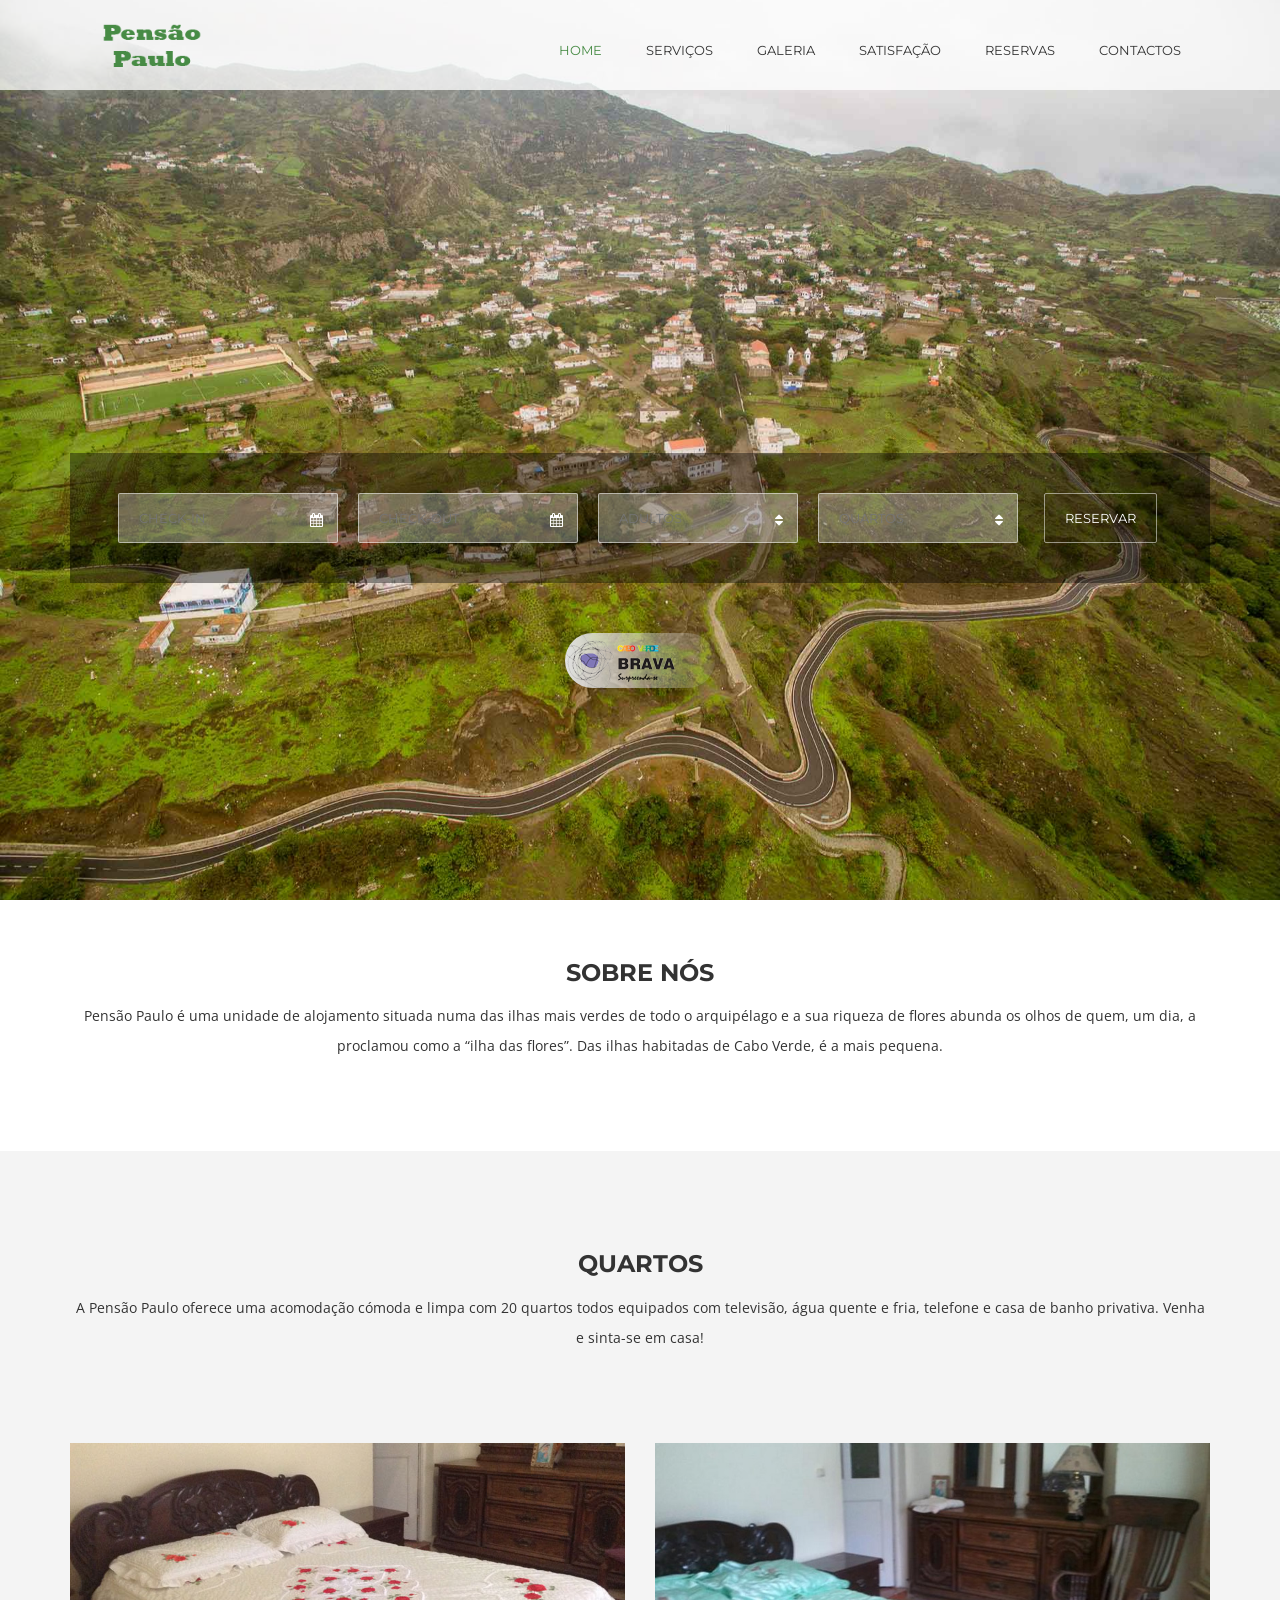
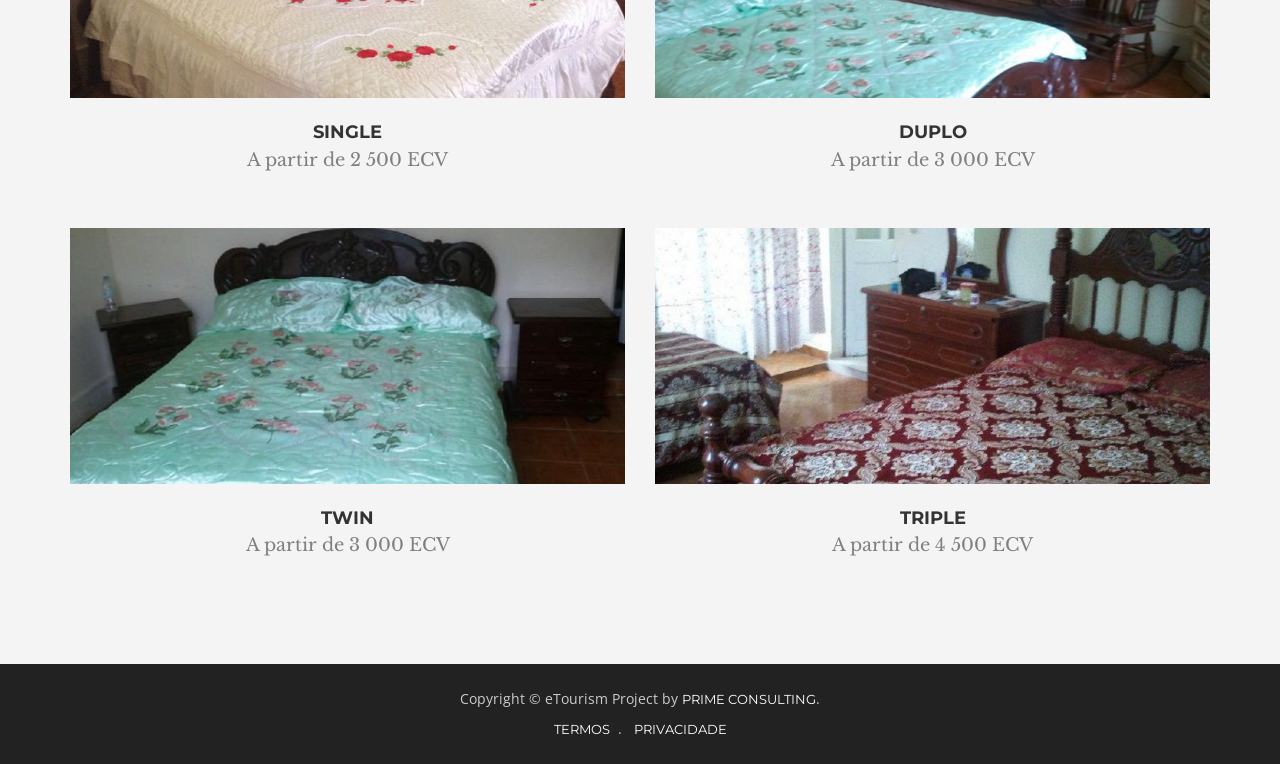
<file: index.html>
<!doctype html>
<html lang="en">

<head>
	<meta charset="utf-8">
	<meta name="viewport" content="width=device-width, initial-scale=1.0">
	<meta http-equiv="X-UA-Compatible" content="IE=edge">

	<title>Pensao Paulo</title>
	<link rel="icon" href="img/favicon.ico">
	<!-- Stylesheets -->
	<link rel="stylesheet" href="css/style.css">
	<link rel="stylesheet" href="css/owl.carousel.css">
  
  

	<!-- Google Font -->
	<link href='http://fonts.googleapis.com/css?family=Montserrat:400,700' rel='stylesheet' type='text/css'>
	<link href='http://fonts.googleapis.com/css?family=Open+Sans' rel='stylesheet' type='text/css'>
	<link href='http://fonts.googleapis.com/css?family=Libre+Baskerville:400italic' rel='stylesheet' type='text/css'>
  

	<!--[if IE 9]>
		<script src="js/media.match.min.js"></script>
	<![endif]-->
</head>

<body>

<!-- Start Main-Wrapper -->
<div id="main-wrapper">


	<!-- Start Header -->
	<header id="header">
		<div class="header-navi">
			<div class="container">
				<div class="row">
					<div class="col-md-12" id="bs-example-navbar-collapse-1">
						<div class="row">
							<ul class="nav navbar-nav main-nav pull-right text-right">
								<li class="active"><a href="index.html">Home</a></li>
								<li><a href="servicos.html">Serviços</a></li>
								<li><a href="galeria.html">Galeria</a></li>
								<li><a href="satisfacao.html">Satisfação</a></li>
								<li><a href="reservas.html">Reservas</a></li>
								<li><a href="contactos.html">Contactos</a></li>
								<li><div id="google_translate_element"></div></li>
							</ul>
						</div>
					</div>
				</div>
			</div>
		</div>
	</header>
	<!-- End Header -->

	<!-- Start Header-Toggle -->
	<div id="header-toggle">
		<i class="fa fa-bars"></i>
	</div>
	<!-- End Header-Toggle -->

	<!-- Start Header-Logo -->
	<div class="header-logo visible-lg visible-md">
		<div class="header-logo-inner">
			<div class="css-table">
				<div class="css-table-cell">
					<a href="index.html">
						<img src="img/logo.png" alt="" class="img-responsive center-block">
					</a>
				</div>
			</div>
		</div>
	</div>
	<div class="header-logo header-logo2 hidden-lg hidden-md">
		<div class="header-logo-inner2">
			<div class="css-table">
				<div class="css-table-cell">
					<a href="index.html">
						<img src="img/logo.png" alt="" class="img-responsive center-block">
					</a>
				</div>
			</div>
		</div>
	</div>
	<!-- End Header-Logo -->

	<!-- Start Banner -->
	<section id="banner">
		<div class="banner-bg">
			<div class="banner-bg-item"><img src="img/brava.jpg" alt=""></div>
		</div>
		<div class="css-table">
			<div class="css-table-cell">
				<!-- Start Banner-Search -->
				<div class="banner-search">
					<div class="container">
						<div id="hero-tabs" class="banner-search-inner">
							<ul class="custom-list tab-content-list">
								<!-- Start Hotel -->
								<li class="tab-content active">
									<form action="reservas.html" class="default-form">
										<span class="arrival calendar">
											<input type="text" name="checkin" placeholder="Check-in" data-dateformat="m/d/y">
											<i class="fa fa-calendar"></i>
										</span>
										<span class="departure calendar">
											<input type="text" name="checkout" placeholder="Check-out" data-dateformat="m/d/y">
											<i class="fa fa-calendar"></i>
										</span>
										<span class="adults select-box">
											<select name="adultos" data-placeholder="Adultos" class="form-control">
												<option>Adultos</option>
												<option value="1">1</option>
												<option value="2">2</option>
												<option value="3">3</option>
												<option value="4">4</option>
											</select>
										</span>
										<span class="children select-box">
											<select name="quartos" data-placeholder="Quartos" class="form-control">
												<option>Quartos</option>
												<option value="Single">Single</option>
												<option value="Double">Duplo</option>
												<option value="Twin">Twin</option>
												<option value="Triple">Triple</option>
											</select>
										</span>
										<span class="submit-btn">
											<button class="btn btn-transparent">Reservar</button>
										</span>
									</form>
								</li>
								<!-- End Hotel -->
							</ul>
						</div>
					</div>
				</div>
				<!-- End Banner-Search -->
				<img src="img/brava.png" alt="" class="img-responsive center-block shade" style="margin-top: 50px; margin-bottom: -100px; height: 55px;">
			</div>
		</div>
	</section>
	<!-- End Banner -->
  
	<!-- Start About -->
	<section class="supertabs" id="sobrenos" style="padding-bottom: 0px;">
		<div class="container">
		  <div class="row">
			<div class="preamble col-md-12">
			  <h3>Sobre Nós</h3>
			  <p>Pensão Paulo é uma unidade de alojamento situada numa das ilhas mais verdes de todo o arquipélago e a sua riqueza de flores abunda os olhos de quem, um dia, a proclamou como a “ilha das flores”. Das ilhas habitadas de Cabo Verde, é a mais pequena.</p>
			</div>
		  </div>
		</div>
	</section>
	<!-- End About -->
	
	<!-- Start quartos -->
	<section class="team" id="quartos" style="background-color: #F4F4F4;">
		<div class="container">
			<div class="row">
				<div class="preamble col-md-12">
					<h3>Quartos</h3>
					<p>A Pensão Paulo oferece uma acomodação cómoda e limpa com 20 quartos todos equipados com televisão, água quente e fria, telefone e casa de banho privativa. Venha e sinta-se em casa!</p>
				</div>
				<div class="member col-md-6 col-sm-6">
					<div class="avatar">
						<img src="img/rooms/quarto_01.jpg" alt="" class="img-responsive">
					</div>
					<div class="description">
						<h4>Single</h4>
						<span class="work"> A partir de 2 500 ECV </span>
					</div>
				</div>
				<div class="member col-md-6 col-sm-6">
					<div class="avatar">
						<img src="img/rooms/quarto_04_small.jpg" alt="" class="img-responsive">
					</div>
					<div class="description">
						<h4>Duplo</h4>
						<span class="work">  A partir de 3 000 ECV </span>
					</div>
				</div>
				<div class="member col-md-6 col-sm-6">
					<div class="avatar">
						<img src="img/rooms/quarto_02_small.jpg" alt="" class="img-responsive">
					</div>
					<div class="description">
						<h4>Twin</h4>
						<span class="work">  A partir de 3 000 ECV </span>
					</div>
				</div>
				<div class="member col-md-6 col-sm-6">
					<div class="avatar">
						<img src="img/rooms/quarto_03_small.jpg" alt="" class="img-responsive">
					</div>
					<div class="description">
						<h4>Triple</h4>
						<span class="work">  A partir de 4 500 ECV </span>
					</div>
				</div>
			</div>
		</div>
	</section>
	<!-- End quartos -->
	
	<!-- Start Footer -->
	<footer id="footer">
		<!-- Start Footer-Copyrights -->
		<div class="footer-copyrights">
		  <div class="container">
			<div class="row">
			  <div class="col-md-12">
				<p>Copyright © eTourism Project by <a href="#">Prime Consulting</a>.</p>
				<p><a href="#">Termos</a>&nbsp . &nbsp <a href="#">Privacidade</a></p>
			  </div>
			</div>
		  </div>
		</div>
		<!-- End Footer-Copyrights -->
	</footer>
	<!-- End Footer -->

</div>
<!-- End Main-Wrapper -->


<!-- Scripts -->
<script src="js/jquery-2.1.4.min.js"></script>
<script src="js/scripts.js"></script>
<!--<script src="http://maps.googleapis.com/maps/api/js?sensor=false" type="text/javascript"></script>-->
<script src="js/gmap3.min.js"></script>
<script src="js/owl.carousel.min.js"></script>
<script src="js/jquery-ui-1.10.4.custom.min.js"></script>
<script src="js/jquery.ba-outside-events.min.js"></script>
<script src="js/jqueryui.js"></script>
<script src="js/jquery.vide.min.js"></script>
<script src="js/tab.js"></script>
<script src="js/transition.js"></script>
<script src="js/jquery.matchHeight-min.js"></script>
<!-- Google Translate -->
<script src="http://translate.google.com/translate_a/element.js?cb=googleTranslateElementInit"></script>
<style type="text/css">
	div#google_translate_element div.goog-te-gadget-simple{background-color: transparent; border: transparent;}
	div#google_translate_element div.goog-te-gadget-simple a.goog-te-menu-value span{color:#333333}
</style>
<script>
	function googleTranslateElementInit() {
	  new google.translate.TranslateElement({
		pageLanguage: 'pt',
		includedLanguages: 'ar,de,en,es,fr,it,ja,ms,nl,pl,pt,ru,tr,zh-CN,zh-TW',
		layout: google.translate.TranslateElement.InlineLayout.SIMPLE
	  }, 'google_translate_element');
	}
	
	/*$(document).ready(function(){
		$('#google_translate_element').bind('DOMNodeInserted', function(event) {
		  $('.goog-te-menu-value span:first').html('Translate');
		  $('.goog-te-menu-frame.skiptranslate').load(function(){
			setTimeout(function(){
			  $('.goog-te-menu-frame.skiptranslate').contents().find('.goog-te-menu2-item-selected .text').html('Translate');    
			}, 100);
		  });
		});
	});*/
</script>
	
	
</body>

</html>
</file>
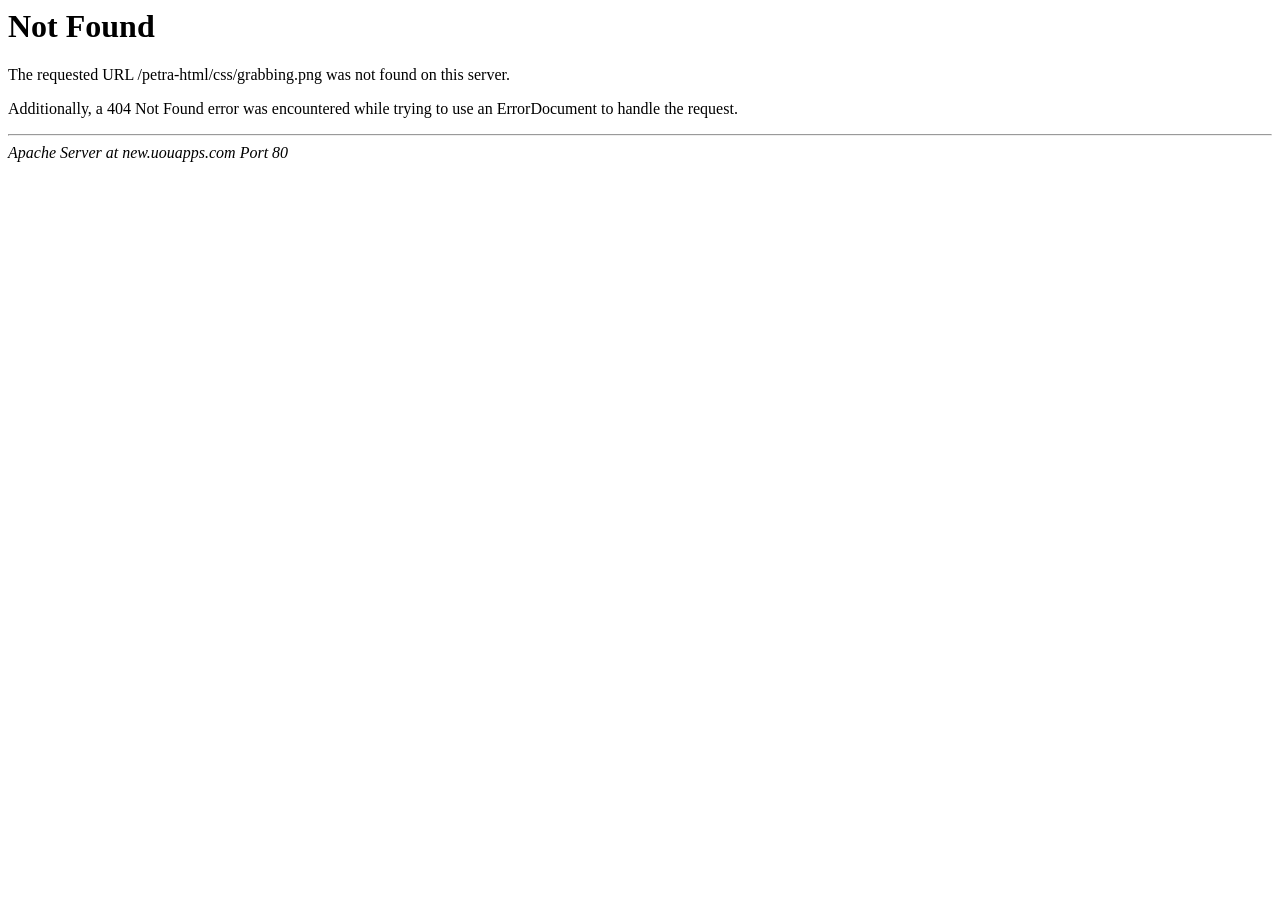
<file: css/grabbing.html>
<!DOCTYPE HTML PUBLIC "-//IETF//DTD HTML 2.0//EN">
<html><head>
<title>404 Not Found</title>
</head><body>
<h1>Not Found</h1>
<p>The requested URL /petra-html/css/grabbing.png was not found on this server.</p>
<p>Additionally, a 404 Not Found
error was encountered while trying to use an ErrorDocument to handle the request.</p>
<hr>
<address>Apache Server at new.uouapps.com Port 80</address>
</body></html>
</file>
<file: css/style.css>
/* LESS BUILD */
/*
  Color Mixins

  Example:
  #777777 lighten(@text-color, 46.5%)
  #bebebe lighten(@text-color, 74.5%)
*/
/* Bootstrap */
/* ====================================================== */
/*! normalize.css v3.0.2 | MIT License | git.io/normalize */
html {
  font-family: sans-serif;
  -ms-text-size-adjust: 100%;
  -webkit-text-size-adjust: 100%;
}
body {
  margin: 0;
}
article,
aside,
details,
figcaption,
figure,
footer,
header,
hgroup,
main,
menu,
nav,
section,
summary {
  display: block;
}
audio,
canvas,
progress,
video {
  display: inline-block;
  vertical-align: baseline;
}
audio:not([controls]) {
  display: none;
  height: 0;
}
[hidden],
template {
  display: none;
}
a {
  background-color: transparent;
}
a:active,
a:hover {
  outline: 0;
}
abbr[title] {
  border-bottom: 1px dotted;
}
b,
strong {
  font-weight: bold;
}
dfn {
  font-style: italic;
}
h1 {
  font-size: 2em;
  margin: 0.67em 0;
}
mark {
  background: #ff0;
  color: #000;
}
small {
  font-size: 80%;
}
sub,
sup {
  font-size: 75%;
  line-height: 0;
  position: relative;
  vertical-align: baseline;
}
sup {
  top: -0.5em;
}
sub {
  bottom: -0.25em;
}
img {
  border: 0;
}
svg:not(:root) {
  overflow: hidden;
}
figure {
  margin: 1em 40px;
}
hr {
  -moz-box-sizing: content-box;
  box-sizing: content-box;
  height: 0;
}
pre {
  overflow: auto;
}
code,
kbd,
pre,
samp {
  font-family: monospace, monospace;
  font-size: 1em;
}
button,
input,
optgroup,
select,
textarea {
  color: inherit;
  font: inherit;
  margin: 0;
}
button {
  overflow: visible;
}
button,
select {
  text-transform: none;
}
button,
html input[type="button"],
input[type="reset"],
input[type="submit"] {
  -webkit-appearance: button;
  cursor: pointer;
}
button[disabled],
html input[disabled] {
  cursor: default;
}
button::-moz-focus-inner,
input::-moz-focus-inner {
  border: 0;
  padding: 0;
}
input {
  line-height: normal;
}
input[type="checkbox"],
input[type="radio"] {
  box-sizing: border-box;
  padding: 0;
}
input[type="number"]::-webkit-inner-spin-button,
input[type="number"]::-webkit-outer-spin-button {
  height: auto;
}
input[type="search"] {
  -webkit-appearance: textfield;
  -moz-box-sizing: content-box;
  -webkit-box-sizing: content-box;
  box-sizing: content-box;
}
input[type="search"]::-webkit-search-cancel-button,
input[type="search"]::-webkit-search-decoration {
  -webkit-appearance: none;
}
fieldset {
  border: 1px solid #c0c0c0;
  margin: 0 2px;
  padding: 0.35em 0.625em 0.75em;
}
legend {
  border: 0;
  padding: 0;
}
textarea {
  overflow: auto;
}
optgroup {
  font-weight: bold;
}
table {
  border-collapse: collapse;
  border-spacing: 0;
}
td,
th {
  padding: 0;
}
h1,
h2,
h3,
h4,
h5,
h6,
.h1,
.h2,
.h3,
.h4,
.h5,
.h6 {
  font-family: inherit;
  font-weight: 500;
  line-height: 1.1;
  color: inherit;
}
h1 small,
h2 small,
h3 small,
h4 small,
h5 small,
h6 small,
.h1 small,
.h2 small,
.h3 small,
.h4 small,
.h5 small,
.h6 small,
h1 .small,
h2 .small,
h3 .small,
h4 .small,
h5 .small,
h6 .small,
.h1 .small,
.h2 .small,
.h3 .small,
.h4 .small,
.h5 .small,
.h6 .small {
  font-weight: normal;
  line-height: 1;
  color: #777777;
}
h1,
.h1,
h2,
.h2,
h3,
.h3 {
  margin-top: 20px;
  margin-bottom: 10px;
}
h1 small,
.h1 small,
h2 small,
.h2 small,
h3 small,
.h3 small,
h1 .small,
.h1 .small,
h2 .small,
.h2 .small,
h3 .small,
.h3 .small {
  font-size: 65%;
}
h4,
.h4,
h5,
.h5,
h6,
.h6 {
  margin-top: 10px;
  margin-bottom: 10px;
}
h4 small,
.h4 small,
h5 small,
.h5 small,
h6 small,
.h6 small,
h4 .small,
.h4 .small,
h5 .small,
.h5 .small,
h6 .small,
.h6 .small {
  font-size: 75%;
}
h1,
.h1 {
  font-size: 36px;
}
h2,
.h2 {
  font-size: 30px;
}
h3,
.h3 {
  font-size: 24px;
}
h4,
.h4 {
  font-size: 18px;
}
h5,
.h5 {
  font-size: 14px;
}
h6,
.h6 {
  font-size: 12px;
}
p {
  margin: 0 0 10px;
}
.lead {
  margin-bottom: 20px;
  font-size: 16px;
  font-weight: 300;
  line-height: 1.4;
}
@media (min-width: 768px) {
  .lead {
    font-size: 21px;
  }
}
small,
.small {
  font-size: 85%;
}
mark,
.mark {
  background-color: #fcf8e3;
  padding: .2em;
}
.text-left {
  text-align: left;
}
.text-right {
  text-align: right;
}
.text-center {
  text-align: center;
}
.text-justify {
  text-align: justify;
}
.text-nowrap {
  white-space: nowrap;
}
.text-lowercase {
  text-transform: lowercase;
}
.text-uppercase {
  text-transform: uppercase;
}
.text-capitalize {
  text-transform: capitalize;
}
.text-muted {
  color: #777777;
}
.text-primary {
  color: #337ab7;
}
a.text-primary:hover {
  color: #286090;
}
.text-success {
  color: #3c763d;
}
a.text-success:hover {
  color: #2b542c;
}
.text-info {
  color: #31708f;
}
a.text-info:hover {
  color: #245269;
}
.text-warning {
  color: #8a6d3b;
}
a.text-warning:hover {
  color: #66512c;
}
.text-danger {
  color: #a94442;
}
a.text-danger:hover {
  color: #843534;
}
.bg-primary {
  color: #fff;
  background-color: #337ab7;
}
a.bg-primary:hover {
  background-color: #286090;
}
.bg-success {
  background-color: #dff0d8;
}
a.bg-success:hover {
  background-color: #c1e2b3;
}
.bg-info {
  background-color: #d9edf7;
}
a.bg-info:hover {
  background-color: #afd9ee;
}
.bg-warning {
  background-color: #fcf8e3;
}
a.bg-warning:hover {
  background-color: #f7ecb5;
}
.bg-danger {
  background-color: #f2dede;
}
a.bg-danger:hover {
  background-color: #e4b9b9;
}
.page-header {
  padding-bottom: 9px;
  margin: 40px 0 20px;
  border-bottom: 1px solid #eeeeee;
}
ul,
ol {
  margin-top: 0;
  margin-bottom: 10px;
}
ul ul,
ol ul,
ul ol,
ol ol {
  margin-bottom: 0;
}
.list-unstyled {
  padding-left: 0;
  list-style: none;
}
.list-inline {
  padding-left: 0;
  list-style: none;
  margin-left: -5px;
}
.list-inline > li {
  display: inline-block;
  padding-left: 5px;
  padding-right: 5px;
}
dl {
  margin-top: 0;
  margin-bottom: 20px;
}
dt,
dd {
  line-height: 1.42857143;
}
dt {
  font-weight: bold;
}
dd {
  margin-left: 0;
}
@media (min-width: 768px) {
  .dl-horizontal dt {
    float: left;
    width: 160px;
    clear: left;
    text-align: right;
    overflow: hidden;
    text-overflow: ellipsis;
    white-space: nowrap;
  }
  .dl-horizontal dd {
    margin-left: 180px;
  }
}
abbr[title],
abbr[data-original-title] {
  cursor: help;
  border-bottom: 1px dotted #777777;
}
.initialism {
  font-size: 90%;
  text-transform: uppercase;
}
blockquote {
  padding: 10px 20px;
  margin: 0 0 20px;
  font-size: 17.5px;
  border-left: 5px solid #eeeeee;
}
blockquote p:last-child,
blockquote ul:last-child,
blockquote ol:last-child {
  margin-bottom: 0;
}
blockquote footer,
blockquote small,
blockquote .small {
  display: block;
  font-size: 80%;
  line-height: 1.42857143;
  color: #777777;
}
blockquote footer:before,
blockquote small:before,
blockquote .small:before {
  content: '\2014 \00A0';
}
.blockquote-reverse,
blockquote.pull-right {
  padding-right: 15px;
  padding-left: 0;
  border-right: 5px solid #eeeeee;
  border-left: 0;
  text-align: right;
}
.blockquote-reverse footer:before,
blockquote.pull-right footer:before,
.blockquote-reverse small:before,
blockquote.pull-right small:before,
.blockquote-reverse .small:before,
blockquote.pull-right .small:before {
  content: '';
}
.blockquote-reverse footer:after,
blockquote.pull-right footer:after,
.blockquote-reverse small:after,
blockquote.pull-right small:after,
.blockquote-reverse .small:after,
blockquote.pull-right .small:after {
  content: '\00A0 \2014';
}
address {
  margin-bottom: 20px;
  font-style: normal;
  line-height: 1.42857143;
}
code,
kbd,
pre,
samp {
  font-family: Menlo, Monaco, Consolas, "Courier New", monospace;
}
code {
  padding: 2px 4px;
  font-size: 90%;
  color: #c7254e;
  background-color: #f9f2f4;
  border-radius: 4px;
}
kbd {
  padding: 2px 4px;
  font-size: 90%;
  color: #fff;
  background-color: #333;
  border-radius: 3px;
  box-shadow: inset 0 -1px 0 rgba(0, 0, 0, 0.25);
}
kbd kbd {
  padding: 0;
  font-size: 100%;
  font-weight: bold;
  box-shadow: none;
}
pre {
  display: block;
  padding: 9.5px;
  margin: 0 0 10px;
  font-size: 13px;
  line-height: 1.42857143;
  word-break: break-all;
  word-wrap: break-word;
  color: #333333;
  background-color: #f5f5f5;
  border: 1px solid #ccc;
  border-radius: 4px;
}
pre code {
  padding: 0;
  font-size: inherit;
  color: inherit;
  white-space: pre-wrap;
  background-color: transparent;
  border-radius: 0;
}
.pre-scrollable {
  max-height: 340px;
  overflow-y: scroll;
}
.container {
  margin-right: auto;
  margin-left: auto;
  padding-left: 15px;
  padding-right: 15px;
}
@media (min-width: 768px) {
  .container {
    width: 750px;
  }
}
@media (min-width: 992px) {
  .container {
    width: 970px;
  }
}
@media (min-width: 1200px) {
  .container {
    width: 1170px;
  }
}
.container-fluid {
  margin-right: auto;
  margin-left: auto;
  padding-left: 15px;
  padding-right: 15px;
}
.row {
  margin-left: -15px;
  margin-right: -15px;
}
.col-xs-1, .col-sm-1, .col-md-1, .col-lg-1, .col-xs-2, .col-sm-2, .col-md-2, .col-lg-2, .col-xs-3, .col-sm-3, .col-md-3, .col-lg-3, .col-xs-4, .col-sm-4, .col-md-4, .col-lg-4, .col-xs-5, .col-sm-5, .col-md-5, .col-lg-5, .col-xs-6, .col-sm-6, .col-md-6, .col-lg-6, .col-xs-7, .col-sm-7, .col-md-7, .col-lg-7, .col-xs-8, .col-sm-8, .col-md-8, .col-lg-8, .col-xs-9, .col-sm-9, .col-md-9, .col-lg-9, .col-xs-10, .col-sm-10, .col-md-10, .col-lg-10, .col-xs-11, .col-sm-11, .col-md-11, .col-lg-11, .col-xs-12, .col-sm-12, .col-md-12, .col-lg-12 {
  position: relative;
  min-height: 1px;
  padding-left: 15px;
  padding-right: 15px;
}
.col-xs-1, .col-xs-2, .col-xs-3, .col-xs-4, .col-xs-5, .col-xs-6, .col-xs-7, .col-xs-8, .col-xs-9, .col-xs-10, .col-xs-11, .col-xs-12 {
  float: left;
}
.col-xs-12 {
  width: 100%;
}
.col-xs-11 {
  width: 91.66666667%;
}
.col-xs-10 {
  width: 83.33333333%;
}
.col-xs-9 {
  width: 75%;
}
.col-xs-8 {
  width: 66.66666667%;
}
.col-xs-7 {
  width: 58.33333333%;
}
.col-xs-6 {
  width: 50%;
}
.col-xs-5 {
  width: 41.66666667%;
}
.col-xs-4 {
  width: 33.33333333%;
}
.col-xs-3 {
  width: 25%;
}
.col-xs-2 {
  width: 16.66666667%;
}
.col-xs-1 {
  width: 8.33333333%;
}
.col-xs-pull-12 {
  right: 100%;
}
.col-xs-pull-11 {
  right: 91.66666667%;
}
.col-xs-pull-10 {
  right: 83.33333333%;
}
.col-xs-pull-9 {
  right: 75%;
}
.col-xs-pull-8 {
  right: 66.66666667%;
}
.col-xs-pull-7 {
  right: 58.33333333%;
}
.col-xs-pull-6 {
  right: 50%;
}
.col-xs-pull-5 {
  right: 41.66666667%;
}
.col-xs-pull-4 {
  right: 33.33333333%;
}
.col-xs-pull-3 {
  right: 25%;
}
.col-xs-pull-2 {
  right: 16.66666667%;
}
.col-xs-pull-1 {
  right: 8.33333333%;
}
.col-xs-pull-0 {
  right: auto;
}
.col-xs-push-12 {
  left: 100%;
}
.col-xs-push-11 {
  left: 91.66666667%;
}
.col-xs-push-10 {
  left: 83.33333333%;
}
.col-xs-push-9 {
  left: 75%;
}
.col-xs-push-8 {
  left: 66.66666667%;
}
.col-xs-push-7 {
  left: 58.33333333%;
}
.col-xs-push-6 {
  left: 50%;
}
.col-xs-push-5 {
  left: 41.66666667%;
}
.col-xs-push-4 {
  left: 33.33333333%;
}
.col-xs-push-3 {
  left: 25%;
}
.col-xs-push-2 {
  left: 16.66666667%;
}
.col-xs-push-1 {
  left: 8.33333333%;
}
.col-xs-push-0 {
  left: auto;
}
.col-xs-offset-12 {
  margin-left: 100%;
}
.col-xs-offset-11 {
  margin-left: 91.66666667%;
}
.col-xs-offset-10 {
  margin-left: 83.33333333%;
}
.col-xs-offset-9 {
  margin-left: 75%;
}
.col-xs-offset-8 {
  margin-left: 66.66666667%;
}
.col-xs-offset-7 {
  margin-left: 58.33333333%;
}
.col-xs-offset-6 {
  margin-left: 50%;
}
.col-xs-offset-5 {
  margin-left: 41.66666667%;
}
.col-xs-offset-4 {
  margin-left: 33.33333333%;
}
.col-xs-offset-3 {
  margin-left: 25%;
}
.col-xs-offset-2 {
  margin-left: 16.66666667%;
}
.col-xs-offset-1 {
  margin-left: 8.33333333%;
}
.col-xs-offset-0 {
  margin-left: 0%;
}
@media (min-width: 768px) {
  .col-sm-1, .col-sm-2, .col-sm-3, .col-sm-4, .col-sm-5, .col-sm-6, .col-sm-7, .col-sm-8, .col-sm-9, .col-sm-10, .col-sm-11, .col-sm-12 {
    float: left;
  }
  .col-sm-12 {
    width: 100%;
  }
  .col-sm-11 {
    width: 91.66666667%;
  }
  .col-sm-10 {
    width: 83.33333333%;
  }
  .col-sm-9 {
    width: 75%;
  }
  .col-sm-8 {
    width: 66.66666667%;
  }
  .col-sm-7 {
    width: 58.33333333%;
  }
  .col-sm-6 {
    width: 50%;
  }
  .col-sm-5 {
    width: 41.66666667%;
  }
  .col-sm-4 {
    width: 33.33333333%;
  }
  .col-sm-3 {
    width: 25%;
  }
  .col-sm-2 {
    width: 16.66666667%;
  }
  .col-sm-1 {
    width: 8.33333333%;
  }
  .col-sm-pull-12 {
    right: 100%;
  }
  .col-sm-pull-11 {
    right: 91.66666667%;
  }
  .col-sm-pull-10 {
    right: 83.33333333%;
  }
  .col-sm-pull-9 {
    right: 75%;
  }
  .col-sm-pull-8 {
    right: 66.66666667%;
  }
  .col-sm-pull-7 {
    right: 58.33333333%;
  }
  .col-sm-pull-6 {
    right: 50%;
  }
  .col-sm-pull-5 {
    right: 41.66666667%;
  }
  .col-sm-pull-4 {
    right: 33.33333333%;
  }
  .col-sm-pull-3 {
    right: 25%;
  }
  .col-sm-pull-2 {
    right: 16.66666667%;
  }
  .col-sm-pull-1 {
    right: 8.33333333%;
  }
  .col-sm-pull-0 {
    right: auto;
  }
  .col-sm-push-12 {
    left: 100%;
  }
  .col-sm-push-11 {
    left: 91.66666667%;
  }
  .col-sm-push-10 {
    left: 83.33333333%;
  }
  .col-sm-push-9 {
    left: 75%;
  }
  .col-sm-push-8 {
    left: 66.66666667%;
  }
  .col-sm-push-7 {
    left: 58.33333333%;
  }
  .col-sm-push-6 {
    left: 50%;
  }
  .col-sm-push-5 {
    left: 41.66666667%;
  }
  .col-sm-push-4 {
    left: 33.33333333%;
  }
  .col-sm-push-3 {
    left: 25%;
  }
  .col-sm-push-2 {
    left: 16.66666667%;
  }
  .col-sm-push-1 {
    left: 8.33333333%;
  }
  .col-sm-push-0 {
    left: auto;
  }
  .col-sm-offset-12 {
    margin-left: 100%;
  }
  .col-sm-offset-11 {
    margin-left: 91.66666667%;
  }
  .col-sm-offset-10 {
    margin-left: 83.33333333%;
  }
  .col-sm-offset-9 {
    margin-left: 75%;
  }
  .col-sm-offset-8 {
    margin-left: 66.66666667%;
  }
  .col-sm-offset-7 {
    margin-left: 58.33333333%;
  }
  .col-sm-offset-6 {
    margin-left: 50%;
  }
  .col-sm-offset-5 {
    margin-left: 41.66666667%;
  }
  .col-sm-offset-4 {
    margin-left: 33.33333333%;
  }
  .col-sm-offset-3 {
    margin-left: 25%;
  }
  .col-sm-offset-2 {
    margin-left: 16.66666667%;
  }
  .col-sm-offset-1 {
    margin-left: 8.33333333%;
  }
  .col-sm-offset-0 {
    margin-left: 0%;
  }
}
@media (min-width: 992px) {
  .col-md-1, .col-md-2, .col-md-3, .col-md-4, .col-md-5, .col-md-6, .col-md-7, .col-md-8, .col-md-9, .col-md-10, .col-md-11, .col-md-12 {
    float: left;
  }
  .col-md-12 {
    width: 100%;
  }
  .col-md-11 {
    width: 91.66666667%;
  }
  .col-md-10 {
    width: 83.33333333%;
  }
  .col-md-9 {
    width: 75%;
  }
  .col-md-8 {
    width: 66.66666667%;
  }
  .col-md-7 {
    width: 58.33333333%;
  }
  .col-md-6 {
    width: 50%;
  }
  .col-md-5 {
    width: 41.66666667%;
  }
  .col-md-4 {
    width: 33.33333333%;
  }
  .col-md-3 {
    width: 25%;
  }
  .col-md-2 {
    width: 16.66666667%;
  }
  .col-md-1 {
    width: 8.33333333%;
  }
  .col-md-pull-12 {
    right: 100%;
  }
  .col-md-pull-11 {
    right: 91.66666667%;
  }
  .col-md-pull-10 {
    right: 83.33333333%;
  }
  .col-md-pull-9 {
    right: 75%;
  }
  .col-md-pull-8 {
    right: 66.66666667%;
  }
  .col-md-pull-7 {
    right: 58.33333333%;
  }
  .col-md-pull-6 {
    right: 50%;
  }
  .col-md-pull-5 {
    right: 41.66666667%;
  }
  .col-md-pull-4 {
    right: 33.33333333%;
  }
  .col-md-pull-3 {
    right: 25%;
  }
  .col-md-pull-2 {
    right: 16.66666667%;
  }
  .col-md-pull-1 {
    right: 8.33333333%;
  }
  .col-md-pull-0 {
    right: auto;
  }
  .col-md-push-12 {
    left: 100%;
  }
  .col-md-push-11 {
    left: 91.66666667%;
  }
  .col-md-push-10 {
    left: 83.33333333%;
  }
  .col-md-push-9 {
    left: 75%;
  }
  .col-md-push-8 {
    left: 66.66666667%;
  }
  .col-md-push-7 {
    left: 58.33333333%;
  }
  .col-md-push-6 {
    left: 50%;
  }
  .col-md-push-5 {
    left: 41.66666667%;
  }
  .col-md-push-4 {
    left: 33.33333333%;
  }
  .col-md-push-3 {
    left: 25%;
  }
  .col-md-push-2 {
    left: 16.66666667%;
  }
  .col-md-push-1 {
    left: 8.33333333%;
  }
  .col-md-push-0 {
    left: auto;
  }
  .col-md-offset-12 {
    margin-left: 100%;
  }
  .col-md-offset-11 {
    margin-left: 91.66666667%;
  }
  .col-md-offset-10 {
    margin-left: 83.33333333%;
  }
  .col-md-offset-9 {
    margin-left: 75%;
  }
  .col-md-offset-8 {
    margin-left: 66.66666667%;
  }
  .col-md-offset-7 {
    margin-left: 58.33333333%;
  }
  .col-md-offset-6 {
    margin-left: 50%;
  }
  .col-md-offset-5 {
    margin-left: 41.66666667%;
  }
  .col-md-offset-4 {
    margin-left: 33.33333333%;
  }
  .col-md-offset-3 {
    margin-left: 25%;
  }
  .col-md-offset-2 {
    margin-left: 16.66666667%;
  }
  .col-md-offset-1 {
    margin-left: 8.33333333%;
  }
  .col-md-offset-0 {
    margin-left: 0%;
  }
}
@media (min-width: 1200px) {
  .col-lg-1, .col-lg-2, .col-lg-3, .col-lg-4, .col-lg-5, .col-lg-6, .col-lg-7, .col-lg-8, .col-lg-9, .col-lg-10, .col-lg-11, .col-lg-12 {
    float: left;
  }
  .col-lg-12 {
    width: 100%;
  }
  .col-lg-11 {
    width: 91.66666667%;
  }
  .col-lg-10 {
    width: 83.33333333%;
  }
  .col-lg-9 {
    width: 75%;
  }
  .col-lg-8 {
    width: 66.66666667%;
  }
  .col-lg-7 {
    width: 58.33333333%;
  }
  .col-lg-6 {
    width: 50%;
  }
  .col-lg-5 {
    width: 41.66666667%;
  }
  .col-lg-4 {
    width: 33.33333333%;
  }
  .col-lg-3 {
    width: 25%;
  }
  .col-lg-2 {
    width: 16.66666667%;
  }
  .col-lg-1 {
    width: 8.33333333%;
  }
  .col-lg-pull-12 {
    right: 100%;
  }
  .col-lg-pull-11 {
    right: 91.66666667%;
  }
  .col-lg-pull-10 {
    right: 83.33333333%;
  }
  .col-lg-pull-9 {
    right: 75%;
  }
  .col-lg-pull-8 {
    right: 66.66666667%;
  }
  .col-lg-pull-7 {
    right: 58.33333333%;
  }
  .col-lg-pull-6 {
    right: 50%;
  }
  .col-lg-pull-5 {
    right: 41.66666667%;
  }
  .col-lg-pull-4 {
    right: 33.33333333%;
  }
  .col-lg-pull-3 {
    right: 25%;
  }
  .col-lg-pull-2 {
    right: 16.66666667%;
  }
  .col-lg-pull-1 {
    right: 8.33333333%;
  }
  .col-lg-pull-0 {
    right: auto;
  }
  .col-lg-push-12 {
    left: 100%;
  }
  .col-lg-push-11 {
    left: 91.66666667%;
  }
  .col-lg-push-10 {
    left: 83.33333333%;
  }
  .col-lg-push-9 {
    left: 75%;
  }
  .col-lg-push-8 {
    left: 66.66666667%;
  }
  .col-lg-push-7 {
    left: 58.33333333%;
  }
  .col-lg-push-6 {
    left: 50%;
  }
  .col-lg-push-5 {
    left: 41.66666667%;
  }
  .col-lg-push-4 {
    left: 33.33333333%;
  }
  .col-lg-push-3 {
    left: 25%;
  }
  .col-lg-push-2 {
    left: 16.66666667%;
  }
  .col-lg-push-1 {
    left: 8.33333333%;
  }
  .col-lg-push-0 {
    left: auto;
  }
  .col-lg-offset-12 {
    margin-left: 100%;
  }
  .col-lg-offset-11 {
    margin-left: 91.66666667%;
  }
  .col-lg-offset-10 {
    margin-left: 83.33333333%;
  }
  .col-lg-offset-9 {
    margin-left: 75%;
  }
  .col-lg-offset-8 {
    margin-left: 66.66666667%;
  }
  .col-lg-offset-7 {
    margin-left: 58.33333333%;
  }
  .col-lg-offset-6 {
    margin-left: 50%;
  }
  .col-lg-offset-5 {
    margin-left: 41.66666667%;
  }
  .col-lg-offset-4 {
    margin-left: 33.33333333%;
  }
  .col-lg-offset-3 {
    margin-left: 25%;
  }
  .col-lg-offset-2 {
    margin-left: 16.66666667%;
  }
  .col-lg-offset-1 {
    margin-left: 8.33333333%;
  }
  .col-lg-offset-0 {
    margin-left: 0%;
  }
}
fieldset {
  padding: 0;
  margin: 0;
  border: 0;
  min-width: 0;
}
legend {
  display: block;
  width: 100%;
  padding: 0;
  margin-bottom: 20px;
  font-size: 21px;
  line-height: inherit;
  color: #333333;
  border: 0;
  border-bottom: 1px solid #e5e5e5;
}
label {
  display: inline-block;
  max-width: 100%;
  margin-bottom: 5px;
  font-weight: bold;
}
input[type="search"] {
  -ms-box-sizing: border-box;
  -moz-box-sizing: border-box;
  -webkit-box-sizing: border-box;
  box-sizing: border-box;
}
input[type="radio"],
input[type="checkbox"] {
  margin: 4px 0 0;
  margin-top: 1px \9;
  line-height: normal;
}
input[type="file"] {
  display: block;
}
input[type="range"] {
  display: block;
  width: 100%;
}
select[multiple],
select[size] {
  height: auto;
}
input[type="file"]:focus,
input[type="radio"]:focus,
input[type="checkbox"]:focus {
  outline: thin dotted;
  outline: 5px auto -webkit-focus-ring-color;
  outline-offset: -2px;
}
output {
  display: block;
  padding-top: 7px;
  font-size: 14px;
  line-height: 1.42857143;
  color: #555555;
}
.form-control {
  display: block;
  width: 100%;
  height: 34px;
  padding: 6px 12px;
  font-size: 14px;
  line-height: 1.42857143;
  color: #555555;
  background-color: #fff;
  background-image: none;
  border: 1px solid #ccc;
  border-radius: 4px;
  -webkit-box-shadow: inset 0 1px 1px rgba(0, 0, 0, 0.075);
  -moz-box-shadow: inset 0 1px 1px rgba(0, 0, 0, 0.075);
  box-shadow: inset 0 1px 1px rgba(0, 0, 0, 0.075);
  -webkit-transition: border-color ease-in-out .15s, box-shadow ease-in-out .15s;
  -o-transition: border-color ease-in-out .15s, box-shadow ease-in-out .15s;
  transition: border-color ease-in-out .15s, box-shadow ease-in-out .15s;
  -webkit-transition: all border-color ease-in-out .15s, box-shadow ease-in-out .15s ease-out;
  -moz-transition: all border-color ease-in-out .15s, box-shadow ease-in-out .15s ease-out;
  -o-transition: all border-color ease-in-out .15s, box-shadow ease-in-out .15s ease-out;
  transition: all border-color ease-in-out .15s, box-shadow ease-in-out .15s ease-out;
}
.form-control:focus {
  border-color: #66afe9;
  outline: 0;
  -webkit-box-shadow: inset 0 1px 1px rgba(0,0,0,.075), 0 0 8px rgba(102, 175, 233, 0.6);
  -moz-box-shadow: inset 0 1px 1px rgba(0,0,0,.075), 0 0 8px rgba(102, 175, 233, 0.6);
  box-shadow: inset 0 1px 1px rgba(0,0,0,.075), 0 0 8px rgba(102, 175, 233, 0.6);
}
.form-control::-moz-placeholder {
  color: #999;
  opacity: 1;
}
.form-control:-ms-input-placeholder {
  color: #999;
}
.form-control::-webkit-input-placeholder {
  color: #999;
}
.form-control[disabled],
.form-control[readonly],
fieldset[disabled] .form-control {
  background-color: #eeeeee;
  opacity: 1;
}
.form-control[disabled],
fieldset[disabled] .form-control {
  cursor: not-allowed;
}
textarea.form-control {
  height: auto;
}
input[type="search"] {
  -webkit-appearance: none;
}
@media screen and (-webkit-min-device-pixel-ratio: 0) {
  input[type="date"],
  input[type="time"],
  input[type="datetime-local"],
  input[type="month"] {
    line-height: 34px;
  }
  input[type="date"].input-sm,
  input[type="time"].input-sm,
  input[type="datetime-local"].input-sm,
  input[type="month"].input-sm,
  .input-group-sm input[type="date"],
  .input-group-sm input[type="time"],
  .input-group-sm input[type="datetime-local"],
  .input-group-sm input[type="month"] {
    line-height: 30px;
  }
  input[type="date"].input-lg,
  input[type="time"].input-lg,
  input[type="datetime-local"].input-lg,
  input[type="month"].input-lg,
  .input-group-lg input[type="date"],
  .input-group-lg input[type="time"],
  .input-group-lg input[type="datetime-local"],
  .input-group-lg input[type="month"] {
    line-height: 46px;
  }
}
.form-group {
  margin-bottom: 15px;
}
.radio,
.checkbox {
  position: relative;
  display: block;
  margin-top: 10px;
  margin-bottom: 10px;
}
.radio label,
.checkbox label {
  min-height: 20px;
  padding-left: 20px;
  margin-bottom: 0;
  font-weight: normal;
  cursor: pointer;
}
.radio input[type="radio"],
.radio-inline input[type="radio"],
.checkbox input[type="checkbox"],
.checkbox-inline input[type="checkbox"] {
  position: absolute;
  margin-left: -20px;
  margin-top: 4px \9;
}
.radio + .radio,
.checkbox + .checkbox {
  margin-top: -5px;
}
.radio-inline,
.checkbox-inline {
  position: relative;
  display: inline-block;
  padding-left: 20px;
  margin-bottom: 0;
  vertical-align: middle;
  font-weight: normal;
  cursor: pointer;
}
.radio-inline + .radio-inline,
.checkbox-inline + .checkbox-inline {
  margin-top: 0;
  margin-left: 10px;
}
input[type="radio"][disabled],
input[type="checkbox"][disabled],
input[type="radio"].disabled,
input[type="checkbox"].disabled,
fieldset[disabled] input[type="radio"],
fieldset[disabled] input[type="checkbox"] {
  cursor: not-allowed;
}
.radio-inline.disabled,
.checkbox-inline.disabled,
fieldset[disabled] .radio-inline,
fieldset[disabled] .checkbox-inline {
  cursor: not-allowed;
}
.radio.disabled label,
.checkbox.disabled label,
fieldset[disabled] .radio label,
fieldset[disabled] .checkbox label {
  cursor: not-allowed;
}
.form-control-static {
  padding-top: 7px;
  padding-bottom: 7px;
  margin-bottom: 0;
  min-height: 34px;
}
.form-control-static.input-lg,
.form-control-static.input-sm {
  padding-left: 0;
  padding-right: 0;
}
.input-sm {
  height: 30px;
  padding: 5px 10px;
  font-size: 12px;
  line-height: 1.5;
  border-radius: 3px;
}
select.input-sm {
  height: 30px;
  line-height: 30px;
}
textarea.input-sm,
select[multiple].input-sm {
  height: auto;
}
.form-group-sm .form-control {
  height: 30px;
  padding: 5px 10px;
  font-size: 12px;
  line-height: 1.5;
  border-radius: 3px;
}
select.form-group-sm .form-control {
  height: 30px;
  line-height: 30px;
}
textarea.form-group-sm .form-control,
select[multiple].form-group-sm .form-control {
  height: auto;
}
.form-group-sm .form-control-static {
  height: 30px;
  padding: 5px 10px;
  font-size: 12px;
  line-height: 1.5;
  min-height: 32px;
}
.input-lg {
  height: 46px;
  padding: 10px 16px;
  font-size: 18px;
  line-height: 1.3333333;
  border-radius: 6px;
}
select.input-lg {
  height: 46px;
  line-height: 46px;
}
textarea.input-lg,
select[multiple].input-lg {
  height: auto;
}
.form-group-lg .form-control {
  height: 46px;
  padding: 10px 16px;
  font-size: 18px;
  line-height: 1.3333333;
  border-radius: 6px;
}
select.form-group-lg .form-control {
  height: 46px;
  line-height: 46px;
}
textarea.form-group-lg .form-control,
select[multiple].form-group-lg .form-control {
  height: auto;
}
.form-group-lg .form-control-static {
  height: 46px;
  padding: 10px 16px;
  font-size: 18px;
  line-height: 1.3333333;
  min-height: 38px;
}
.has-feedback {
  position: relative;
}
.has-feedback .form-control {
  padding-right: 42.5px;
}
.form-control-feedback {
  position: absolute;
  top: 0;
  right: 0;
  z-index: 2;
  display: block;
  width: 34px;
  height: 34px;
  line-height: 34px;
  text-align: center;
  pointer-events: none;
}
.input-lg + .form-control-feedback {
  width: 46px;
  height: 46px;
  line-height: 46px;
}
.input-sm + .form-control-feedback {
  width: 30px;
  height: 30px;
  line-height: 30px;
}
.has-success .help-block,
.has-success .control-label,
.has-success .radio,
.has-success .checkbox,
.has-success .radio-inline,
.has-success .checkbox-inline,
.has-success.radio label,
.has-success.checkbox label,
.has-success.radio-inline label,
.has-success.checkbox-inline label {
  color: #3c763d;
}
.has-success .form-control {
  border-color: #3c763d;
  -webkit-box-shadow: inset 0 1px 1px rgba(0, 0, 0, 0.075);
  -moz-box-shadow: inset 0 1px 1px rgba(0, 0, 0, 0.075);
  box-shadow: inset 0 1px 1px rgba(0, 0, 0, 0.075);
}
.has-success .form-control:focus {
  border-color: #2b542c;
  -webkit-box-shadow: inset 0 1px 1px rgba(0, 0, 0, 0.075), 0 0 6px #67b168;
  -moz-box-shadow: inset 0 1px 1px rgba(0, 0, 0, 0.075), 0 0 6px #67b168;
  box-shadow: inset 0 1px 1px rgba(0, 0, 0, 0.075), 0 0 6px #67b168;
}
.has-success .input-group-addon {
  color: #3c763d;
  border-color: #3c763d;
  background-color: #dff0d8;
}
.has-success .form-control-feedback {
  color: #3c763d;
}
.has-warning .help-block,
.has-warning .control-label,
.has-warning .radio,
.has-warning .checkbox,
.has-warning .radio-inline,
.has-warning .checkbox-inline,
.has-warning.radio label,
.has-warning.checkbox label,
.has-warning.radio-inline label,
.has-warning.checkbox-inline label {
  color: #8a6d3b;
}
.has-warning .form-control {
  border-color: #8a6d3b;
  -webkit-box-shadow: inset 0 1px 1px rgba(0, 0, 0, 0.075);
  -moz-box-shadow: inset 0 1px 1px rgba(0, 0, 0, 0.075);
  box-shadow: inset 0 1px 1px rgba(0, 0, 0, 0.075);
}
.has-warning .form-control:focus {
  border-color: #66512c;
  -webkit-box-shadow: inset 0 1px 1px rgba(0, 0, 0, 0.075), 0 0 6px #c0a16b;
  -moz-box-shadow: inset 0 1px 1px rgba(0, 0, 0, 0.075), 0 0 6px #c0a16b;
  box-shadow: inset 0 1px 1px rgba(0, 0, 0, 0.075), 0 0 6px #c0a16b;
}
.has-warning .input-group-addon {
  color: #8a6d3b;
  border-color: #8a6d3b;
  background-color: #fcf8e3;
}
.has-warning .form-control-feedback {
  color: #8a6d3b;
}
.has-error .help-block,
.has-error .control-label,
.has-error .radio,
.has-error .checkbox,
.has-error .radio-inline,
.has-error .checkbox-inline,
.has-error.radio label,
.has-error.checkbox label,
.has-error.radio-inline label,
.has-error.checkbox-inline label {
  color: #a94442;
}
.has-error .form-control {
  border-color: #a94442;
  -webkit-box-shadow: inset 0 1px 1px rgba(0, 0, 0, 0.075);
  -moz-box-shadow: inset 0 1px 1px rgba(0, 0, 0, 0.075);
  box-shadow: inset 0 1px 1px rgba(0, 0, 0, 0.075);
}
.has-error .form-control:focus {
  border-color: #843534;
  -webkit-box-shadow: inset 0 1px 1px rgba(0, 0, 0, 0.075), 0 0 6px #ce8483;
  -moz-box-shadow: inset 0 1px 1px rgba(0, 0, 0, 0.075), 0 0 6px #ce8483;
  box-shadow: inset 0 1px 1px rgba(0, 0, 0, 0.075), 0 0 6px #ce8483;
}
.has-error .input-group-addon {
  color: #a94442;
  border-color: #a94442;
  background-color: #f2dede;
}
.has-error .form-control-feedback {
  color: #a94442;
}
.has-feedback label ~ .form-control-feedback {
  top: 25px;
}
.has-feedback label.sr-only ~ .form-control-feedback {
  top: 0;
}
.help-block {
  display: block;
  margin-top: 5px;
  margin-bottom: 10px;
  color: #737373;
}
@media (min-width: 768px) {
  .form-inline .form-group {
    display: inline-block;
    margin-bottom: 0;
    vertical-align: middle;
  }
  .form-inline .form-control {
    display: inline-block;
    width: auto;
    vertical-align: middle;
  }
  .form-inline .form-control-static {
    display: inline-block;
  }
  .form-inline .input-group {
    display: inline-table;
    vertical-align: middle;
  }
  .form-inline .input-group .input-group-addon,
  .form-inline .input-group .input-group-btn,
  .form-inline .input-group .form-control {
    width: auto;
  }
  .form-inline .input-group > .form-control {
    width: 100%;
  }
  .form-inline .control-label {
    margin-bottom: 0;
    vertical-align: middle;
  }
  .form-inline .radio,
  .form-inline .checkbox {
    display: inline-block;
    margin-top: 0;
    margin-bottom: 0;
    vertical-align: middle;
  }
  .form-inline .radio label,
  .form-inline .checkbox label {
    padding-left: 0;
  }
  .form-inline .radio input[type="radio"],
  .form-inline .checkbox input[type="checkbox"] {
    position: relative;
    margin-left: 0;
  }
  .form-inline .has-feedback .form-control-feedback {
    top: 0;
  }
}
.form-horizontal .radio,
.form-horizontal .checkbox,
.form-horizontal .radio-inline,
.form-horizontal .checkbox-inline {
  margin-top: 0;
  margin-bottom: 0;
  padding-top: 7px;
}
.form-horizontal .radio,
.form-horizontal .checkbox {
  min-height: 27px;
}
.form-horizontal .form-group {
  margin-left: -15px;
  margin-right: -15px;
}
@media (min-width: 768px) {
  .form-horizontal .control-label {
    text-align: right;
    margin-bottom: 0;
    padding-top: 7px;
  }
}
.form-horizontal .has-feedback .form-control-feedback {
  right: 15px;
}
@media (min-width: 768px) {
  .form-horizontal .form-group-lg .control-label {
    padding-top: 14.333333px;
  }
}
@media (min-width: 768px) {
  .form-horizontal .form-group-sm .control-label {
    padding-top: 6px;
  }
}
.nav {
  margin-bottom: 0;
  padding-left: 0;
  list-style: none;
}
.nav > li {
  position: relative;
  display: block;
}
.nav > li > a {
  position: relative;
  display: block;
  padding: 10px 15px;
}
.nav > li > a:hover,
.nav > li > a:focus {
  text-decoration: none;
  background-color: #eeeeee;
}
.nav > li.disabled > a {
  color: #777777;
}
.nav > li.disabled > a:hover,
.nav > li.disabled > a:focus {
  color: #777777;
  text-decoration: none;
  background-color: transparent;
  cursor: not-allowed;
}
.nav .open > a,
.nav .open > a:hover,
.nav .open > a:focus {
  background-color: #eeeeee;
  border-color: #337ab7;
}
.nav .nav-divider {
  height: 1px;
  margin: 9px 0;
  overflow: hidden;
  background-color: #e5e5e5;
}
.nav > li > a > img {
  max-width: none;
}
.nav-tabs {
  border-bottom: 1px solid #ddd;
}
.nav-tabs > li {
  float: left;
  margin-bottom: -1px;
}
.nav-tabs > li > a {
  margin-right: 2px;
  line-height: 1.42857143;
  border: 1px solid transparent;
  border-radius: 4px 4px 0 0;
}
.nav-tabs > li > a:hover {
  border-color: #eeeeee #eeeeee #ddd;
}
.nav-tabs > li.active > a,
.nav-tabs > li.active > a:hover,
.nav-tabs > li.active > a:focus {
  color: #555555;
  background-color: #fff;
  border: 1px solid #ddd;
  border-bottom-color: transparent;
  cursor: default;
}
.nav-tabs.nav-justified {
  width: 100%;
  border-bottom: 0;
}
.nav-tabs.nav-justified > li {
  float: none;
}
.nav-tabs.nav-justified > li > a {
  text-align: center;
  margin-bottom: 5px;
}
.nav-tabs.nav-justified > .dropdown .dropdown-menu {
  top: auto;
  left: auto;
}
@media (min-width: 768px) {
  .nav-tabs.nav-justified > li {
    display: table-cell;
    width: 1%;
  }
  .nav-tabs.nav-justified > li > a {
    margin-bottom: 0;
  }
}
.nav-tabs.nav-justified > li > a {
  margin-right: 0;
  border-radius: 4px;
}
.nav-tabs.nav-justified > .active > a,
.nav-tabs.nav-justified > .active > a:hover,
.nav-tabs.nav-justified > .active > a:focus {
  border: 1px solid #ddd;
}
@media (min-width: 768px) {
  .nav-tabs.nav-justified > li > a {
    border-bottom: 1px solid #ddd;
    border-radius: 4px 4px 0 0;
  }
  .nav-tabs.nav-justified > .active > a,
  .nav-tabs.nav-justified > .active > a:hover,
  .nav-tabs.nav-justified > .active > a:focus {
    border-bottom-color: #fff;
  }
}
.nav-pills > li {
  float: left;
}
.nav-pills > li > a {
  border-radius: 4px;
}
.nav-pills > li + li {
  margin-left: 2px;
}
.nav-pills > li.active > a,
.nav-pills > li.active > a:hover,
.nav-pills > li.active > a:focus {
  color: #fff;
  background-color: #337ab7;
}
.nav-stacked > li {
  float: none;
}
.nav-stacked > li + li {
  margin-top: 2px;
  margin-left: 0;
}
.nav-justified {
  width: 100%;
}
.nav-justified > li {
  float: none;
}
.nav-justified > li > a {
  text-align: center;
  margin-bottom: 5px;
}
.nav-justified > .dropdown .dropdown-menu {
  top: auto;
  left: auto;
}
@media (min-width: 768px) {
  .nav-justified > li {
    display: table-cell;
    width: 1%;
  }
  .nav-justified > li > a {
    margin-bottom: 0;
  }
}
.nav-tabs-justified {
  border-bottom: 0;
}
.nav-tabs-justified > li > a {
  margin-right: 0;
  border-radius: 4px;
}
.nav-tabs-justified > .active > a,
.nav-tabs-justified > .active > a:hover,
.nav-tabs-justified > .active > a:focus {
  border: 1px solid #ddd;
}
@media (min-width: 768px) {
  .nav-tabs-justified > li > a {
    border-bottom: 1px solid #ddd;
    border-radius: 4px 4px 0 0;
  }
  .nav-tabs-justified > .active > a,
  .nav-tabs-justified > .active > a:hover,
  .nav-tabs-justified > .active > a:focus {
    border-bottom-color: #fff;
  }
}
.tab-content > .tab-pane {
  display: none;
}
.tab-content > .active {
  display: block;
}
.nav-tabs .dropdown-menu {
  margin-top: -1px;
  border-top-right-radius: 0;
  border-top-left-radius: 0;
}
.navbar {
  position: relative;
  min-height: 50px;
  margin-bottom: 20px;
  border: 1px solid transparent;
}
@media (min-width: 768px) {
  .navbar {
    border-radius: 4px;
  }
}
@media (min-width: 768px) {
  .navbar-header {
    float: left;
  }
}
.navbar-collapse {
  overflow-x: visible;
  padding-right: 15px;
  padding-left: 15px;
  border-top: 1px solid transparent;
  box-shadow: inset 0 1px 0 rgba(255, 255, 255, 0.1);
  -webkit-overflow-scrolling: touch;
}
.navbar-collapse.in {
  overflow-y: auto;
}
@media (min-width: 768px) {
  .navbar-collapse {
    width: auto;
    border-top: 0;
    box-shadow: none;
  }
  .navbar-collapse.collapse {
    display: block !important;
    height: auto !important;
    padding-bottom: 0;
    overflow: visible !important;
  }
  .navbar-collapse.in {
    overflow-y: visible;
  }
  .navbar-fixed-top .navbar-collapse,
  .navbar-static-top .navbar-collapse,
  .navbar-fixed-bottom .navbar-collapse {
    padding-left: 0;
    padding-right: 0;
  }
}
.navbar-fixed-top .navbar-collapse,
.navbar-fixed-bottom .navbar-collapse {
  max-height: 340px;
}
@media (max-device-width: 480px) and (orientation: landscape) {
  .navbar-fixed-top .navbar-collapse,
  .navbar-fixed-bottom .navbar-collapse {
    max-height: 200px;
  }
}
.container > .navbar-header,
.container-fluid > .navbar-header,
.container > .navbar-collapse,
.container-fluid > .navbar-collapse {
  margin-right: -15px;
  margin-left: -15px;
}
@media (min-width: 768px) {
  .container > .navbar-header,
  .container-fluid > .navbar-header,
  .container > .navbar-collapse,
  .container-fluid > .navbar-collapse {
    margin-right: 0;
    margin-left: 0;
  }
}
.navbar-static-top {
  z-index: 1000;
  border-width: 0 0 1px;
}
@media (min-width: 768px) {
  .navbar-static-top {
    border-radius: 0;
  }
}
.navbar-fixed-top,
.navbar-fixed-bottom {
  position: fixed;
  right: 0;
  left: 0;
  z-index: 1030;
}
@media (min-width: 768px) {
  .navbar-fixed-top,
  .navbar-fixed-bottom {
    border-radius: 0;
  }
}
.navbar-fixed-top {
  top: 0;
  border-width: 0 0 1px;
}
.navbar-fixed-bottom {
  bottom: 0;
  margin-bottom: 0;
  border-width: 1px 0 0;
}
.navbar-brand {
  float: left;
  padding: 15px 15px;
  font-size: 18px;
  line-height: 20px;
  height: 50px;
}
.navbar-brand:hover,
.navbar-brand:focus {
  text-decoration: none;
}
.navbar-brand > img {
  display: block;
}
@media (min-width: 768px) {
  .navbar > .container .navbar-brand,
  .navbar > .container-fluid .navbar-brand {
    margin-left: -15px;
  }
}
.navbar-toggle {
  position: relative;
  float: right;
  margin-right: 15px;
  padding: 9px 10px;
  margin-top: 8px;
  margin-bottom: 8px;
  background-color: transparent;
  background-image: none;
  border: 1px solid transparent;
  border-radius: 4px;
}
.navbar-toggle:focus {
  outline: 0;
}
.navbar-toggle .icon-bar {
  display: block;
  width: 22px;
  height: 2px;
  border-radius: 1px;
}
.navbar-toggle .icon-bar + .icon-bar {
  margin-top: 4px;
}
@media (min-width: 768px) {
  .navbar-toggle {
    display: none;
  }
}
.navbar-nav {
  margin: 7.5px -15px;
}
.navbar-nav > li > a {
  padding-top: 10px;
  padding-bottom: 10px;
  line-height: 20px;
}
@media (max-width: 767px) {
  .navbar-nav .open .dropdown-menu {
    position: static;
    float: none;
    width: auto;
    margin-top: 0;
    background-color: transparent;
    border: 0;
    box-shadow: none;
  }
  .navbar-nav .open .dropdown-menu > li > a,
  .navbar-nav .open .dropdown-menu .dropdown-header {
    padding: 5px 15px 5px 25px;
  }
  .navbar-nav .open .dropdown-menu > li > a {
    line-height: 20px;
  }
  .navbar-nav .open .dropdown-menu > li > a:hover,
  .navbar-nav .open .dropdown-menu > li > a:focus {
    background-image: none;
  }
}
@media (min-width: 768px) {
  .navbar-nav {
    float: left;
    margin: 0;
  }
  .navbar-nav > li {
    float: left;
  }
  .navbar-nav > li > a {
    padding-top: 15px;
    padding-bottom: 15px;
  }
}
.navbar-form {
  margin-left: -15px;
  margin-right: -15px;
  padding: 10px 15px;
  border-top: 1px solid transparent;
  border-bottom: 1px solid transparent;
  -webkit-box-shadow: inset 0 1px 0 rgba(255, 255, 255, 0.1), 0 1px 0 rgba(255, 255, 255, 0.1);
  -moz-box-shadow: inset 0 1px 0 rgba(255, 255, 255, 0.1), 0 1px 0 rgba(255, 255, 255, 0.1);
  box-shadow: inset 0 1px 0 rgba(255, 255, 255, 0.1), 0 1px 0 rgba(255, 255, 255, 0.1);
  margin-top: 8px;
  margin-bottom: 8px;
}
@media (min-width: 768px) {
  .navbar-form .form-group {
    display: inline-block;
    margin-bottom: 0;
    vertical-align: middle;
  }
  .navbar-form .form-control {
    display: inline-block;
    width: auto;
    vertical-align: middle;
  }
  .navbar-form .form-control-static {
    display: inline-block;
  }
  .navbar-form .input-group {
    display: inline-table;
    vertical-align: middle;
  }
  .navbar-form .input-group .input-group-addon,
  .navbar-form .input-group .input-group-btn,
  .navbar-form .input-group .form-control {
    width: auto;
  }
  .navbar-form .input-group > .form-control {
    width: 100%;
  }
  .navbar-form .control-label {
    margin-bottom: 0;
    vertical-align: middle;
  }
  .navbar-form .radio,
  .navbar-form .checkbox {
    display: inline-block;
    margin-top: 0;
    margin-bottom: 0;
    vertical-align: middle;
  }
  .navbar-form .radio label,
  .navbar-form .checkbox label {
    padding-left: 0;
  }
  .navbar-form .radio input[type="radio"],
  .navbar-form .checkbox input[type="checkbox"] {
    position: relative;
    margin-left: 0;
  }
  .navbar-form .has-feedback .form-control-feedback {
    top: 0;
  }
}
@media (max-width: 767px) {
  .navbar-form .form-group {
    margin-bottom: 5px;
  }
  .navbar-form .form-group:last-child {
    margin-bottom: 0;
  }
}
@media (min-width: 768px) {
  .navbar-form {
    width: auto;
    border: 0;
    margin-left: 0;
    margin-right: 0;
    padding-top: 0;
    padding-bottom: 0;
    -webkit-box-shadow: none;
    -moz-box-shadow: none;
    box-shadow: none;
  }
}
.navbar-nav > li > .dropdown-menu {
  margin-top: 0;
  border-top-right-radius: 0;
  border-top-left-radius: 0;
}
.navbar-fixed-bottom .navbar-nav > li > .dropdown-menu {
  margin-bottom: 0;
  border-top-right-radius: 4px;
  border-top-left-radius: 4px;
  border-bottom-right-radius: 0;
  border-bottom-left-radius: 0;
}
.navbar-btn {
  margin-top: 8px;
  margin-bottom: 8px;
}
.navbar-btn.btn-sm {
  margin-top: 10px;
  margin-bottom: 10px;
}
.navbar-btn.btn-xs {
  margin-top: 14px;
  margin-bottom: 14px;
}
.navbar-text {
  margin-top: 15px;
  margin-bottom: 15px;
}
@media (min-width: 768px) {
  .navbar-text {
    float: left;
    margin-left: 15px;
    margin-right: 15px;
  }
}
@media (min-width: 768px) {
  .navbar-left {
    float: left !important;
  }
  .navbar-right {
    float: right !important;
    margin-right: -15px;
  }
  .navbar-right ~ .navbar-right {
    margin-right: 0;
  }
}
.navbar-default {
  background-color: #f8f8f8;
  border-color: #e7e7e7;
}
.navbar-default .navbar-brand {
  color: #777;
}
.navbar-default .navbar-brand:hover,
.navbar-default .navbar-brand:focus {
  color: #5e5e5e;
  background-color: transparent;
}
.navbar-default .navbar-text {
  color: #777;
}
.navbar-default .navbar-nav > li > a {
  color: #777;
}
.navbar-default .navbar-nav > li > a:hover,
.navbar-default .navbar-nav > li > a:focus {
  color: #333;
  background-color: transparent;
}
.navbar-default .navbar-nav > .active > a,
.navbar-default .navbar-nav > .active > a:hover,
.navbar-default .navbar-nav > .active > a:focus {
  color: #555;
  background-color: #e7e7e7;
}
.navbar-default .navbar-nav > .disabled > a,
.navbar-default .navbar-nav > .disabled > a:hover,
.navbar-default .navbar-nav > .disabled > a:focus {
  color: #ccc;
  background-color: transparent;
}
.navbar-default .navbar-toggle {
  border-color: #ddd;
}
.navbar-default .navbar-toggle:hover,
.navbar-default .navbar-toggle:focus {
  background-color: #ddd;
}
.navbar-default .navbar-toggle .icon-bar {
  background-color: #888;
}
.navbar-default .navbar-collapse,
.navbar-default .navbar-form {
  border-color: #e7e7e7;
}
.navbar-default .navbar-nav > .open > a,
.navbar-default .navbar-nav > .open > a:hover,
.navbar-default .navbar-nav > .open > a:focus {
  background-color: #e7e7e7;
  color: #555;
}
@media (max-width: 767px) {
  .navbar-default .navbar-nav .open .dropdown-menu > li > a {
    color: #777;
  }
  .navbar-default .navbar-nav .open .dropdown-menu > li > a:hover,
  .navbar-default .navbar-nav .open .dropdown-menu > li > a:focus {
    color: #333;
    background-color: transparent;
  }
  .navbar-default .navbar-nav .open .dropdown-menu > .active > a,
  .navbar-default .navbar-nav .open .dropdown-menu > .active > a:hover,
  .navbar-default .navbar-nav .open .dropdown-menu > .active > a:focus {
    color: #555;
    background-color: #e7e7e7;
  }
  .navbar-default .navbar-nav .open .dropdown-menu > .disabled > a,
  .navbar-default .navbar-nav .open .dropdown-menu > .disabled > a:hover,
  .navbar-default .navbar-nav .open .dropdown-menu > .disabled > a:focus {
    color: #ccc;
    background-color: transparent;
  }
}
.navbar-default .navbar-link {
  color: #777;
}
.navbar-default .navbar-link:hover {
  color: #333;
}
.navbar-default .btn-link {
  color: #777;
}
.navbar-default .btn-link:hover,
.navbar-default .btn-link:focus {
  color: #333;
}
.navbar-default .btn-link[disabled]:hover,
fieldset[disabled] .navbar-default .btn-link:hover,
.navbar-default .btn-link[disabled]:focus,
fieldset[disabled] .navbar-default .btn-link:focus {
  color: #ccc;
}
.navbar-inverse {
  background-color: #222;
  border-color: #080808;
}
.navbar-inverse .navbar-brand {
  color: #9d9d9d;
}
.navbar-inverse .navbar-brand:hover,
.navbar-inverse .navbar-brand:focus {
  color: #fff;
  background-color: transparent;
}
.navbar-inverse .navbar-text {
  color: #9d9d9d;
}
.navbar-inverse .navbar-nav > li > a {
  color: #9d9d9d;
}
.navbar-inverse .navbar-nav > li > a:hover,
.navbar-inverse .navbar-nav > li > a:focus {
  color: #fff;
  background-color: transparent;
}
.navbar-inverse .navbar-nav > .active > a,
.navbar-inverse .navbar-nav > .active > a:hover,
.navbar-inverse .navbar-nav > .active > a:focus {
  color: #fff;
  background-color: #080808;
}
.navbar-inverse .navbar-nav > .disabled > a,
.navbar-inverse .navbar-nav > .disabled > a:hover,
.navbar-inverse .navbar-nav > .disabled > a:focus {
  color: #444;
  background-color: transparent;
}
.navbar-inverse .navbar-toggle {
  border-color: #333;
}
.navbar-inverse .navbar-toggle:hover,
.navbar-inverse .navbar-toggle:focus {
  background-color: #333;
}
.navbar-inverse .navbar-toggle .icon-bar {
  background-color: #fff;
}
.navbar-inverse .navbar-collapse,
.navbar-inverse .navbar-form {
  border-color: #101010;
}
.navbar-inverse .navbar-nav > .open > a,
.navbar-inverse .navbar-nav > .open > a:hover,
.navbar-inverse .navbar-nav > .open > a:focus {
  background-color: #080808;
  color: #fff;
}
@media (max-width: 767px) {
  .navbar-inverse .navbar-nav .open .dropdown-menu > .dropdown-header {
    border-color: #080808;
  }
  .navbar-inverse .navbar-nav .open .dropdown-menu .divider {
    background-color: #080808;
  }
  .navbar-inverse .navbar-nav .open .dropdown-menu > li > a {
    color: #9d9d9d;
  }
  .navbar-inverse .navbar-nav .open .dropdown-menu > li > a:hover,
  .navbar-inverse .navbar-nav .open .dropdown-menu > li > a:focus {
    color: #fff;
    background-color: transparent;
  }
  .navbar-inverse .navbar-nav .open .dropdown-menu > .active > a,
  .navbar-inverse .navbar-nav .open .dropdown-menu > .active > a:hover,
  .navbar-inverse .navbar-nav .open .dropdown-menu > .active > a:focus {
    color: #fff;
    background-color: #080808;
  }
  .navbar-inverse .navbar-nav .open .dropdown-menu > .disabled > a,
  .navbar-inverse .navbar-nav .open .dropdown-menu > .disabled > a:hover,
  .navbar-inverse .navbar-nav .open .dropdown-menu > .disabled > a:focus {
    color: #444;
    background-color: transparent;
  }
}
.navbar-inverse .navbar-link {
  color: #9d9d9d;
}
.navbar-inverse .navbar-link:hover {
  color: #fff;
}
.navbar-inverse .btn-link {
  color: #9d9d9d;
}
.navbar-inverse .btn-link:hover,
.navbar-inverse .btn-link:focus {
  color: #fff;
}
.navbar-inverse .btn-link[disabled]:hover,
fieldset[disabled] .navbar-inverse .btn-link:hover,
.navbar-inverse .btn-link[disabled]:focus,
fieldset[disabled] .navbar-inverse .btn-link:focus {
  color: #444;
}
.modal-open {
  overflow: hidden;
}
.modal {
  display: none;
  overflow: hidden;
  position: fixed;
  top: 0;
  right: 0;
  bottom: 0;
  left: 0;
  z-index: 1050;
  -webkit-overflow-scrolling: touch;
  outline: 0;
}
.modal.fade .modal-dialog {
  -webkit-transform: translate(0, -25%);
  -moz-transform: translate(0, -25%);
  -o-transform: translate(0, -25%);
  -ms-transform: translate(0, -25%);
  transform: translate(0, -25%);
  -webkit-transition: -webkit-transform 0.3s ease-out;
  -moz-transition: -moz-transform 0.3s ease-out;
  -o-transition: -o-transform 0.3s ease-out;
  transition: transform 0.3s ease-out;
}
.modal.in .modal-dialog {
  -webkit-transform: translate(0, 0);
  -moz-transform: translate(0, 0);
  -o-transform: translate(0, 0);
  -ms-transform: translate(0, 0);
  transform: translate(0, 0);
}
.modal-open .modal {
  overflow-x: hidden;
  overflow-y: auto;
}
.modal-dialog {
  position: relative;
  width: auto;
  margin: 10px;
}
.modal-content {
  position: relative;
  background-color: #fff;
  border: 1px solid #999;
  border: 1px solid rgba(0, 0, 0, 0.2);
  border-radius: 6px;
  -webkit-box-shadow: 0 3px 9px rgba(0, 0, 0, 0.5);
  -moz-box-shadow: 0 3px 9px rgba(0, 0, 0, 0.5);
  box-shadow: 0 3px 9px rgba(0, 0, 0, 0.5);
  background-clip: padding-box;
  outline: 0;
}
.modal-backdrop {
  position: fixed;
  top: 0;
  right: 0;
  bottom: 0;
  left: 0;
  z-index: 1040;
  background-color: #000;
}
.modal-backdrop.fade {
  -moz-opacity: 0;
  -khtml-opacity: 0;
  -webkit-opacity: 0;
  opacity: 0;
  -ms-filter: progid:DXImageTransform.Microsoft.Alpha(opacity=0);
  filter: alpha(opacity=0);
}
.modal-backdrop.in {
  -moz-opacity: 0.5;
  -khtml-opacity: 0.5;
  -webkit-opacity: 0.5;
  opacity: 0.5;
  -ms-filter: progid:DXImageTransform.Microsoft.Alpha(opacity=50);
  filter: alpha(opacity=50);
}
.modal-header {
  padding: 15px;
  border-bottom: 1px solid #e5e5e5;
  min-height: 16.42857143px;
}
.modal-header .close {
  margin-top: -2px;
}
.modal-title {
  margin: 0;
  line-height: 1.42857143;
}
.modal-body {
  position: relative;
  padding: 15px;
}
.modal-footer {
  padding: 15px;
  text-align: right;
  border-top: 1px solid #e5e5e5;
}
.modal-footer .btn + .btn {
  margin-left: 5px;
  margin-bottom: 0;
}
.modal-footer .btn-group .btn + .btn {
  margin-left: -1px;
}
.modal-footer .btn-block + .btn-block {
  margin-left: 0;
}
.modal-scrollbar-measure {
  position: absolute;
  top: -9999px;
  width: 50px;
  height: 50px;
  overflow: scroll;
}
@media (min-width: 768px) {
  .modal-dialog {
    width: 600px;
    margin: 30px auto;
  }
  .modal-content {
    -webkit-box-shadow: 0 5px 15px rgba(0, 0, 0, 0.5);
    -moz-box-shadow: 0 5px 15px rgba(0, 0, 0, 0.5);
    box-shadow: 0 5px 15px rgba(0, 0, 0, 0.5);
  }
  .modal-sm {
    width: 300px;
  }
}
@media (min-width: 992px) {
  .modal-lg {
    width: 900px;
  }
}
.clearfix:before,
.clearfix:after,
.dl-horizontal dd:before,
.dl-horizontal dd:after,
.container:before,
.container:after,
.container-fluid:before,
.container-fluid:after,
.row:before,
.row:after,
.form-horizontal .form-group:before,
.form-horizontal .form-group:after,
.nav:before,
.nav:after,
.navbar:before,
.navbar:after,
.navbar-header:before,
.navbar-header:after,
.navbar-collapse:before,
.navbar-collapse:after,
.modal-footer:before,
.modal-footer:after {
  content: " ";
  display: table;
}
.clearfix:after,
.dl-horizontal dd:after,
.container:after,
.container-fluid:after,
.row:after,
.form-horizontal .form-group:after,
.nav:after,
.navbar:after,
.navbar-header:after,
.navbar-collapse:after,
.modal-footer:after {
  clear: both;
}
.center-block {
  display: block;
  margin-left: auto;
  margin-right: auto;
}
.pull-right {
  float: right !important;
}
.pull-left {
  float: left !important;
}
.hide {
  display: none !important;
}
.show {
  display: block !important;
}
.invisible {
  visibility: hidden;
}
.text-hide {
  font: 0/0 a;
  color: transparent;
  text-shadow: none;
  background-color: transparent;
  border: 0;
}
.hidden {
  display: none !important;
}
.affix {
  position: fixed;
}
@-ms-viewport {
  width: device-width;
}
.visible-xs,
.visible-sm,
.visible-md,
.visible-lg {
  display: none !important;
}
.visible-xs-block,
.visible-xs-inline,
.visible-xs-inline-block,
.visible-sm-block,
.visible-sm-inline,
.visible-sm-inline-block,
.visible-md-block,
.visible-md-inline,
.visible-md-inline-block,
.visible-lg-block,
.visible-lg-inline,
.visible-lg-inline-block {
  display: none !important;
}
@media (max-width: 767px) {
  .visible-xs {
    display: block !important;
  }
  table.visible-xs {
    display: table;
  }
  tr.visible-xs {
    display: table-row !important;
  }
  th.visible-xs,
  td.visible-xs {
    display: table-cell !important;
  }
}
@media (max-width: 767px) {
  .visible-xs-block {
    display: block !important;
  }
}
@media (max-width: 767px) {
  .visible-xs-inline {
    display: inline !important;
  }
}
@media (max-width: 767px) {
  .visible-xs-inline-block {
    display: inline-block !important;
  }
}
@media (min-width: 768px) and (max-width: 991px) {
  .visible-sm {
    display: block !important;
  }
  table.visible-sm {
    display: table;
  }
  tr.visible-sm {
    display: table-row !important;
  }
  th.visible-sm,
  td.visible-sm {
    display: table-cell !important;
  }
}
@media (min-width: 768px) and (max-width: 991px) {
  .visible-sm-block {
    display: block !important;
  }
}
@media (min-width: 768px) and (max-width: 991px) {
  .visible-sm-inline {
    display: inline !important;
  }
}
@media (min-width: 768px) and (max-width: 991px) {
  .visible-sm-inline-block {
    display: inline-block !important;
  }
}
@media (min-width: 992px) and (max-width: 1199px) {
  .visible-md {
    display: block !important;
  }
  table.visible-md {
    display: table;
  }
  tr.visible-md {
    display: table-row !important;
  }
  th.visible-md,
  td.visible-md {
    display: table-cell !important;
  }
}
@media (min-width: 992px) and (max-width: 1199px) {
  .visible-md-block {
    display: block !important;
  }
}
@media (min-width: 992px) and (max-width: 1199px) {
  .visible-md-inline {
    display: inline !important;
  }
}
@media (min-width: 992px) and (max-width: 1199px) {
  .visible-md-inline-block {
    display: inline-block !important;
  }
}
@media (min-width: 1200px) {
  .visible-lg {
    display: block !important;
  }
  table.visible-lg {
    display: table;
  }
  tr.visible-lg {
    display: table-row !important;
  }
  th.visible-lg,
  td.visible-lg {
    display: table-cell !important;
  }
}
@media (min-width: 1200px) {
  .visible-lg-block {
    display: block !important;
  }
}
@media (min-width: 1200px) {
  .visible-lg-inline {
    display: inline !important;
  }
}
@media (min-width: 1200px) {
  .visible-lg-inline-block {
    display: inline-block !important;
  }
}
@media (max-width: 767px) {
  .hidden-xs {
    display: none !important;
  }
}
@media (min-width: 768px) and (max-width: 991px) {
  .hidden-sm {
    display: none !important;
  }
}
@media (min-width: 992px) and (max-width: 1199px) {
  .hidden-md {
    display: none !important;
  }
}
@media (min-width: 1200px) {
  .hidden-lg {
    display: none !important;
  }
}
.visible-print {
  display: none !important;
}
@media print {
  .visible-print {
    display: block !important;
  }
  table.visible-print {
    display: table;
  }
  tr.visible-print {
    display: table-row !important;
  }
  th.visible-print,
  td.visible-print {
    display: table-cell !important;
  }
}
.visible-print-block {
  display: none !important;
}
@media print {
  .visible-print-block {
    display: block !important;
  }
}
.visible-print-inline {
  display: none !important;
}
@media print {
  .visible-print-inline {
    display: inline !important;
  }
}
.visible-print-inline-block {
  display: none !important;
}
@media print {
  .visible-print-inline-block {
    display: inline-block !important;
  }
}
@media print {
  .hidden-print {
    display: none !important;
  }
}
/* Font Awesome */
/* ====================================================== */
/* FONT PATH
 * -------------------------- */
@font-face {
  font-family: 'FontAwesome';
  src: url('../fonts/fontawesome-webfont78ce.eot?v=4.2.0');
  src: url('../fonts/fontawesome-webfontd41d.eot?#iefix&v=4.2.0') format('embedded-opentype'), url('../fonts/fontawesome-webfont78ce.woff?v=4.2.0') format('woff'), url('../fonts/fontawesome-webfont78ce.ttf?v=4.2.0') format('truetype'), url('../fonts/fontawesome-webfont78ce.svg?v=4.2.0#fontawesomeregular') format('svg');
  font-weight: normal;
  font-style: normal;
}
.fa {
  display: inline-block;
  font: normal normal normal 14px/1 FontAwesome;
  font-size: inherit;
  text-rendering: auto;
  -webkit-font-smoothing: antialiased;
  -moz-osx-font-smoothing: grayscale;
}
/* Font Awesome uses the Unicode Private Use Area (PUA) to ensure screen
   readers do not read off random characters that represent icons */
.fa-glass:before {
  content: "\f000";
}
.fa-music:before {
  content: "\f001";
}
.fa-search:before {
  content: "\f002";
}
.fa-envelope-o:before {
  content: "\f003";
}
.fa-heart:before {
  content: "\f004";
}
.fa-star:before {
  content: "\f005";
}
.fa-star-o:before {
  content: "\f006";
}
.fa-user:before {
  content: "\f007";
}
.fa-film:before {
  content: "\f008";
}
.fa-th-large:before {
  content: "\f009";
}
.fa-th:before {
  content: "\f00a";
}
.fa-th-list:before {
  content: "\f00b";
}
.fa-check:before {
  content: "\f00c";
}
.fa-remove:before,
.fa-close:before,
.fa-times:before {
  content: "\f00d";
}
.fa-search-plus:before {
  content: "\f00e";
}
.fa-search-minus:before {
  content: "\f010";
}
.fa-power-off:before {
  content: "\f011";
}
.fa-signal:before {
  content: "\f012";
}
.fa-gear:before,
.fa-cog:before {
  content: "\f013";
}
.fa-trash-o:before {
  content: "\f014";
}
.fa-home:before {
  content: "\f015";
}
.fa-file-o:before {
  content: "\f016";
}
.fa-clock-o:before {
  content: "\f017";
}
.fa-road:before {
  content: "\f018";
}
.fa-download:before {
  content: "\f019";
}
.fa-arrow-circle-o-down:before {
  content: "\f01a";
}
.fa-arrow-circle-o-up:before {
  content: "\f01b";
}
.fa-inbox:before {
  content: "\f01c";
}
.fa-play-circle-o:before {
  content: "\f01d";
}
.fa-rotate-right:before,
.fa-repeat:before {
  content: "\f01e";
}
.fa-refresh:before {
  content: "\f021";
}
.fa-list-alt:before {
  content: "\f022";
}
.fa-lock:before {
  content: "\f023";
}
.fa-flag:before {
  content: "\f024";
}
.fa-headphones:before {
  content: "\f025";
}
.fa-volume-off:before {
  content: "\f026";
}
.fa-volume-down:before {
  content: "\f027";
}
.fa-volume-up:before {
  content: "\f028";
}
.fa-qrcode:before {
  content: "\f029";
}
.fa-barcode:before {
  content: "\f02a";
}
.fa-tag:before {
  content: "\f02b";
}
.fa-tags:before {
  content: "\f02c";
}
.fa-book:before {
  content: "\f02d";
}
.fa-bookmark:before {
  content: "\f02e";
}
.fa-print:before {
  content: "\f02f";
}
.fa-camera:before {
  content: "\f030";
}
.fa-font:before {
  content: "\f031";
}
.fa-bold:before {
  content: "\f032";
}
.fa-italic:before {
  content: "\f033";
}
.fa-text-height:before {
  content: "\f034";
}
.fa-text-width:before {
  content: "\f035";
}
.fa-align-left:before {
  content: "\f036";
}
.fa-align-center:before {
  content: "\f037";
}
.fa-align-right:before {
  content: "\f038";
}
.fa-align-justify:before {
  content: "\f039";
}
.fa-list:before {
  content: "\f03a";
}
.fa-dedent:before,
.fa-outdent:before {
  content: "\f03b";
}
.fa-indent:before {
  content: "\f03c";
}
.fa-video-camera:before {
  content: "\f03d";
}
.fa-photo:before,
.fa-image:before,
.fa-picture-o:before {
  content: "\f03e";
}
.fa-pencil:before {
  content: "\f040";
}
.fa-map-marker:before {
  content: "\f041";
}
.fa-adjust:before {
  content: "\f042";
}
.fa-tint:before {
  content: "\f043";
}
.fa-edit:before,
.fa-pencil-square-o:before {
  content: "\f044";
}
.fa-share-square-o:before {
  content: "\f045";
}
.fa-check-square-o:before {
  content: "\f046";
}
.fa-arrows:before {
  content: "\f047";
}
.fa-step-backward:before {
  content: "\f048";
}
.fa-fast-backward:before {
  content: "\f049";
}
.fa-backward:before {
  content: "\f04a";
}
.fa-play:before {
  content: "\f04b";
}
.fa-pause:before {
  content: "\f04c";
}
.fa-stop:before {
  content: "\f04d";
}
.fa-forward:before {
  content: "\f04e";
}
.fa-fast-forward:before {
  content: "\f050";
}
.fa-step-forward:before {
  content: "\f051";
}
.fa-eject:before {
  content: "\f052";
}
.fa-chevron-left:before {
  content: "\f053";
}
.fa-chevron-right:before {
  content: "\f054";
}
.fa-plus-circle:before {
  content: "\f055";
}
.fa-minus-circle:before {
  content: "\f056";
}
.fa-times-circle:before {
  content: "\f057";
}
.fa-check-circle:before {
  content: "\f058";
}
.fa-question-circle:before {
  content: "\f059";
}
.fa-info-circle:before {
  content: "\f05a";
}
.fa-crosshairs:before {
  content: "\f05b";
}
.fa-times-circle-o:before {
  content: "\f05c";
}
.fa-check-circle-o:before {
  content: "\f05d";
}
.fa-ban:before {
  content: "\f05e";
}
.fa-arrow-left:before {
  content: "\f060";
}
.fa-arrow-right:before {
  content: "\f061";
}
.fa-arrow-up:before {
  content: "\f062";
}
.fa-arrow-down:before {
  content: "\f063";
}
.fa-mail-forward:before,
.fa-share:before {
  content: "\f064";
}
.fa-expand:before {
  content: "\f065";
}
.fa-compress:before {
  content: "\f066";
}
.fa-plus:before {
  content: "\f067";
}
.fa-minus:before {
  content: "\f068";
}
.fa-asterisk:before {
  content: "\f069";
}
.fa-exclamation-circle:before {
  content: "\f06a";
}
.fa-gift:before {
  content: "\f06b";
}
.fa-leaf:before {
  content: "\f06c";
}
.fa-fire:before {
  content: "\f06d";
}
.fa-eye:before {
  content: "\f06e";
}
.fa-eye-slash:before {
  content: "\f070";
}
.fa-warning:before,
.fa-exclamation-triangle:before {
  content: "\f071";
}
.fa-plane:before {
  content: "\f072";
}
.fa-calendar:before {
  content: "\f073";
}
.fa-random:before {
  content: "\f074";
}
.fa-comment:before {
  content: "\f075";
}
.fa-magnet:before {
  content: "\f076";
}
.fa-chevron-up:before {
  content: "\f077";
}
.fa-chevron-down:before {
  content: "\f078";
}
.fa-retweet:before {
  content: "\f079";
}
.fa-shopping-cart:before {
  content: "\f07a";
}
.fa-folder:before {
  content: "\f07b";
}
.fa-folder-open:before {
  content: "\f07c";
}
.fa-arrows-v:before {
  content: "\f07d";
}
.fa-arrows-h:before {
  content: "\f07e";
}
.fa-bar-chart-o:before,
.fa-bar-chart:before {
  content: "\f080";
}
.fa-twitter-square:before {
  content: "\f081";
}
.fa-facebook-square:before {
  content: "\f082";
}
.fa-camera-retro:before {
  content: "\f083";
}
.fa-key:before {
  content: "\f084";
}
.fa-gears:before,
.fa-cogs:before {
  content: "\f085";
}
.fa-comments:before {
  content: "\f086";
}
.fa-thumbs-o-up:before {
  content: "\f087";
}
.fa-thumbs-o-down:before {
  content: "\f088";
}
.fa-star-half:before {
  content: "\f089";
}
.fa-heart-o:before {
  content: "\f08a";
}
.fa-sign-out:before {
  content: "\f08b";
}
.fa-linkedin-square:before {
  content: "\f08c";
}
.fa-thumb-tack:before {
  content: "\f08d";
}
.fa-external-link:before {
  content: "\f08e";
}
.fa-sign-in:before {
  content: "\f090";
}
.fa-trophy:before {
  content: "\f091";
}
.fa-github-square:before {
  content: "\f092";
}
.fa-upload:before {
  content: "\f093";
}
.fa-lemon-o:before {
  content: "\f094";
}
.fa-phone:before {
  content: "\f095";
}
.fa-square-o:before {
  content: "\f096";
}
.fa-bookmark-o:before {
  content: "\f097";
}
.fa-phone-square:before {
  content: "\f098";
}
.fa-twitter:before {
  content: "\f099";
}
.fa-facebook:before {
  content: "\f09a";
}
.fa-github:before {
  content: "\f09b";
}
.fa-unlock:before {
  content: "\f09c";
}
.fa-credit-card:before {
  content: "\f09d";
}
.fa-rss:before {
  content: "\f09e";
}
.fa-hdd-o:before {
  content: "\f0a0";
}
.fa-bullhorn:before {
  content: "\f0a1";
}
.fa-bell:before {
  content: "\f0f3";
}
.fa-certificate:before {
  content: "\f0a3";
}
.fa-hand-o-right:before {
  content: "\f0a4";
}
.fa-hand-o-left:before {
  content: "\f0a5";
}
.fa-hand-o-up:before {
  content: "\f0a6";
}
.fa-hand-o-down:before {
  content: "\f0a7";
}
.fa-arrow-circle-left:before {
  content: "\f0a8";
}
.fa-arrow-circle-right:before {
  content: "\f0a9";
}
.fa-arrow-circle-up:before {
  content: "\f0aa";
}
.fa-arrow-circle-down:before {
  content: "\f0ab";
}
.fa-globe:before {
  content: "\f0ac";
}
.fa-wrench:before {
  content: "\f0ad";
}
.fa-tasks:before {
  content: "\f0ae";
}
.fa-filter:before {
  content: "\f0b0";
}
.fa-briefcase:before {
  content: "\f0b1";
}
.fa-arrows-alt:before {
  content: "\f0b2";
}
.fa-group:before,
.fa-users:before {
  content: "\f0c0";
}
.fa-chain:before,
.fa-link:before {
  content: "\f0c1";
}
.fa-cloud:before {
  content: "\f0c2";
}
.fa-flask:before {
  content: "\f0c3";
}
.fa-cut:before,
.fa-scissors:before {
  content: "\f0c4";
}
.fa-copy:before,
.fa-files-o:before {
  content: "\f0c5";
}
.fa-paperclip:before {
  content: "\f0c6";
}
.fa-save:before,
.fa-floppy-o:before {
  content: "\f0c7";
}
.fa-square:before {
  content: "\f0c8";
}
.fa-navicon:before,
.fa-reorder:before,
.fa-bars:before {
  content: "\f0c9";
}
.fa-list-ul:before {
  content: "\f0ca";
}
.fa-list-ol:before {
  content: "\f0cb";
}
.fa-strikethrough:before {
  content: "\f0cc";
}
.fa-underline:before {
  content: "\f0cd";
}
.fa-table:before {
  content: "\f0ce";
}
.fa-magic:before {
  content: "\f0d0";
}
.fa-truck:before {
  content: "\f0d1";
}
.fa-pinterest:before {
  content: "\f0d2";
}
.fa-pinterest-square:before {
  content: "\f0d3";
}
.fa-google-plus-square:before {
  content: "\f0d4";
}
.fa-google-plus:before {
  content: "\f0d5";
}
.fa-money:before {
  content: "\f0d6";
}
.fa-caret-down:before {
  content: "\f0d7";
}
.fa-caret-up:before {
  content: "\f0d8";
}
.fa-caret-left:before {
  content: "\f0d9";
}
.fa-caret-right:before {
  content: "\f0da";
}
.fa-columns:before {
  content: "\f0db";
}
.fa-unsorted:before,
.fa-sort:before {
  content: "\f0dc";
}
.fa-sort-down:before,
.fa-sort-desc:before {
  content: "\f0dd";
}
.fa-sort-up:before,
.fa-sort-asc:before {
  content: "\f0de";
}
.fa-envelope:before {
  content: "\f0e0";
}
.fa-linkedin:before {
  content: "\f0e1";
}
.fa-rotate-left:before,
.fa-undo:before {
  content: "\f0e2";
}
.fa-legal:before,
.fa-gavel:before {
  content: "\f0e3";
}
.fa-dashboard:before,
.fa-tachometer:before {
  content: "\f0e4";
}
.fa-comment-o:before {
  content: "\f0e5";
}
.fa-comments-o:before {
  content: "\f0e6";
}
.fa-flash:before,
.fa-bolt:before {
  content: "\f0e7";
}
.fa-sitemap:before {
  content: "\f0e8";
}
.fa-umbrella:before {
  content: "\f0e9";
}
.fa-paste:before,
.fa-clipboard:before {
  content: "\f0ea";
}
.fa-lightbulb-o:before {
  content: "\f0eb";
}
.fa-exchange:before {
  content: "\f0ec";
}
.fa-cloud-download:before {
  content: "\f0ed";
}
.fa-cloud-upload:before {
  content: "\f0ee";
}
.fa-user-md:before {
  content: "\f0f0";
}
.fa-stethoscope:before {
  content: "\f0f1";
}
.fa-suitcase:before {
  content: "\f0f2";
}
.fa-bell-o:before {
  content: "\f0a2";
}
.fa-coffee:before {
  content: "\f0f4";
}
.fa-cutlery:before {
  content: "\f0f5";
}
.fa-file-text-o:before {
  content: "\f0f6";
}
.fa-building-o:before {
  content: "\f0f7";
}
.fa-hospital-o:before {
  content: "\f0f8";
}
.fa-ambulance:before {
  content: "\f0f9";
}
.fa-medkit:before {
  content: "\f0fa";
}
.fa-fighter-jet:before {
  content: "\f0fb";
}
.fa-beer:before {
  content: "\f0fc";
}
.fa-h-square:before {
  content: "\f0fd";
}
.fa-plus-square:before {
  content: "\f0fe";
}
.fa-angle-double-left:before {
  content: "\f100";
}
.fa-angle-double-right:before {
  content: "\f101";
}
.fa-angle-double-up:before {
  content: "\f102";
}
.fa-angle-double-down:before {
  content: "\f103";
}
.fa-angle-left:before {
  content: "\f104";
}
.fa-angle-right:before {
  content: "\f105";
}
.fa-angle-up:before {
  content: "\f106";
}
.fa-angle-down:before {
  content: "\f107";
}
.fa-desktop:before {
  content: "\f108";
}
.fa-laptop:before {
  content: "\f109";
}
.fa-tablet:before {
  content: "\f10a";
}
.fa-mobile-phone:before,
.fa-mobile:before {
  content: "\f10b";
}
.fa-circle-o:before {
  content: "\f10c";
}
.fa-quote-left:before {
  content: "\f10d";
}
.fa-quote-right:before {
  content: "\f10e";
}
.fa-spinner:before {
  content: "\f110";
}
.fa-circle:before {
  content: "\f111";
}
.fa-mail-reply:before,
.fa-reply:before {
  content: "\f112";
}
.fa-github-alt:before {
  content: "\f113";
}
.fa-folder-o:before {
  content: "\f114";
}
.fa-folder-open-o:before {
  content: "\f115";
}
.fa-smile-o:before {
  content: "\f118";
}
.fa-frown-o:before {
  content: "\f119";
}
.fa-meh-o:before {
  content: "\f11a";
}
.fa-gamepad:before {
  content: "\f11b";
}
.fa-keyboard-o:before {
  content: "\f11c";
}
.fa-flag-o:before {
  content: "\f11d";
}
.fa-flag-checkered:before {
  content: "\f11e";
}
.fa-terminal:before {
  content: "\f120";
}
.fa-code:before {
  content: "\f121";
}
.fa-mail-reply-all:before,
.fa-reply-all:before {
  content: "\f122";
}
.fa-star-half-empty:before,
.fa-star-half-full:before,
.fa-star-half-o:before {
  content: "\f123";
}
.fa-location-arrow:before {
  content: "\f124";
}
.fa-crop:before {
  content: "\f125";
}
.fa-code-fork:before {
  content: "\f126";
}
.fa-unlink:before,
.fa-chain-broken:before {
  content: "\f127";
}
.fa-question:before {
  content: "\f128";
}
.fa-info:before {
  content: "\f129";
}
.fa-exclamation:before {
  content: "\f12a";
}
.fa-superscript:before {
  content: "\f12b";
}
.fa-subscript:before {
  content: "\f12c";
}
.fa-eraser:before {
  content: "\f12d";
}
.fa-puzzle-piece:before {
  content: "\f12e";
}
.fa-microphone:before {
  content: "\f130";
}
.fa-microphone-slash:before {
  content: "\f131";
}
.fa-shield:before {
  content: "\f132";
}
.fa-calendar-o:before {
  content: "\f133";
}
.fa-fire-extinguisher:before {
  content: "\f134";
}
.fa-rocket:before {
  content: "\f135";
}
.fa-maxcdn:before {
  content: "\f136";
}
.fa-chevron-circle-left:before {
  content: "\f137";
}
.fa-chevron-circle-right:before {
  content: "\f138";
}
.fa-chevron-circle-up:before {
  content: "\f139";
}
.fa-chevron-circle-down:before {
  content: "\f13a";
}
.fa-html5:before {
  content: "\f13b";
}
.fa-css3:before {
  content: "\f13c";
}
.fa-anchor:before {
  content: "\f13d";
}
.fa-unlock-alt:before {
  content: "\f13e";
}
.fa-bullseye:before {
  content: "\f140";
}
.fa-ellipsis-h:before {
  content: "\f141";
}
.fa-ellipsis-v:before {
  content: "\f142";
}
.fa-rss-square:before {
  content: "\f143";
}
.fa-play-circle:before {
  content: "\f144";
}
.fa-ticket:before {
  content: "\f145";
}
.fa-minus-square:before {
  content: "\f146";
}
.fa-minus-square-o:before {
  content: "\f147";
}
.fa-level-up:before {
  content: "\f148";
}
.fa-level-down:before {
  content: "\f149";
}
.fa-check-square:before {
  content: "\f14a";
}
.fa-pencil-square:before {
  content: "\f14b";
}
.fa-external-link-square:before {
  content: "\f14c";
}
.fa-share-square:before {
  content: "\f14d";
}
.fa-compass:before {
  content: "\f14e";
}
.fa-toggle-down:before,
.fa-caret-square-o-down:before {
  content: "\f150";
}
.fa-toggle-up:before,
.fa-caret-square-o-up:before {
  content: "\f151";
}
.fa-toggle-right:before,
.fa-caret-square-o-right:before {
  content: "\f152";
}
.fa-euro:before,
.fa-eur:before {
  content: "\f153";
}
.fa-gbp:before {
  content: "\f154";
}
.fa-dollar:before,
.fa-usd:before {
  content: "\f155";
}
.fa-rupee:before,
.fa-inr:before {
  content: "\f156";
}
.fa-cny:before,
.fa-rmb:before,
.fa-yen:before,
.fa-jpy:before {
  content: "\f157";
}
.fa-ruble:before,
.fa-rouble:before,
.fa-rub:before {
  content: "\f158";
}
.fa-won:before,
.fa-krw:before {
  content: "\f159";
}
.fa-bitcoin:before,
.fa-btc:before {
  content: "\f15a";
}
.fa-file:before {
  content: "\f15b";
}
.fa-file-text:before {
  content: "\f15c";
}
.fa-sort-alpha-asc:before {
  content: "\f15d";
}
.fa-sort-alpha-desc:before {
  content: "\f15e";
}
.fa-sort-amount-asc:before {
  content: "\f160";
}
.fa-sort-amount-desc:before {
  content: "\f161";
}
.fa-sort-numeric-asc:before {
  content: "\f162";
}
.fa-sort-numeric-desc:before {
  content: "\f163";
}
.fa-thumbs-up:before {
  content: "\f164";
}
.fa-thumbs-down:before {
  content: "\f165";
}
.fa-youtube-square:before {
  content: "\f166";
}
.fa-youtube:before {
  content: "\f167";
}
.fa-xing:before {
  content: "\f168";
}
.fa-xing-square:before {
  content: "\f169";
}
.fa-youtube-play:before {
  content: "\f16a";
}
.fa-dropbox:before {
  content: "\f16b";
}
.fa-stack-overflow:before {
  content: "\f16c";
}
.fa-instagram:before {
  content: "\f16d";
}
.fa-flickr:before {
  content: "\f16e";
}
.fa-adn:before {
  content: "\f170";
}
.fa-bitbucket:before {
  content: "\f171";
}
.fa-bitbucket-square:before {
  content: "\f172";
}
.fa-tumblr:before {
  content: "\f173";
}
.fa-tumblr-square:before {
  content: "\f174";
}
.fa-long-arrow-down:before {
  content: "\f175";
}
.fa-long-arrow-up:before {
  content: "\f176";
}
.fa-long-arrow-left:before {
  content: "\f177";
}
.fa-long-arrow-right:before {
  content: "\f178";
}
.fa-apple:before {
  content: "\f179";
}
.fa-windows:before {
  content: "\f17a";
}
.fa-android:before {
  content: "\f17b";
}
.fa-linux:before {
  content: "\f17c";
}
.fa-dribbble:before {
  content: "\f17d";
}
.fa-skype:before {
  content: "\f17e";
}
.fa-foursquare:before {
  content: "\f180";
}
.fa-trello:before {
  content: "\f181";
}
.fa-female:before {
  content: "\f182";
}
.fa-male:before {
  content: "\f183";
}
.fa-gittip:before {
  content: "\f184";
}
.fa-sun-o:before {
  content: "\f185";
}
.fa-moon-o:before {
  content: "\f186";
}
.fa-archive:before {
  content: "\f187";
}
.fa-bug:before {
  content: "\f188";
}
.fa-vk:before {
  content: "\f189";
}
.fa-weibo:before {
  content: "\f18a";
}
.fa-renren:before {
  content: "\f18b";
}
.fa-pagelines:before {
  content: "\f18c";
}
.fa-stack-exchange:before {
  content: "\f18d";
}
.fa-arrow-circle-o-right:before {
  content: "\f18e";
}
.fa-arrow-circle-o-left:before {
  content: "\f190";
}
.fa-toggle-left:before,
.fa-caret-square-o-left:before {
  content: "\f191";
}
.fa-dot-circle-o:before {
  content: "\f192";
}
.fa-wheelchair:before {
  content: "\f193";
}
.fa-vimeo-square:before {
  content: "\f194";
}
.fa-turkish-lira:before,
.fa-try:before {
  content: "\f195";
}
.fa-plus-square-o:before {
  content: "\f196";
}
.fa-space-shuttle:before {
  content: "\f197";
}
.fa-slack:before {
  content: "\f198";
}
.fa-envelope-square:before {
  content: "\f199";
}
.fa-wordpress:before {
  content: "\f19a";
}
.fa-openid:before {
  content: "\f19b";
}
.fa-institution:before,
.fa-bank:before,
.fa-university:before {
  content: "\f19c";
}
.fa-mortar-board:before,
.fa-graduation-cap:before {
  content: "\f19d";
}
.fa-yahoo:before {
  content: "\f19e";
}
.fa-google:before {
  content: "\f1a0";
}
.fa-reddit:before {
  content: "\f1a1";
}
.fa-reddit-square:before {
  content: "\f1a2";
}
.fa-stumbleupon-circle:before {
  content: "\f1a3";
}
.fa-stumbleupon:before {
  content: "\f1a4";
}
.fa-delicious:before {
  content: "\f1a5";
}
.fa-digg:before {
  content: "\f1a6";
}
.fa-pied-piper:before {
  content: "\f1a7";
}
.fa-pied-piper-alt:before {
  content: "\f1a8";
}
.fa-drupal:before {
  content: "\f1a9";
}
.fa-joomla:before {
  content: "\f1aa";
}
.fa-language:before {
  content: "\f1ab";
}
.fa-fax:before {
  content: "\f1ac";
}
.fa-building:before {
  content: "\f1ad";
}
.fa-child:before {
  content: "\f1ae";
}
.fa-paw:before {
  content: "\f1b0";
}
.fa-spoon:before {
  content: "\f1b1";
}
.fa-cube:before {
  content: "\f1b2";
}
.fa-cubes:before {
  content: "\f1b3";
}
.fa-behance:before {
  content: "\f1b4";
}
.fa-behance-square:before {
  content: "\f1b5";
}
.fa-steam:before {
  content: "\f1b6";
}
.fa-steam-square:before {
  content: "\f1b7";
}
.fa-recycle:before {
  content: "\f1b8";
}
.fa-automobile:before,
.fa-car:before {
  content: "\f1b9";
}
.fa-cab:before,
.fa-taxi:before {
  content: "\f1ba";
}
.fa-tree:before {
  content: "\f1bb";
}
.fa-spotify:before {
  content: "\f1bc";
}
.fa-deviantart:before {
  content: "\f1bd";
}
.fa-soundcloud:before {
  content: "\f1be";
}
.fa-database:before {
  content: "\f1c0";
}
.fa-file-pdf-o:before {
  content: "\f1c1";
}
.fa-file-word-o:before {
  content: "\f1c2";
}
.fa-file-excel-o:before {
  content: "\f1c3";
}
.fa-file-powerpoint-o:before {
  content: "\f1c4";
}
.fa-file-photo-o:before,
.fa-file-picture-o:before,
.fa-file-image-o:before {
  content: "\f1c5";
}
.fa-file-zip-o:before,
.fa-file-archive-o:before {
  content: "\f1c6";
}
.fa-file-sound-o:before,
.fa-file-audio-o:before {
  content: "\f1c7";
}
.fa-file-movie-o:before,
.fa-file-video-o:before {
  content: "\f1c8";
}
.fa-file-code-o:before {
  content: "\f1c9";
}
.fa-vine:before {
  content: "\f1ca";
}
.fa-codepen:before {
  content: "\f1cb";
}
.fa-jsfiddle:before {
  content: "\f1cc";
}
.fa-life-bouy:before,
.fa-life-buoy:before,
.fa-life-saver:before,
.fa-support:before,
.fa-life-ring:before {
  content: "\f1cd";
}
.fa-circle-o-notch:before {
  content: "\f1ce";
}
.fa-ra:before,
.fa-rebel:before {
  content: "\f1d0";
}
.fa-ge:before,
.fa-empire:before {
  content: "\f1d1";
}
.fa-git-square:before {
  content: "\f1d2";
}
.fa-git:before {
  content: "\f1d3";
}
.fa-hacker-news:before {
  content: "\f1d4";
}
.fa-tencent-weibo:before {
  content: "\f1d5";
}
.fa-qq:before {
  content: "\f1d6";
}
.fa-wechat:before,
.fa-weixin:before {
  content: "\f1d7";
}
.fa-send:before,
.fa-paper-plane:before {
  content: "\f1d8";
}
.fa-send-o:before,
.fa-paper-plane-o:before {
  content: "\f1d9";
}
.fa-history:before {
  content: "\f1da";
}
.fa-circle-thin:before {
  content: "\f1db";
}
.fa-header:before {
  content: "\f1dc";
}
.fa-paragraph:before {
  content: "\f1dd";
}
.fa-sliders:before {
  content: "\f1de";
}
.fa-share-alt:before {
  content: "\f1e0";
}
.fa-share-alt-square:before {
  content: "\f1e1";
}
.fa-bomb:before {
  content: "\f1e2";
}
.fa-soccer-ball-o:before,
.fa-futbol-o:before {
  content: "\f1e3";
}
.fa-tty:before {
  content: "\f1e4";
}
.fa-binoculars:before {
  content: "\f1e5";
}
.fa-plug:before {
  content: "\f1e6";
}
.fa-slideshare:before {
  content: "\f1e7";
}
.fa-twitch:before {
  content: "\f1e8";
}
.fa-yelp:before {
  content: "\f1e9";
}
.fa-newspaper-o:before {
  content: "\f1ea";
}
.fa-wifi:before {
  content: "\f1eb";
}
.fa-calculator:before {
  content: "\f1ec";
}
.fa-paypal:before {
  content: "\f1ed";
}
.fa-google-wallet:before {
  content: "\f1ee";
}
.fa-cc-visa:before {
  content: "\f1f0";
}
.fa-cc-mastercard:before {
  content: "\f1f1";
}
.fa-cc-discover:before {
  content: "\f1f2";
}
.fa-cc-amex:before {
  content: "\f1f3";
}
.fa-cc-paypal:before {
  content: "\f1f4";
}
.fa-cc-stripe:before {
  content: "\f1f5";
}
.fa-bell-slash:before {
  content: "\f1f6";
}
.fa-bell-slash-o:before {
  content: "\f1f7";
}
.fa-trash:before {
  content: "\f1f8";
}
.fa-copyright:before {
  content: "\f1f9";
}
.fa-at:before {
  content: "\f1fa";
}
.fa-eyedropper:before {
  content: "\f1fb";
}
.fa-paint-brush:before {
  content: "\f1fc";
}
.fa-birthday-cake:before {
  content: "\f1fd";
}
.fa-area-chart:before {
  content: "\f1fe";
}
.fa-pie-chart:before {
  content: "\f200";
}
.fa-line-chart:before {
  content: "\f201";
}
.fa-lastfm:before {
  content: "\f202";
}
.fa-lastfm-square:before {
  content: "\f203";
}
.fa-toggle-off:before {
  content: "\f204";
}
.fa-toggle-on:before {
  content: "\f205";
}
.fa-bicycle:before {
  content: "\f206";
}
.fa-bus:before {
  content: "\f207";
}
.fa-ioxhost:before {
  content: "\f208";
}
.fa-angellist:before {
  content: "\f209";
}
.fa-cc:before {
  content: "\f20a";
}
.fa-shekel:before,
.fa-sheqel:before,
.fa-ils:before {
  content: "\f20b";
}
.fa-meanpath:before {
  content: "\f20c";
}
/* PLugins */
/* ====================================================== */
/* Style */
/* ====================================================== */
* {
  -ms-box-sizing: border-box;
  -moz-box-sizing: border-box;
  -webkit-box-sizing: border-box;
  box-sizing: border-box;
}
*:before,
*:after {
  -ms-box-sizing: border-box;
  -moz-box-sizing: border-box;
  -webkit-box-sizing: border-box;
  box-sizing: border-box;
}
html {
  font-size: 10px;
  -webkit-tap-highlight-color: rgba(0, 0, 0, 0);
}
body {
  font-family: 'open sans', "Helvetica Neue", Helvetica, Arial, sans-serif;
  font-size: 14px;
  line-height: 1.42857143;
  color: #333333;
  background-color: #fff;
}
p {
  line-height: 30px;
}
input,
button,
select,
textarea {
  font-family: inherit;
  font-size: inherit;
  line-height: inherit;
}
h1,
h2,
h3,
h4,
h5,
h6 {
  text-transform: uppercase;
  font-family: 'Montserrat', "Helvetica Neue", Helvetica, Arial, sans-serif;
  font-weight: 700;
}
a {
  color: #333333;
  font-family: 'Montserrat', "Helvetica Neue", Helvetica, Arial, sans-serif;
  text-decoration: none;
  text-transform: uppercase;
  font-size: 13px;
  -webkit-transition: 0.2s ease-in;
  -o-transition: 0.2s ease-in;
  transition: 0.2s ease-in;
  -webkit-transition: all 0.2s ease-in ease-out;
  -moz-transition: all 0.2s ease-in ease-out;
  -o-transition: all 0.2s ease-in ease-out;
  transition: all 0.2s ease-in ease-out;
}
a:hover,
a:focus {
  color: #478b45;
  text-decoration: none;
}
a:focus {
  outline: thin dotted;
  outline: 5px auto -webkit-focus-ring-color;
  outline-offset: -2px;
}
figure {
  margin: 0;
}
img {
  vertical-align: middle;
}
.img-responsive {
  display: block;
  max-width: 100%;
  height: auto;
}
.img-rounded {
  border-radius: 6px;
}
.img-thumbnail {
  padding: 4px;
  line-height: 1.42857143;
  background-color: #fff;
  border: 1px solid #ddd;
  border-radius: 4px;
  -webkit-transition: all 0.2s ease-in-out;
  -o-transition: all 0.2s ease-in-out;
  transition: all 0.2s ease-in-out;
  -webkit-transition: all all 0.2s ease-in-out ease-out;
  -moz-transition: all all 0.2s ease-in-out ease-out;
  -o-transition: all all 0.2s ease-in-out ease-out;
  transition: all all 0.2s ease-in-out ease-out;
  display: inline-block;
  max-width: 100%;
  height: auto;
}
.img-circle {
  border-radius: 50%;
}
hr {
  margin-top: 20px;
  margin-bottom: 20px;
  border: 0;
  border-top: 1px solid #eeeeee;
}
.sr-only {
  position: absolute;
  width: 1px;
  height: 1px;
  margin: -1px;
  padding: 0;
  overflow: hidden;
  clip: rect(0, 0, 0, 0);
  border: 0;
}
.sr-only-focusable:active,
.sr-only-focusable:focus {
  position: static;
  width: auto;
  height: auto;
  margin: 0;
  overflow: visible;
  clip: auto;
}
/* TYPOGRAPHY */
/* FORMS */
.default-form input {
  padding: 15px 20px;
  width: 100%;
  height: 50px;
  border-radius: 2px;
  text-transform: uppercase;
  font-size: 13px;
  background: #fff;
  border: 1px solid #ededed;
  font-family: 'Montserrat', "Helvetica Neue", Helvetica, Arial, sans-serif;
}
.default-form select {
  display: none;
}
.default-form textarea {
  padding: 15px 20px;
  width: 100%;
  height: 150px;
  border-radius: 2px;
  text-transform: uppercase;
  font-size: 13px;
  background: #fff;
  border: 1px solid #ededed;
  font-family: 'Montserrat', "Helvetica Neue", Helvetica, Arial, sans-serif;
}
.default-form button {
  padding: 15px 20px;
  height: 50px;
  border: 1px solid rgba(255, 255, 255, 0.5);
  border-radius: 2px;
  text-transform: uppercase;
  font-size: 13px;
  line-height: 1.5em;
  -webkit-transition: 0.2s ease-in;
  -o-transition: 0.2s ease-in;
  transition: 0.2s ease-in;
  -webkit-transition: all 0.2s ease-in ease-out;
  -moz-transition: all 0.2s ease-in ease-out;
  -o-transition: all 0.2s ease-in ease-out;
  transition: all 0.2s ease-in ease-out;
  font-family: 'Montserrat', "Helvetica Neue", Helvetica, Arial, sans-serif;
}
.default-form button.btn-transparent {
  background: transparent;
  color: #fff;
}
.default-form button.btn-transparent:hover {
  background: #fff;
  color: #333333;
}
.default-form button.btn-blue {
  background: #478b45;
}
/* BUTTONS */
.btn {
  padding: 15px 20px;
  height: 50px;
  display: inline-block;
  border-radius: 2px;
  text-transform: uppercase;
  font-size: 13px;
  -webkit-transition: 0.2s ease-in;
  -o-transition: 0.2s ease-in;
  transition: 0.2s ease-in;
  -webkit-transition: all 0.2s ease-in ease-out;
  -moz-transition: all 0.2s ease-in ease-out;
  -o-transition: all 0.2s ease-in ease-out;
  transition: all 0.2s ease-in ease-out;
  font-family: 'Montserrat', "Helvetica Neue", Helvetica, Arial, sans-serif;
}
.btn.btn-transparent-white {
  background: transparent;
  color: #fff;
  border: 1px solid rgba(255, 255, 255, 0.5);
}
.btn.btn-transparent-white:hover {
  background: #fff;
  color: #333333;
}
.btn.btn-transparent-gray {
  background: transparent;
  color: #808080;
  border: 1px solid #808080;
}
.btn.btn-transparent-gray:hover {
  background: #808080;
  color: #fff;
}
.btn.btn-gray-dark {
  background: #333333;
  color: #fff;
  border: 1px solid #333333;
}
/* HEADER */
#header {
  position: absolute;
  top: 0;
  left: 0;
  right: 0;
  width: 100%;
  z-index: 9999;
  font-family: 'Montserrat', "Helvetica Neue", Helvetica, Arial, sans-serif;
}
@media (max-width: 992px) {
  #header {
    top: 40px;
    display: none;
    background: #fff;
    z-index: 9999999;
  }
}
#header .header-top {
  position: relative;
  height: 40px;
  background: #fff;
}
@media (max-width: 992px) {
  #header .header-top {
    height: auto;
  }
}
#header .header-top .contact-info {
  padding: 10px 0;
}
@media (max-width: 992px) {
  #header .header-top .contact-info {
    border-bottom: 1px solid #ededed;
  }
}
#header .header-top .contact-info li {
  padding: 0 0 0 21px;
  border-right: 1px solid #ededed;
}
#header .header-top .contact-info li:first-child {
  padding: 0 25px 0 0;
}
@media (max-width: 992px) {
  #header .header-top .contact-info li:first-child {
    padding: 0;
  }
}
#header .header-top .contact-info li:last-child {
  border-right: none;
}
#header .header-top .contact-info li .fa {
  margin-right: 10px;
}
#header .header-top .contact-info li span {
  text-transform: uppercase;
  font-size: 12px;
}
@media (max-width: 992px) {
  #header .header-top .contact-info li {
    padding: 0;
    display: block;
    text-align: center;
    border: none;
  }
}
#header .header-top .contact-right {
  float: right;
}
@media (max-width: 992px) {
  #header .header-top .contact-right {
    float: none;
    width: 100%;
  }
}
#header .header-top .contact-right .social {
  padding: 10px 12px 10px 0;
  display: inline-block;
}
@media (max-width: 992px) {
  #header .header-top .contact-right .social {
    padding: 10px 0;
    width: 100%;
    text-align: center;
  }
}
#header .header-top .contact-right .social li {
  padding: 0 2.5px;
}
#header .header-top .contact-right .social li a {
  color: #333333;
}
#header .header-top .contact-right .header-login {
  position: relative;
  padding: 10px 0;
  display: inline-block;
}
@media (max-width: 992px) {
  #header .header-top .contact-right .header-login {
    padding: 10px 0;
    width: 100%;
    border-top: 1px solid #ededed;
    text-align: center;
  }
}
#header .header-top .contact-right .header-login .fa {
  margin-right: 10px;
}
#header .header-top .contact-right .header-login .header-btn {
  padding: 0 20px;
  font-size: 12px;
  text-transform: uppercase;
  cursor: pointer;
  background: transparent;
  border: 1px solid #ededed;
  border-width: 0 1px;
  line-height: 20px;
}
@media (max-width: 992px) {
  #header .header-top .contact-right .header-login .header-btn {
    border: none;
  }
}
#header .header-top .contact-right .header-login .header-form {
  position: absolute;
  padding-top: 19px;
  top: 20px;
  right: -17px;
  display: none;
  z-index: 99;
}
@media (max-width: 992px) {
  #header .header-top .contact-right .header-login .header-form {
    position: relative;
    top: 0;
    right: 0;
    left: 0;
  }
}
#header .header-top .contact-right .header-login .header-form form {
  padding: 30px;
  width: 270px;
  background: #fff;
  box-shadow: 0 1px 2px rgba(0, 0, 0, 0.2);
}
@media (max-width: 992px) {
  #header .header-top .contact-right .header-login .header-form form {
    padding: 0 0 10px 0;
    margin: 0 auto;
    display: block;
    box-shadow: none;
    width: 250px;
  }
}
#header .header-top .contact-right .header-login .header-form form .alert-message {
  display: none;
}
#header .header-top .contact-right .header-login .header-form form .form-row {
  margin-bottom: 20px;
  text-align: left;
}
#header .header-top .contact-right .header-login .header-form form .form-row input {
  width: 100%;
}
#header .header-top .contact-right .header-login .header-form form .form-row button {
  width: 100%;
  color: #fff;
  border: 1px solid #478b45;
}
#header .header-top .contact-right .header-login .header-form form .form-row.forgot-password {
  margin: 0;
}
#header .header-top .contact-right .header-login .header-form form .form-row.register {
  margin: 0;
}
#header .header-top .contact-right .header-language {
  position: relative;
  padding: 0 0 0 20px;
  display: inline-block;
}
@media (max-width: 992px) {
  #header .header-top .contact-right .header-language {
    padding: 10px 0;
    width: 100%;
    text-align: center;
    border: 1px solid #ededed;
    border-width: 1px 0;
  }
}
#header .header-top .contact-right .header-language .fa {
  margin-right: 10px;
}
#header .header-top .contact-right .header-language .header-btn {
  padding: 0;
  font-size: 12px;
  text-transform: uppercase;
  cursor: pointer;
  background: transparent;
  border: none;
  line-height: 20px;
}
#header .header-top .contact-right .header-language .header-nav {
  position: absolute;
  padding-top: 19px;
  top: 10px;
  right: 0;
  display: none;
  z-index: 9999;
}
@media (max-width: 992px) {
  #header .header-top .contact-right .header-language .header-nav {
    position: relative;
    padding: 10px 0;
    display: none;
    top: 0;
    left: 0;
  }
}
#header .header-top .contact-right .header-language .header-nav ul {
  background: #fff;
  box-shadow: 0 1px 2px rgba(0, 0, 0, 0.2);
}
@media (max-width: 992px) {
  #header .header-top .contact-right .header-language .header-nav ul {
    box-shadow: none;
  }
}
#header .header-top .contact-right .header-language .header-nav ul li:last-child a {
  border-bottom: none;
}
@media (max-width: 992px) {
  #header .header-top .contact-right .header-language .header-nav ul li {
    display: inline-block;
  }
}
#header .header-top .contact-right .header-language .header-nav ul li a {
  padding: 15px 20px;
  display: block;
  border-bottom: 1px solid #ededed;
  cursor: pointer;
  color: #333333;
  text-transform: uppercase;
  font-size: 13px;
  text-align: left;
}
@media (max-width: 992px) {
  #header .header-top .contact-right .header-language .header-nav ul li a {
    padding: 5px 10px 0 10px;
    border: none;
  }
}
#header .header-top .contact-right .header-language .header-nav ul li a:hover {
  background: #478b45;
  color: #fff;
}
#header .header-navi {
  position: relative;
  background: rgba(255, 255, 255, 0.75);
}
@media (max-width: 992px) {
  #header .header-navi {
    padding-bottom: 10px;
  }
}
#header .header-navi .navbar-nav {
  position: relative;
  width: 100%;
}
@media (max-width: 992px) {
  #header .header-navi .navbar-nav {
    margin: 0 auto;
    display: block;
    width: 250px;
    text-align: left !important;
    float: none !important;
  }
}
#header .header-navi .navbar-nav li {
  position: relative;
  display: inline-block;
  float: none !important;
}
@media (max-width: 992px) {
  #header .header-navi .navbar-nav li {
    width: 100%;
  }
}
#header .header-navi .navbar-nav li:last-child a {
  padding-right: 0;
}
#header .header-navi .navbar-nav li.active a {
  color: #478b45;
}
#header .header-navi .navbar-nav li .submenu-toggle {
  padding-top: 10px;
  display: none;
  background: transparent;
  color: #333333;
  border: none;
  cursor: pointer;
}
@media (max-width: 992px) {
  #header .header-navi .navbar-nav li .submenu-toggle {
    float: right;
    display: block;
    position: absolute;
    top: 0;
    right: 0;
  }
}
#header .header-navi .navbar-nav li.has-submenu ul {
  position: absolute;
  left: -30px;
  display: none;
  width: 220px;
  background: #fff;
  box-shadow: 0 1px 2px rgba(0, 0, 0, 0.2);
}
@media (max-width: 992px) {
  #header .header-navi .navbar-nav li.has-submenu ul {
    position: relative;
    left: 0;
    width: 250px;
    max-width: 250px;
    box-shadow: none;
  }
}
#header .header-navi .navbar-nav li.has-submenu ul ul {
  margin-top: -60px;
  left: 220px;
}
@media (max-width: 992px) {
  #header .header-navi .navbar-nav li.has-submenu ul ul {
    left: 0;
    margin-top: 0;
  }
  #header .header-navi .navbar-nav li.has-submenu ul ul li > a {
    padding-left: 40px !important;
  }
}
#header .header-navi .navbar-nav li.has-submenu ul li {
  width: 100%;
}
#header .header-navi .navbar-nav li.has-submenu ul li:last-child a {
  border-bottom: none;
}
#header .header-navi .navbar-nav li.has-submenu ul li .submenu-toggle {
  position: absolute;
  padding-top: 0;
  top: 20px;
  right: 25px;
  display: none;
  background: transparent;
  color: #333333;
  border: none;
  cursor: pointer;
}
@media (max-width: 992px) {
  #header .header-navi .navbar-nav li.has-submenu ul li .submenu-toggle {
    padding: 0 5px;
    right: 0;
    top: 10px;
    display: block;
  }
}
#header .header-navi .navbar-nav li.has-submenu ul li a {
  padding: 20px 30px;
  display: block;
  height: auto;
  border-bottom: 1px solid #ededed;
  cursor: pointer;
  color: #333333;
  text-transform: uppercase;
  font-size: 13px;
  text-align: left;
}
@media (max-width: 992px) {
  #header .header-navi .navbar-nav li.has-submenu ul li a {
    padding: 10px 0 0 20px;
    height: auto;
    border-bottom: none;
  }
}
#header .header-navi .navbar-nav li.has-submenu ul li a .submenu-toggle {
  display: block;
}
@media (max-width: 992px) {
  #header .header-navi .navbar-nav li.has-submenu ul li a .submenu-toggle {
    display: none;
  }
}
#header .header-navi .navbar-nav li.has-submenu ul li a:hover {
  background: #478b45;
  color: #fff;
}
@media (max-width: 992px) {
  #header .header-navi .navbar-nav li.has-submenu ul li a:hover {
    background: transparent;
    color: #478b45;
  }
}
#header .header-navi .navbar-nav li.has-submenu ul li a:hover .submenu-toggle {
  color: #fff;
}
#header .header-navi .navbar-nav li a {
  padding: 40px 40px 40px 0;
  height: 90px;
  display: inline-block;
  font-size: 13px;
  text-transform: uppercase;
}
@media (max-width: 992px) {
  #header .header-navi .navbar-nav li a {
    padding: 10px 0 0 0;
    height: auto;
  }
}
#header .header-navi .navbar-nav li a:hover {
  background: transparent;
}
@media (max-width: 1200px) {
  #header .header-navi .navbar-nav li a {
    padding-right: 20px;
  }
}
.header-logo {
  position: absolute;
  left: 8%;
  /*margin-left: -80px;*/
  top: 0;
  z-index: 999999;
}
.header-logo2 {
  position: absolute;
  left: 50%;
  margin-left: -50px;
  top: 0;
  z-index: 999999;
}
@media (max-width: 992px) {
  .header-logo {
    top: 40px;
  }
}
.header-logo .header-logo-inner {
  margin: 0 auto;
  width: 100px;
  height: 94px;
  /*background: #fff;
  box-shadow: 0 1px 2px rgba(0, 0, 0, 0.2);*/
}
.header-logo .header-logo-inner2 {
  margin: 0 auto;
  width: 100px;
  height: 94px;
  background: #fff;
  box-shadow: 0 1px 2px rgba(0, 0, 0, 0.2);
}
#header-toggle {
  display: none;
  width: 100%;
  height: 40px;
  line-height: 40px;
  text-align: center;
  overflow: hidden;
  cursor: pointer;
}
@media (max-width: 992px) {
  #header-toggle {
    display: block;
  }
}
#header-toggle .fa {
  font-size: 18px;
}
/* FOOTER */
#footer {
  position: relative;
}
#footer .footer-top {
  padding: 30px 0 0 0;
  background: #333333 url(../img/footer-bg.jpg) no-repeat center;
}
#footer .footer-top .logo-footer {
  padding: 0 0 30px 0;
}
#footer .footer-top .logo-footer img {
  margin: 0 auto;
}
#footer .footer-top .widget {
  margin-bottom: 50px;
}
#footer .footer-top .widget .title {
  margin: 0 0 35px 0;
  color: #fff;
}
#footer .footer-top .widget p {
  color: #fff;
  opacity: .3;
}
#footer .footer-top .widget.widget-news ul li:last-child a {
  border-bottom: 1px solid rgba(255, 255, 255, 0.1);
}
#footer .footer-top .widget.widget-news ul li a {
  padding: 15px 25px 15px 0;
  display: block;
  color: #fff;
  opacity: .7;
  font-family: 'open sans';
  text-transform: none;
  border-top: 1px solid rgba(255, 255, 255, 0.1);
}
#footer .footer-top .widget.widget-news ul li a:hover {
  color: #fff;
  opacity: 1;
}
#footer .footer-top .widget.widget-news ul li a:before {
  padding: 0 10px;
  content: "\f0da";
  font-family: fontAwesome;
}
#footer .footer-top .widget.widget-newsletter form {
  margin: 0 105px 30px 0;
}
#footer .footer-top .widget.widget-newsletter form input {
  width: 100%;
  background: rgba(255, 255, 255, 0.3);
  color: #fff;
}
#footer .footer-top .widget.widget-newsletter form button {
  position: absolute;
  top: 50px;
  right: 15px;
  width: 100px;
}
#footer .footer-top .widget.widget-newsletter .social .title {
  margin: 0 0 20px 0;
  line-height: 42px;
}
@media (max-width: 992px) {
  #footer .footer-top .widget.widget-newsletter .social .title {
    margin-bottom: 50px;
  }
}
#footer .footer-top .widget.widget-newsletter .social ul li:last-child {
  padding-right: 0;
}
#footer .footer-top .widget.widget-newsletter .social ul li a {
  font-size: 30px;
  color: rgba(255, 255, 255, 0.5);
}
#footer .footer-top .widget.widget-newsletter .social ul li a:hover {
  color: #fff;
}
#footer .footer-copyrights {
  padding: 20px 0;
  text-align: center;
  background: #222222;
}
#footer .footer-copyrights p {
  margin: 0;
  color: #ccc;
}
#footer .footer-copyrights p a {
  color: #fff;
}
/* WIDGETS */
/* TABS */
.tab-pane {
  display: none;
}
.tab-pane.active {
  display: block;
}
.fade {
  opacity: 0;
  -webkit-transition: opacity 0.15s linear;
  -moz-transition: opacity 0.15s linear;
  -o-transition: opacity 0.15s linear;
  transition: opacity 0.15s linear;
}
.fade.in {
  opacity: 1;
}
.modal-backdrop.fade.in {
  opacity: .5;
}
/* SHORTCODES */
.custom-list {
  padding: 0;
  margin: 0;
  list-style: none;
}
.css-table {
  display: table;
  width: 100%;
  height: 100%;
}
.css-table-cell {
  display: table-cell;
  vertical-align: middle;
}
.preamble {
  margin-bottom: 90px;
  text-align: center;
}
.preamble h3 {
  margin-top: 0;
}
/*.preamble h3:after {
  margin-top: 15px;
  display: block;
  font-family: FontAwesome;
  font-style: normal;
  font-weight: normal;
  line-height: 1;
  color: #333333;
  -moz-osx-font-smoothing: grayscale;
  content: "\f005 \f005 \f005 \f005 \f005";
  font-size: 14px;
}*/
.preamble p {
  margin: 15px 0 0 0;
  font-size: 14px;
  line-height: 30px;
}
.preamble.light h3 {
  color: #fff;
}
.preamble.light h3:after {
  color: #fff;
}
.preamble.light p {
  color: #fff;
}
#media-query-breakpoint {
  display: none;
}
#media-query-breakpoint,
#media-query-breakpoint span:before {
  content: "1200";
}
@media (max-width: 1200px) {
  #media-query-breakpoint,
  #media-query-breakpoint span:before {
    content: "1200";
  }
}
@media (max-width: 991px) {
  #media-query-breakpoint,
  #media-query-breakpoint span:before {
    content: "991";
  }
}
@media (max-width: 768px) {
  #media-query-breakpoint,
  #media-query-breakpoint span:before {
    content: "768";
  }
}
@media (max-width: 480px) {
  #media-query-breakpoint,
  #media-query-breakpoint span:before {
    content: "480";
  }
}
/* BANNER */
#banner {
  position: relative;
  height: 100vh;
  min-height: 650px;
  font-family: 'Montserrat', "Helvetica Neue", Helvetica, Arial, sans-serif;
}
@media (max-width: 768px) {
  #banner {
    min-height: 920px;
  }
}
#banner .banner-bg {
  position: relative;
  height: 100vh;
  min-height: 650px;
}
@media (max-width: 768px) {
  #banner .banner-bg {
    min-height: 920px;
  }
}
@media (max-width: 992px) {
  #banner .banner-bg .owl-buttons {
    display: none;
  }
}
#banner .banner-bg .owl-buttons .owl-prev {
  position: absolute;
  margin: 0;
  top: 50%;
  left: 30px;
  z-index: 99;
  display: inline-block;
  cursor: pointer;
}
@media (max-width: 1366px) {
  #banner .banner-bg .owl-buttons .owl-prev {
    margin-left: 15px;
  }
}
#banner .banner-bg .owl-buttons .owl-next {
  position: absolute;
  margin: 0;
  right: 30px;
  top: 50%;
  z-index: 99;
  display: inline-block;
  cursor: pointer;
}
@media (max-width: 1366px) {
  #banner .banner-bg .owl-buttons .owl-next {
    margin-right: 15px;
  }
}
#banner .banner-bg .owl-buttons .fa {
  font-size: 80px;
  color: #fff;
}
#banner .banner-bg .banner-bg-item {
  height: 100vh;
  min-height: 650px;
  background-size: cover;
  background-position: center;
}
@media (max-width: 768px) {
  #banner .banner-bg .banner-bg-item {
    min-height: 920px;
  }
}
#banner .css-table {
  position: absolute;
  top: 0;
}
@media (max-width: 768px) {
  #banner .css-table {
    padding-top: 190px;
  }
}
#banner #hero-tabs {
  padding-top: 140px;
}
@media (max-width: 992px) {
  #banner #hero-tabs {
    padding-top: 30px;
  }
}
#banner #hero-tabs .tab-title-list {
  border-bottom: 2px solid #fff;
}
#banner #hero-tabs .tab-title-list li {
  margin-right: 3px;
  float: left;
}
@media (max-width: 768px) {
  #banner #hero-tabs .tab-title-list li {
    float: none;
  }
}
#banner #hero-tabs .tab-title-list li.active a {
  color: #333333;
  background: #fff;
}
#banner #hero-tabs .tab-title-list li.active a:hover {
  color: #333333;
  background: #fff;
}
#banner #hero-tabs .tab-title-list li a {
  padding: 15px 0;
  width: 200px;
  display: block;
  background: rgba(0, 0, 0, 0.4);
  text-align: center;
  color: #fff;
  text-transform: uppercase;
  text-decoration: none;
  color: rgba(255, 255, 255, 0.7);
}
@media (max-width: 992px) {
  #banner #hero-tabs .tab-title-list li a {
    width: 170px;
  }
}
@media (max-width: 768px) {
  #banner #hero-tabs .tab-title-list li a {
    width: 100%;
  }
}
#banner #hero-tabs .tab-title-list li a:hover {
  color: #fff;
  background: #333333;
}
#banner #hero-tabs .tab-content-list {
  padding: 40px;
  text-align: center;
  background: rgba(0, 0, 0, 0.4);
}
#banner #hero-tabs .tab-content-list .tab-content {
  display: none;
}
#banner #hero-tabs .tab-content-list .tab-content.active {
  display: list-item;
}
#banner #hero-tabs .tab-content-list .tab-content span {
  position: relative;
  margin-right: 16px;
  display: inline-block;
  vertical-align: top;
}
#banner #hero-tabs .tab-content-list .tab-content span.calendar {
  width: 220px;
}
@media (max-width: 1200px) {
  #banner #hero-tabs .tab-content-list .tab-content span.calendar {
    width: 170px;
  }
}
@media (max-width: 992px) {
  #banner #hero-tabs .tab-content-list .tab-content span.calendar {
    margin-bottom: 30px;
    width: 150px;
  }
}
@media (max-width: 768px) {
  #banner #hero-tabs .tab-content-list .tab-content span.calendar {
    width: 100%;
  }
}
#banner #hero-tabs .tab-content-list .tab-content span.select-box {
  width: 200px;
}
@media (max-width: 1200px) {
  #banner #hero-tabs .tab-content-list .tab-content span.select-box {
    width: 155px;
  }
}
@media (max-width: 992px) {
  #banner #hero-tabs .tab-content-list .tab-content span.select-box {
    margin-bottom: 30px;
    width: 130px;
  }
  #banner #hero-tabs .tab-content-list .tab-content span.select-box > * {
    display: none;
  }
  #banner #hero-tabs .tab-content-list .tab-content span.select-box > select {
    display: block;
    height: 50px;
  }
}
@media (max-width: 768px) {
  #banner #hero-tabs .tab-content-list .tab-content span.select-box {
    width: 100%;
  }
}
#banner #hero-tabs .tab-content-list .tab-content span.submit-btn {
  margin-right: 0;
  width: 125px;
  text-align: center;
}
#banner #hero-tabs .tab-content-list .tab-content span input {
  position: relative;
  color: #fff;
  background: rgba(255, 255, 255, 0.3);
  border: 1px solid rgba(255, 255, 255, 0.5);
  cursor: pointer;
}
#banner #hero-tabs .tab-content-list .tab-content span .select-clone {
  position: absolute;
  left: 0;
  right: 0;
  display: none;
  background: #fff;
  z-index: 99;
}
#banner #hero-tabs .tab-content-list .tab-content span .select-clone li {
  padding: 20px;
  display: block;
  border-bottom: 1px solid #ededed;
  cursor: pointer;
  color: #333333;
  text-transform: uppercase;
  font-size: 13px;
  text-align: left;
}
#banner #hero-tabs .tab-content-list .tab-content span .select-clone li:hover {
  background: #478b45;
  color: #fff;
}
#banner #hero-tabs .tab-content-list .tab-content span .select-clone li:last-child {
  border-bottom: none;
}
#banner #hero-tabs .tab-content-list .tab-content span .advanced {
  position: absolute;
  left: 0;
  right: 0;
  bottom: -25px;
  font-size: 11px;
  color: #fff;
  text-transform: uppercase;
}
#banner #hero-tabs .tab-content-list .tab-content span .fa {
  position: absolute;
  padding: 5px;
  margin-top: -10px;
  right: 10px;
  top: 50%;
  color: #fff;
  cursor: pointer;
}
/* CALENDAR */
.ui-datepicker {
  width: 220px;
  background: #fff;
}
.ui-datepicker .ui-datepicker-header {
  position: relative;
  padding: 20px 0;
}
.ui-datepicker .ui-datepicker-header .ui-datepicker-next {
  position: absolute;
  right: 20px;
  top: 20px;
  cursor: pointer;
}
.ui-datepicker .ui-datepicker-header .ui-datepicker-next:before {
  display: inline-block;
  font-family: FontAwesome;
  font-style: normal;
  font-weight: normal;
  line-height: 1;
  color: #333333;
  -moz-osx-font-smoothing: grayscale;
  content: "\f105";
}
.ui-datepicker .ui-datepicker-header .ui-datepicker-next span {
  display: none;
}
.ui-datepicker .ui-datepicker-header .ui-datepicker-prev {
  position: absolute;
  left: 20px;
  top: 20px;
  cursor: pointer;
}
.ui-datepicker .ui-datepicker-header .ui-datepicker-prev:before {
  display: inline-block;
  font-family: FontAwesome;
  font-style: normal;
  font-weight: normal;
  line-height: 1;
  color: #333333;
  -moz-osx-font-smoothing: grayscale;
  content: "\f104";
}
.ui-datepicker .ui-datepicker-header .ui-datepicker-prev span {
  display: none;
}
.ui-datepicker .ui-datepicker-header .ui-datepicker-title {
  text-align: center;
  text-transform: uppercase;
}
.ui-datepicker .ui-datepicker-calendar {
  width: 100%;
  border-top: 1px solid #ededed;
  border-spacing: 1% 2em;
}
.ui-datepicker .ui-datepicker-calendar thead tr th {
  padding: 5px;
  font-size: 13px;
}
.ui-datepicker .ui-datepicker-calendar tbody tr td {
  padding: 5px;
  text-align: center;
}
.ui-datepicker .ui-datepicker-calendar tbody .ui-state-default {
  color: #c7c7c7;
}
/* ABOUT */
.about {
  position: relative;
  padding: 100px 0 60px 0;
}
.about .feature {
  margin-bottom: 20px;
}
.about .feature h4 {
  margin: 20px 0 15px 0;
}
.about .feature .overlay-content {
  margin-top: -25px;
}
.overlay {
  position: relative;
  display: block;
  overflow: hidden;
}
.overlay .overlay-shadow {
  position: absolute;
  margin: 20px;
  top: 0;
  left: 0;
  bottom: 0;
  right: 0;
  opacity: 0;
  background: rgba(19, 96, 132, 0.7);
  -webkit-transition: all 0.3s ease-in-out;
  -moz-transition: all 0.3s ease-in-out;
  -o-transition: all 0.3s ease-in-out;
  transition: all 0.3s ease-in-out;
  -webkit-transform: scale(1);
  -moz-transform: scale(1);
  -o-transform: scale(1);
  -ms-transform: scale(1);
  transform: scale(1);
}
.overlay .overlay-shadow .overlay-content {
  position: absolute;
  top: 50%;
  width: 100%;
  text-align: center;
  visibility: hidden;
  opacity: 0;
  -webkit-transform: scale(0.2);
  -moz-transform: scale(0.2);
  -ms-transform: scale(0.2);
  -o-transform: scale(0.2);
  transform: scale(0.2);
  -webkit-transition: all 0.3s ease-in-out;
  -moz-transition: all 0.3s ease-in-out;
  -o-transition: all 0.3s ease-in-out;
  transition: all 0.3s ease-in-out;
}
.overlay:hover .overlay-shadow {
  visibility: visible;
  opacity: 1;
  z-index: 999;
}
.overlay:hover .overlay-content {
  opacity: 1;
  visibility: visible;
  -webkit-transform: scale(1);
  -moz-transform: scale(1);
  -o-transform: scale(1);
  -ms-transform: scale(1);
  transform: scale(1);
}
/*---------------------------------------------------
    LESS Elements 0.9
  ---------------------------------------------------
    A set of useful LESS mixins
    More info at: http://lesselements.com
  ---------------------------------------------------*/
/* TESTIMONIALS */
.testimonials {
  position: relative;
  padding: 100px 0 70px 0;
}
.testimonials #video_testimonials {
  position: absolute;
  top: 0px;
  height: 100%;
  width: 100%;
  z-index: 0;
}
.testimonials .video_gradient {
  position: absolute;
  top: 0px;
  right: 0px;
  bottom: 0px;
  left: 0px;
  background: rgba(19, 96, 132, 0.7);
  z-index: 0;
}
.testimonials .preamble {
  margin-bottom: 15px;
}
.testimonials blockquote {
  padding: 0px;
  margin: 20px 0px 70px 0;
  font-size: 15px;
  line-height: 30px;
  text-align: center;
  border: medium none;
  z-index: 99;
  color: #fff;
  font-family: "Libre Baskerville", serif;
}
.testimonials blockquote cite {
  margin-bottom: 25px;
  display: inline-block;
  text-transform: uppercase;
  font-weight: bold;
  font-size: 18px;
  font-family: 'Montserrat', "Helvetica Neue", Helvetica, Arial, sans-serif;
  font-style: normal;
}
.testimonials blockquote cite span {
  display: block;
  font-size: 14px;
  line-height: 14px;
}
.testimonials blockquote .stars {
  margin-bottom: 20px;
  line-height: 25px;
}
.testimonials blockquote:after {
  margin: 25px auto 0px;
  display: block;
  font: 28px/28px "FontAwesome";
  text-align: center;
  color: rgba(255, 255, 255, 0.75);
  content: "\f10e";
}
.testimonials .owl-pagination {
  text-align: center;
}
.testimonials .owl-pagination .owl-page {
  cursor: pointer;
  border: 2px solid #fff;
  margin-right: 2px;
  margin-left: 2px;
  display: inline-block;
}
.testimonials .owl-pagination .owl-page.active span {
  background: #fff;
}
.testimonials .owl-pagination .owl-page span {
  display: block;
  width: 10px;
  height: 10px;
  background: transparent;
  padding: 2px;
  margin: 2px;
}
/* CLIENTS */
.partners {
  position: relative;
  padding: 50px 0;
  background: #ededed;
}
.partners.partners-white {
  background: #fff;
}
.partners .preamble {
  margin-bottom: 40px;
}
.partners .owl-item img {
  margin: 0 auto;
  width: 75%;
}
/* SUPERTABS */
.supertabs {
  position: relative;
  padding: 60px 0;
}
.supertabs .tab-navigation {
  padding-right: 0;
}
@media (max-width: 992px) {
  .supertabs .tab-navigation {
    padding-right: 15px;
  }
}
.supertabs .tab-navigation ul li {
  margin-left: 10px;
  border: 1px solid #e0e0e0;
  border-width: 1px 1px 0 1px;
}
.supertabs .tab-navigation ul li:last-child {
  border-bottom: 1px solid #e0e0e0;
}
.supertabs .tab-navigation ul li.active {
  margin-left: 0;
  border-left: 2px solid #478b45;
}
.supertabs .tab-navigation ul li.active a {
  background: #fff;
}
.supertabs .tab-navigation ul li a {
  padding: 45px 50px;
  display: block;
  background: #ededed;
}
.supertabs .tab-navigation ul li a .title {
  margin: 0 0 3px 0;
  font-size: 14px;
}
.supertabs .tab-navigation ul li a .subtitle {
  margin: 0;
  color: #808080;
  font-size: 13px;
  font-weight: normal;
}
.supertabs .tab-content {
  padding-left: 0;
}
@media (max-width: 992px) {
  .supertabs .tab-content {
    padding-left: 15px;
  }
}
.supertabs .tab-content .tab-pane {
  background-repeat: no-repeat;
  background-size: cover;
}
@media (max-width: 992px) {
  .supertabs .tab-content .tab-pane {
    min-height: 350px !important;
  }
}
.supertabs .tab-content .tab-pane header {
  padding: 40px 0 0 50px;
}
.supertabs .tab-content .tab-pane header .title {
  margin: 0 0 3px 0;
  font-size: 14px;
}
.supertabs .tab-content .tab-pane header .subtitle {
  margin: 0;
  color: #808080;
  font-size: 13px;
  font-weight: normal;
}
.supertabs .tab-content .tab-pane p {
  position: absolute;
  bottom: 35px;
  left: 50px;
  right: 50px;
}
@media (max-width: 992px) {
  .supertabs .tab-content .tab-pane p {
    position: relative;
    padding: 0 50px;
    margin-top: 50px;
    left: auto;
    right: auto;
    bottom: auto;
  }
}
/* HEADER SECTION */
.header-section {
  position: relative;
  padding: 215px 0 90px 0;
  background: #222222;
}
.header-section #gradient {
  position: absolute;
  left: 0;
  right: 0;
  bottom: 0;
  top: 0;
  opacity: .5;
  background: #172431;
}
.header-section.listing {
  background: url(../img/brava.jpg) no-repeat center;
  background-size: cover;
}
.header-section.contact {
  background: url(../img/brava.jpg) no-repeat center;
  background-size: cover;
}
.header-section.room {
  padding: 215px 0 160px 0;
  background: url(../img/brava.jpg) no-repeat center;
  background-size: cover;
}
.header-section .title-section {
  margin: 0;
  font-size: 30px;
  color: #fff;
  font-weight: 400;
}
@media (max-width: 480px) {
  .header-section .title-section {
    float: none !important;
  }
}
@media (max-width: 480px) {
  .header-section .breadcrumbs {
    float: none !important;
  }
}
.header-section .breadcrumbs li {
  padding: 6px 0;
}
.header-section .breadcrumbs li:last-child:after {
  display: none;
}
.header-section .breadcrumbs li:after {
  padding: 0 5px 0 10px;
  content: "/";
  color: #fff;
}
.header-section .breadcrumbs li a {
  color: #fff;
}
.header-slider {
  position: relative;
  width: 100%;
  padding-bottom: 36.25%;
}
@media (max-width: 900px) {
  .header-slider {
    padding-bottom: 56.25%;
  }
}
@media (max-width: 550px) {
  .header-slider {
    padding-bottom: 75%;
  }
}
.header-slider .background-slider {
  position: absolute;
  top: 0;
  bottom: 0;
  left: 0;
  right: 0;
}
.header-slider .owl-buttons .owl-prev {
  position: absolute;
  margin: 0;
  top: 50%;
  left: 30px;
  z-index: 99;
  display: inline-block;
  cursor: pointer;
}
.header-slider .owl-buttons .owl-next {
  position: absolute;
  margin: 0;
  right: 30px;
  top: 50%;
  z-index: 99;
  display: inline-block;
  cursor: pointer;
}
.header-slider .owl-buttons .fa {
  font-size: 80px;
  color: #fff;
}
.header-slider img {
  width: 100%;
  max-width: 100%;
  height: auto;
}
/* LISTING */
#listing {
  position: relative;
  padding: 60px 0;
  background: #f0f0f0;
}
#listing .fleets-filters {
  margin-bottom: 30px;
  background: #fff;
  box-shadow: 0 0 10px rgba(0, 0, 0, 0.1);
}
#listing .fleets-filters .toggle-title {
  position: relative;
  padding: 27px 30px;
  margin: 0;
  display: block;
  border-bottom: 1px solid #ededed;
}
#listing .fleets-filters .toggle-title:after {
  position: absolute;
  padding: 5px;
  display: block;
  top: 21px;
  right: 25px;
  font-size: 16px;
  color: #555555;
  font-family: FontAwesome;
  font-style: normal;
  font-weight: normal;
  line-height: 1;
  -moz-osx-font-smoothing: grayscale;
  content: "\f107";
  cursor: pointer;
}
#listing .fleets-filters .toggle-content {
  display: block;
}
@media (max-width: 992px) {
  #listing .fleets-filters .toggle-content {
    display: none;
  }
}
#listing .fleets-filters .toggle-content .search {
  position: relative;
  padding: 30px;
  border-bottom: 1px solid #ededed;
}
#listing .fleets-filters .toggle-content .search input {
  position: relative;
}
#listing .fleets-filters .toggle-content .search .fa {
  position: absolute;
  right: 55px;
  top: 48px;
  color: #808080;
}
#listing .fleets-filters .toggle-content .general {
  padding: 0 30px 25px 30px;
}
#listing .fleets-filters .toggle-content .general .title {
  margin: 30px 0;
}
#listing .fleets-filters .toggle-content .general form span {
  position: relative;
  display: block;
  margin-bottom: 20px;
}
#listing .fleets-filters .toggle-content .general form span .fa {
  position: absolute;
  right: 25px;
  top: 18px;
  color: #808080;
  cursor: pointer;
}
#listing .fleets-filters .toggle-content .general form span select {
  display: none;
}
#listing .fleets-filters .toggle-content .general form span .select-clone {
  position: absolute;
  left: 0;
  right: 0;
  display: none;
  background: #fff;
  border: 1px solid #ededed;
  border-width: 0 1px 1px 1px;
  z-index: 99;
}
#listing .fleets-filters .toggle-content .general form span .select-clone li {
  padding: 20px;
  display: block;
  border-bottom: 1px solid #ededed;
  cursor: pointer;
  color: #333333;
  text-transform: uppercase;
  font-size: 13px;
  text-align: left;
}
#listing .fleets-filters .toggle-content .general form span .select-clone li:hover {
  background: #478b45;
  color: #fff;
}
#listing .fleets-filters .toggle-content .general form span .select-clone li:last-child {
  border-bottom: none;
}
#listing .fleets-filters .toggle-content .general .additional-filter-list li {
  line-height: 30px;
}
#listing .fleets-filters .toggle-content .general .additional-filter-list li .checkbox-input input {
  display: none;
}
#listing .fleets-filters .toggle-content .general .additional-filter-list li .checkbox-input.active label:before {
  top: 0px;
  font: 14px/17px "fontawesome";
  -moz-osx-font-smoothing: grayscale;
  content: "\f00c";
}
#listing .fleets-filters .toggle-content .general .additional-filter-list li .checkbox-input label {
  margin-bottom: 0px;
  cursor: pointer;
  text-transform: uppercase;
}
#listing .fleets-filters .toggle-content .general .additional-filter-list li .checkbox-input label:before {
  position: relative;
  display: inline-block;
  top: 3px;
  margin-right: 10px;
  width: 17px;
  height: 17px;
  line-height: 30px;
  text-align: center;
  color: #808080;
  border: 1px solid #808080;
  content: "";
}
#listing .fleets-filters .toggle-content .slider-range-container {
  position: relative;
}
#listing .fleets-filters .toggle-content .slider-range-container .slider-range {
  position: relative;
  margin-bottom: 10px;
  display: block;
  height: 10px;
  line-height: 1px;
  background: #ededed;
}
#listing .fleets-filters .toggle-content .slider-range-container .slider-range .ui-slider-range {
  display: block;
  position: absolute;
  top: 0;
  height: 10px;
  line-height: 1px;
  background: #222222;
}
#listing .fleets-filters .toggle-content .slider-range-container .slider-range .ui-slider-handle {
  display: block;
  position: absolute;
  width: 14px;
  height: 14px;
  border-radius: 3px;
  top: -2px;
  border: 3px solid transparent;
  background: #222222;
}
#listing .fleets-filters .toggle-content .slider-range-container .slider-range .ui-slider-handle:last-child {
  margin-left: -14px;
}
#listing .fleets-filters .toggle-content .slider-range-container input {
  padding: 5px;
  height: 30px;
  text-align: center;
  border-radius: 2px;
  text-transform: uppercase;
  font-size: 13px;
  background: #fff;
  border: 1px solid #ededed;
  font-family: 'Montserrat', "Helvetica Neue", Helvetica, Arial, sans-serif;
}
#listing .fleets-filters .toggle-content .slider-range-container .range-from {
  float: left;
  width: 70px;
}
#listing .fleets-filters .toggle-content .slider-range-container .range-to {
  float: right;
  width: 70px;
}
#listing .fleets-filters .toggle-content .buttons {
  position: relative;
  padding: 30px 30px 20px 30px;
  display: inline-block;
  width: 100%;
  min-height: 110px;
  border-top: 1px solid #ededed;
}
@media (max-width: 1200px) {
  #listing .fleets-filters .toggle-content .buttons .btn {
    margin-bottom: 10px;
    width: 100%;
  }
}
#listing .special-offers {
  width: 100%;
  display: inline-block;
  float: left;
  background: #fff;
  box-shadow: 0 0 10px rgba(0, 0, 0, 0.1);
}
#listing .special-offers.listing {
  display: none;
}
@media (max-width: 992px) {
  #listing .special-offers.sidebar {
    display: none;
  }
  #listing .special-offers.listing {
    margin-top: 30px;
    display: block;
  }
}
#listing .special-offers .title-section {
  position: relative;
  padding: 27px 30px;
  margin: 0;
  display: block;
  border-bottom: 1px solid #ededed;
}
#listing .special-offers ul {
  padding: 30px 30px 10px 30px;
}
#listing .special-offers ul li {
  margin-bottom: 20px;
  min-height: 50px;
}
#listing .special-offers ul li .title {
  padding-left: 70px;
  margin: 0 0 5px 0;
  display: block;
}
#listing .special-offers ul li .price {
  padding-left: 20px;
  font-family: "Libre Baskerville", serif;
  color: #222222;
}
@media (max-width: 1200px) {
  #listing .special-offers ul li .price {
    font-size: 11px;
  }
}
#listing .special-offers ul li .thumbnail {
  float: left;
  width: 50px;
  height: 50px;
}
#listing .special-offers ul li .thumbnail img {
  width: 100%;
  height: 100%;
}
#listing .listing-content .listing-pagination {
  position: relative;
  padding: 20px 30px;
  margin-bottom: 30px;
  float: left;
  width: 100%;
  background: #fff;
  box-shadow: 0 0 10px rgba(0, 0, 0, 0.1);
}
#listing .listing-content .listing-pagination.footer {
  margin-bottom: 0;
}
#listing .listing-content .listing-pagination .title {
  padding: 7px 0;
  margin: 0;
}
@media (max-width: 570px) {
  #listing .listing-content .listing-pagination .title {
    float: none !important;
    text-align: center;
  }
}
#listing .listing-content .listing-pagination .select-box {
  position: relative;
}
@media (max-width: 570px) {
  #listing .listing-content .listing-pagination .select-box {
    text-align: center;
    width: 100%;
  }
}
#listing .listing-content .listing-pagination .select-box select {
  display: none;
}
#listing .listing-content .listing-pagination .select-box input {
  position: relative;
  padding: 3px 10px;
  width: 130px;
  height: 30px;
  color: #808080;
  background: #fff;
  border: 1px solid #ededed;
  cursor: pointer;
}
@media (max-width: 570px) {
  #listing .listing-content .listing-pagination .select-box input {
    width: 100%;
  }
}
#listing .listing-content .listing-pagination .select-box .fa {
  position: absolute;
  padding: 5px;
  top: 4px;
  right: 5px;
  color: #808080;
  cursor: pointer;
}
#listing .listing-content .listing-pagination .select-box .select-clone {
  position: absolute;
  left: 0;
  right: 0;
  display: none;
  background: #fff;
  border: 1px solid #ededed;
  border-width: 0 1px 1px 1px;
  z-index: 99;
}
#listing .listing-content .listing-pagination .select-box .select-clone li {
  padding: 20px;
  display: block;
  border-bottom: 1px solid #ededed;
  cursor: pointer;
  color: #333333;
  text-transform: uppercase;
  font-size: 13px;
  text-align: left;
}
#listing .listing-content .listing-pagination .select-box .select-clone li:hover {
  background: #478b45;
  color: #fff;
}
#listing .listing-content .listing-pagination .select-box .select-clone li:last-child {
  border-bottom: none;
}
#listing .listing-content .listing-pagination .pagination {
  margin-right: 45px;
}
@media (max-width: 570px) {
  #listing .listing-content .listing-pagination .pagination {
    margin-right: 0;
    float: none !important;
    text-align: center;
  }
}
#listing .listing-content .listing-pagination .pagination.no-margin {
  margin: 0;
}
#listing .listing-content .listing-pagination .pagination li a {
  padding: 6px 0;
  display: inline-block;
  color: #808080;
}
#listing .listing-content .listing-room-list {
  position: relative;
  padding: 5px 30px 5px 5px;
  margin-bottom: 10px;
  float: left;
  width: 100%;
  min-height: 210px;
  background: #fff;
  box-shadow: 0 0 10px rgba(0, 0, 0, 0.1);
}
@media (max-width: 768px) {
  #listing .listing-content .listing-room-list {
    padding: 5px 15px;
  }
}
#listing .listing-content .listing-room-list .thumbnail {
  position: absolute;
  left: 5px;
  top: 5px;
  width: 200px;
  height: 200px;
}
@media (max-width: 768px) {
  #listing .listing-content .listing-room-list .thumbnail {
    position: relative;
    margin: 0 auto;
  }
}
#listing .listing-content .listing-room-list .thumbnail img {
  width: 100%;
  height: 100%;
}
#listing .listing-content .listing-room-list .thumbnail .owl-buttons {
  display: none;
}
#listing .listing-content .listing-room-list .thumbnail .owl-prev {
  position: absolute;
  top: 50%;
  margin-top: -20px;
  left: 0;
  width: 40px;
  height: 40px;
  text-align: center;
  line-height: 40px;
  background: rgba(0, 0, 0, 0.4);
}
#listing .listing-content .listing-room-list .thumbnail .owl-prev:hover {
  background: #222222;
}
#listing .listing-content .listing-room-list .thumbnail .owl-prev .fa {
  color: #fff;
}
#listing .listing-content .listing-room-list .thumbnail .owl-next {
  position: absolute;
  top: 50%;
  right: 0;
  margin-top: -20px;
  width: 40px;
  height: 40px;
  text-align: center;
  line-height: 40px;
  background: rgba(0, 0, 0, 0.4);
}
#listing .listing-content .listing-room-list .thumbnail .owl-next:hover {
  background: #222222;
}
#listing .listing-content .listing-room-list .thumbnail .owl-next .fa {
  color: #fff;
}
#listing .listing-content .listing-room-list .listing-room-content {
  padding-left: 230px;
}
@media (max-width: 768px) {
  #listing .listing-content .listing-room-list .listing-room-content {
    padding-left: 0;
  }
}
#listing .listing-content .listing-room-list .listing-room-content header {
  padding-bottom: 17px;
  margin-bottom: 17px;
  float: left;
  width: 100%;
  border-bottom: 1px solid #ededed;
}
#listing .listing-content .listing-room-list .listing-room-content header .title {
  margin: 17px 0 5px 0;
}
@media (max-width: 480px) {
  #listing .listing-content .listing-room-list .listing-room-content header .pull-right,
  #listing .listing-content .listing-room-list .listing-room-content header .pull-left {
    float: none !important;
  }
}
#listing .listing-content .listing-room-list .listing-room-content header .tags li:after {
  padding-left: 10px;
  color: #808080;
  content: "/";
}
#listing .listing-content .listing-room-list .listing-room-content header .tags li:last-child:after {
  display: none;
}
#listing .listing-content .listing-room-list .listing-room-content header .tags li:first-child {
  padding-left: 0;
}
#listing .listing-content .listing-room-list .listing-room-content header .tags li a {
  color: #808080;
}
#listing .listing-content .listing-room-list .listing-room-content header .tags li a:hover {
  color: #676767;
}
#listing .listing-content .listing-room-list .listing-room-content header .price {
  padding-top: 30px;
  display: block;
  font-size: 18px;
  font-family: "Libre Baskerville", serif;
  color: #222222;
}
@media (max-width: 480px) {
  #listing .listing-content .listing-room-list .listing-room-content header .price {
    padding-top: 10px;
  }
}
#listing .listing-content .listing-room-list .listing-room-content .listing-facitilities {
  float: left;
  width: 100%;
}
#listing .listing-content .listing-room-list .listing-room-content .facilities-list li {
  line-height: 30px;
}
#listing .listing-content .listing-room-list .listing-room-content .facilities-list li span {
  margin-left: 5px;
  color: #808080;
  text-transform: uppercase;
  font-size: 13px;
  font-family: 'Montserrat', "Helvetica Neue", Helvetica, Arial, sans-serif;
}
@media (max-width: 1200px) {
  #listing .listing-content .listing-room-list .listing-room-content .facilities-list li span {
    font-size: 8px;
  }
}
@media (max-width: 992px) {
  #listing .listing-content .listing-room-list .listing-room-content .facilities-list li span {
    font-size: 9px;
  }
}
@media (max-width: 768px) {
  #listing .listing-content .listing-room-list .listing-room-content .facilities-list li span {
    font-size: 13px;
  }
}
#listing .listing-content .listing-room-list .listing-room-content .btn {
  padding: 10px 0;
  width: 100%;
  height: 40px;
}
#listing .listing-content .listing-room-list .listing-room-content .btn.btn-gray-dark {
  margin-top: 10px;
  display: none;
}
#listing .listing-content .listing-room-list:hover .thumbnail .owl-buttons {
  display: block;
}
#listing .listing-content .listing-room-list:hover .btn.btn-gray-dark {
  display: block;
}
#listing .listing-content .listing-room-grid {
  position: relative;
  padding: 5px;
  float: left;
  width: 100%;
  margin-bottom: 30px;
  text-align: center;
  background: #fff;
  box-shadow: 0 0 10px rgba(0, 0, 0, 0.1);
}
#listing .listing-content .listing-room-grid .thumbnail {
  position: relative;
  width: 100%;
  height: 100%;
}
#listing .listing-content .listing-room-grid .thumbnail img {
  width: 100%;
  height: 100%;
}
#listing .listing-content .listing-room-grid .thumbnail .owl-buttons {
  display: none;
}
#listing .listing-content .listing-room-grid .thumbnail .owl-prev {
  position: absolute;
  top: 50%;
  margin-top: -20px;
  left: 0;
  width: 40px;
  height: 40px;
  text-align: center;
  line-height: 40px;
  background: rgba(0, 0, 0, 0.4);
}
#listing .listing-content .listing-room-grid .thumbnail .owl-prev:hover {
  background: #222222;
}
#listing .listing-content .listing-room-grid .thumbnail .owl-prev .fa {
  color: #fff;
}
#listing .listing-content .listing-room-grid .thumbnail .owl-next {
  position: absolute;
  top: 50%;
  right: 0;
  margin-top: -20px;
  width: 40px;
  height: 40px;
  text-align: center;
  line-height: 40px;
  background: rgba(0, 0, 0, 0.4);
}
#listing .listing-content .listing-room-grid .thumbnail .owl-next:hover {
  background: #222222;
}
#listing .listing-content .listing-room-grid .thumbnail .owl-next .fa {
  color: #fff;
}
#listing .listing-content .listing-room-grid header {
  padding-bottom: 17px;
  margin-bottom: 17px;
  float: left;
  width: 100%;
  border-bottom: 1px solid #ededed;
}
#listing .listing-content .listing-room-grid header .title {
  margin: 30px 0 5px 0;
}
#listing .listing-content .listing-room-grid header .tags li:after {
  padding-left: 10px;
  color: #808080;
  content: "/";
}
#listing .listing-content .listing-room-grid header .tags li:last-child:after {
  display: none;
}
#listing .listing-content .listing-room-grid header .tags li:first-child {
  padding-left: 0;
}
#listing .listing-content .listing-room-grid header .tags li a {
  color: #808080;
}
#listing .listing-content .listing-room-grid header .tags li a:hover {
  color: #676767;
}
#listing .listing-content .listing-room-grid .price {
  margin-bottom: 20px;
  float: left;
  width: 100%;
  display: block;
  font-size: 18px;
  font-family: "Libre Baskerville", serif;
  color: #222222;
}
@media (max-width: 480px) {
  #listing .listing-content .listing-room-grid .price {
    padding-top: 10px;
  }
}
#listing .listing-content .listing-room-grid .btn {
  margin-bottom: 30px;
}
#listing .listing-content .listing-room-grid:hover .thumbnail .owl-buttons {
  display: block;
}
/* ROOM */
#room {
  position: relative;
  padding: 0 0 60px 0;
  background: #f0f0f0;
}
#room .room-wrapper {
  margin-top: -70px;
  float: left;
  width: 100%;
  background: #fff;
  box-shadow: 0 0 10px rgba(0, 0, 0, 0.1);
}
#room .room-wrapper .sidebar {
  padding: 0;
  box-shadow: 0 0 10px rgba(0, 0, 0, 0.1);
}
#room .room-wrapper .sidebar #map {
  width: 100%;
  height: 285px;
}
#room .room-wrapper .sidebar .widget-title {
  padding: 30px;
  margin: 0;
  border: 1px solid #ededed;
  border-width: 1px 0;
}
#room .room-wrapper .sidebar .widget-content {
  padding: 30px;
}
#room .room-wrapper .sidebar .widget-content form span {
  position: relative;
  display: block;
  margin-bottom: 20px;
}
#room .room-wrapper .sidebar .widget-content form span .fa {
  position: absolute;
  right: 25px;
  top: 18px;
  color: #808080;
  cursor: pointer;
}
#room .room-wrapper .sidebar .widget-content form span select {
  display: none;
}
#room .room-wrapper .sidebar .widget-content form span .select-clone {
  position: absolute;
  left: 0;
  right: 0;
  display: none;
  background: #fff;
  border: 1px solid #ededed;
  border-width: 0 1px 1px 1px;
  z-index: 99;
}
#room .room-wrapper .sidebar .widget-content form span .select-clone li {
  padding: 20px;
  display: block;
  border-bottom: 1px solid #ededed;
  cursor: pointer;
  color: #333333;
  text-transform: uppercase;
  font-size: 13px;
  text-align: left;
}
#room .room-wrapper .sidebar .widget-content form span .select-clone li:hover {
  background: #478b45;
  color: #fff;
}
#room .room-wrapper .sidebar .widget-content form span .select-clone li:last-child {
  border-bottom: none;
}
#room .room-wrapper .sidebar .widget-content form h5 {
  font-family: "Libre Baskerville", serif;
  color: #222222;
  text-transform: none;
  font-style: italic;
  font-weight: normal;
}
#room .room-wrapper .sidebar .widget-content form h5 span {
  display: inline-block;
  float: right;
}
#room .room-wrapper .sidebar .widget-content form .btn {
  width: 100%;
}
#room .room-wrapper .sidebar .widget-content.offers-content {
  padding: 30px 30px 10px 30px;
}
#room .room-wrapper .sidebar .widget-content.offers-content ul li {
  margin-bottom: 20px;
  min-height: 50px;
}
#room .room-wrapper .sidebar .widget-content.offers-content ul li .title {
  padding-left: 70px;
  margin: 0 0 5px 0;
  display: block;
}
#room .room-wrapper .sidebar .widget-content.offers-content ul li .price {
  padding-left: 20px;
  font-family: "Libre Baskerville", serif;
  color: #222222;
}
@media (max-width: 1200px) {
  #room .room-wrapper .sidebar .widget-content.offers-content ul li .price {
    font-size: 11px;
  }
}
#room .room-wrapper .sidebar .widget-content.offers-content ul li .thumbnail {
  float: left;
  width: 50px;
  height: 50px;
}
#room .room-wrapper .sidebar .widget-content.offers-content ul li .thumbnail img {
  width: 100%;
  height: 100%;
}
#room .room-wrapper .sidebar .widget-content .contact-list li {
  margin-bottom: 10px;
}
#room .room-wrapper .sidebar .widget-content .contact-list li:last-child {
  margin-bottom: 0;
}
#room .room-wrapper .sidebar .widget-content .contact-list li .fa {
  color: #222222;
}
#room .room-wrapper .sidebar .widget-content .contact-list li span {
  margin-left: 10px;
  color: #808080;
  font-family: 'Montserrat', "Helvetica Neue", Helvetica, Arial, sans-serif;
}
#room .room-wrapper .room-content {
  padding: 0;
}
#room .room-wrapper .room-content .room-general {
  padding: 50px 50px 35px 50px;
  border-bottom: 1px solid #ededed;
}
#room .room-wrapper .room-content .room-general img {
  margin-bottom: 30px;
  width: 100%;
}
#room .room-wrapper .room-content .room-general header {
  display: inline-block;
  width: 100%;
}
@media (max-width: 480px) {
  #room .room-wrapper .room-content .room-general header .pull-right,
  #room .room-wrapper .room-content .room-general header .pull-left {
    float: none !important;
  }
}
#room .room-wrapper .room-content .room-general header .title {
  margin: 0 0 0 0;
  font-size: 30px;
  line-height: 30px;
}
#room .room-wrapper .room-content .room-general header .tags {
  padding-top: 15px;
}
#room .room-wrapper .room-content .room-general header .tags.pt-0 {
  padding-top: 0;
}
#room .room-wrapper .room-content .room-general header .tags li:after {
  padding-left: 10px;
  color: #808080;
  content: "/";
}
#room .room-wrapper .room-content .room-general header .tags li:last-child:after {
  display: none;
}
#room .room-wrapper .room-content .room-general header .tags li:first-child {
  padding-left: 0;
}
#room .room-wrapper .room-content .room-general header .tags li a {
  color: #808080;
}
#room .room-wrapper .room-content .room-general header .tags li a:hover {
  color: #676767;
}
#room .room-wrapper .room-content .room-general header .price {
  display: block;
  font-size: 30px;
  font-family: "Libre Baskerville", serif;
  color: #222222;
}
@media (max-width: 480px) {
  #room .room-wrapper .room-content .room-general header .price {
    padding-top: 10px;
  }
}
#room .room-wrapper .room-content .room-tabs {
  padding: 50px;
  border-bottom: 1px solid #ededed;
}
#room .room-wrapper .room-content .room-about {
  padding: 50px;
  border-bottom: 1px solid #ededed;
}
#room .room-wrapper .room-content .room-about .title-section {
  margin: 0 0 40px 0;
  font-size: 18px;
}
#room .room-wrapper .room-content .room-about p {
  margin: 0;
}
#room .room-wrapper .room-content .room-tabs .nav-tabs {
  border-bottom: 1px solid #222222;
}
#room .room-wrapper .room-content .room-tabs .nav-tabs li {
  margin: 0;
  width: 160px;
}
@media (max-width: 1200px) {
  #room .room-wrapper .room-content .room-tabs .nav-tabs li {
    width: 150px;
  }
}
@media (max-width: 992px) {
  #room .room-wrapper .room-content .room-tabs .nav-tabs li {
    width: 100%;
  }
}
#room .room-wrapper .room-content .room-tabs .nav-tabs li.active a {
  background: #222222;
  border-color: #222222;
}
#room .room-wrapper .room-content .room-tabs .nav-tabs li a {
  padding: 15px 10px;
  text-align: center;
  background: #d6d6d6;
  border-color: #d6d6d6;
  color: #fff;
}
#room .room-wrapper .room-content .room-tabs .tab-content {
  padding-top: 40px;
}
#room .room-wrapper .room-content .room-tabs .tab-content .images-gallery {
  display: inline-block;
  width: 100%;
}
@media (max-width: 992px) {
  #room .room-wrapper .room-content .room-tabs .tab-content .images-gallery .img-single {
    margin-bottom: 30px;
  }
  #room .room-wrapper .room-content .room-tabs .tab-content .images-gallery .img-single img {
    width: 100%;
  }
}
#room .room-wrapper .room-content .room-tabs .tab-content .reviews-list li {
  position: relative;
}
#room .room-wrapper .room-content .room-tabs .tab-content .reviews-list li .thumbnail {
  position: absolute;
  width: 128px;
  height: 128px;
}
@media (max-width: 480px) {
  #room .room-wrapper .room-content .room-tabs .tab-content .reviews-list li .thumbnail {
    width: 64px;
    height: 64px;
  }
}
#room .room-wrapper .room-content .room-tabs .tab-content .reviews-list li .thumbnail img {
  width: 100%;
  height: 100%;
}
#room .room-wrapper .room-content .room-tabs .tab-content .reviews-list li .review-content {
  padding-left: 145px;
}
@media (max-width: 480px) {
  #room .room-wrapper .room-content .room-tabs .tab-content .reviews-list li .review-content {
    padding-left: 80px;
  }
}
#room .room-wrapper .room-content .room-tabs .tab-content .reviews-list li .review-content header {
  margin-bottom: 5px;
}
#room .room-wrapper .room-content .room-tabs .tab-content .reviews-list li .review-content header h5 {
  margin: 0 0 2px 0;
}
#room .room-wrapper .room-content .room-tabs .tab-content .reviews-list li .review-content header .stars li {
  padding: 0 .5px;
}
#room .room-wrapper .room-content .room-tabs .tab-content .reviews-list li .review-content header .stars li .fa {
  color: #FFCC64;
}
#room .room-wrapper .room-content .room-tabs .tab-content .reviews-list li .review-content p {
  margin: 0;
}
#room .room-wrapper .room-content .room-tabs .tab-content .listing-facitilities {
  display: inline-block;
  width: 100%;
}
#room .room-wrapper .room-content .room-tabs .tab-content .listing-facitilities .facilities-list li {
  line-height: 30px;
}
#room .room-wrapper .room-content .room-tabs .tab-content .listing-facitilities .facilities-list li span {
  margin-left: 5px;
  color: #808080;
  text-transform: uppercase;
  font-size: 13px;
  font-family: 'Montserrat', "Helvetica Neue", Helvetica, Arial, sans-serif;
}
#room .room-wrapper .room-content .room-related {
  padding: 50px 35px 20px 35px;
  display: inline-block;
  width: 100%;
}
#room .room-wrapper .room-content .room-related .title-section {
  margin: 0 0 50px 15px;
}
#room .room-wrapper .room-content .room-related .listing-room-grid {
  position: relative;
  padding: 5px;
  float: left;
  width: 100%;
  margin-bottom: 30px;
  text-align: center;
  background: #fff;
  box-shadow: 0 0 10px rgba(0, 0, 0, 0.1);
}
#room .room-wrapper .room-content .room-related .listing-room-grid .thumbnail {
  position: relative;
  width: 100%;
  height: 100%;
}
#room .room-wrapper .room-content .room-related .listing-room-grid .thumbnail img {
  width: 100%;
  height: 100%;
}
#room .room-wrapper .room-content .room-related .listing-room-grid header {
  padding-bottom: 17px;
  margin-bottom: 17px;
  float: left;
  width: 100%;
  border-bottom: 1px solid #ededed;
}
#room .room-wrapper .room-content .room-related .listing-room-grid header .title {
  margin: 30px 0 5px 0;
}
#room .room-wrapper .room-content .room-related .listing-room-grid header .tags li:after {
  padding-left: 10px;
  color: #808080;
  content: "/";
}
#room .room-wrapper .room-content .room-related .listing-room-grid header .tags li:last-child:after {
  display: none;
}
#room .room-wrapper .room-content .room-related .listing-room-grid header .tags li:first-child {
  padding-left: 0;
}
#room .room-wrapper .room-content .room-related .listing-room-grid header .tags li a {
  color: #808080;
}
#room .room-wrapper .room-content .room-related .listing-room-grid header .tags li a:hover {
  color: #676767;
}
#room .room-wrapper .room-content .room-related .listing-room-grid .price {
  margin-bottom: 20px;
  float: left;
  width: 100%;
  display: block;
  font-size: 18px;
  font-family: "Libre Baskerville", serif;
  color: #222222;
}
@media (max-width: 480px) {
  #room .room-wrapper .room-content .room-related .listing-room-grid .price {
    padding-top: 10px;
  }
}
#room .room-wrapper .room-content .room-related .listing-room-grid .btn {
  margin-bottom: 30px;
}
#room .room-wrapper .room-content .room-related .listing-room-grid:hover .thumbnail .owl-buttons {
  display: block;
}
/* STAFF */
.staff {
  position: relative;
  padding: 100px 0;
  background: #ededed;
}
.staff .hotel-staffers-list .staffer-profile {
  position: relative;
  margin-bottom: 30px;
  min-height: 194px;
  background: #fff;
  box-shadow: 0 0 10px rgba(0, 0, 0, 0.1);
}
.staff .hotel-staffers-list .staffer-profile:last-child {
  margin-bottom: 0;
}
@media (max-width: 768px) {
  .staff .hotel-staffers-list .staffer-profile:last-child {
    margin-bottom: 30px;
  }
}
.staff .hotel-staffers-list .staffer-profile .staffer-thumb {
  position: absolute;
  width: 170px;
  height: 194px;
  overflow: hidden;
}
@media (max-width: 480px) {
  .staff .hotel-staffers-list .staffer-profile .staffer-thumb {
    position: relative;
    width: 100%;
    height: 100%;
  }
}
.staff .hotel-staffers-list .staffer-profile .staffer-thumb img {
  width: 100%;
  height: 100%;
}
.staff .hotel-staffers-list .staffer-profile .staffer-profile-content {
  padding: 13px 30px 0px 195px;
  min-height: 194px;
}
@media (max-width: 480px) {
  .staff .hotel-staffers-list .staffer-profile .staffer-profile-content {
    padding: 13px 30px 25px 30px;
  }
}
.staff .hotel-staffers-list .staffer-profile .staffer-profile-content .staffer-profile-header {
  padding: 17px 0;
  margin-bottom: 17px;
  float: left;
  width: 100%;
  border-bottom: 1px solid #ededed;
}
.staff .hotel-staffers-list .staffer-profile .staffer-profile-content .staffer-profile-header .title {
  margin: 0;
  line-height: 21px;
}
@media (max-width: 480px) {
  .staff .hotel-staffers-list .staffer-profile .staffer-profile-content .staffer-profile-header .pull-right,
  .staff .hotel-staffers-list .staffer-profile .staffer-profile-content .staffer-profile-header .pull-left {
    float: none !important;
  }
}
.staff .hotel-staffers-list .staffer-profile .staffer-profile-content .staffer-profile-header .position {
  display: block;
  font-size: 14px;
  font-family: "Libre Baskerville", serif;
  color: #222222;
}
@media (max-width: 480px) {
  .staff .hotel-staffers-list .staffer-profile .staffer-profile-content .staffer-profile-header .position {
    padding-top: 10px;
  }
}
.staff .hotel-staffers-list .staffer-profile .staffer-profile-content .staffer-profile-properties {
  float: left;
  width: 100%;
}
.staff .hotel-staffers-list .staffer-profile .staffer-profile-content .staffer-profile-properties li {
  line-height: 30px;
  color: #808080;
  text-transform: uppercase;
  font-size: 13px;
  font-family: 'Montserrat', "Helvetica Neue", Helvetica, Arial, sans-serif;
}
.staff .hotel-staffers-list .staffer-profile .staffer-profile-content .staffer-profile-properties li strong {
  float: right;
}
.staff .hotel-staffers-list .staffer-profile .modal {
  padding: 50px;
  margin: 90px auto;
  width: 770px;
  bottom: auto;
  background: #fff;
}
.staff .hotel-staffers-list .staffer-profile .modal .modal-dialog {
  margin: 0;
  width: 100%;
  float: left;
}
.staff .hotel-staffers-list .staffer-profile .modal .modal-dialog .modal-content {
  float: left;
  width: 100%;
  border: none;
  box-shadow: none;
}
.staff .hotel-staffers-list .staffer-profile .modal .modal-dialog .modal-content .modal-body {
  padding: 0;
  float: left;
  width: 100%;
}
.staff .hotel-staffers-list .staffer-profile .modal .modal-dialog .modal-content .modal-body .img-caption {
  position: absolute;
  left: 0;
}
.staff .hotel-staffers-list .staffer-profile .modal .modal-dialog .modal-content .modal-body .img-caption img {
  width: 240px;
  height: 280px;
}
.staff .hotel-staffers-list .staffer-profile .modal .modal-dialog .modal-content .modal-body .img-caption .img-caption-inner {
  padding: 20px 0;
  background: #ededed;
}
.staff .hotel-staffers-list .staffer-profile .modal .modal-dialog .modal-content .modal-body .img-caption .img-caption-inner h5 {
  margin: 0 0 10px 0;
}
.staff .hotel-staffers-list .staffer-profile .modal .modal-dialog .modal-content .modal-body .img-caption .img-caption-inner span {
  font-size: 14px;
  font-family: "Libre Baskerville", serif;
  color: #222222;
}
.staff .hotel-staffers-list .staffer-profile .modal .modal-dialog .modal-content .modal-body .staffer-profile-content {
  padding: 0 0 0 290px;
}
.staff .hotel-staffers-list .staffer-profile .modal .modal-dialog .modal-content .modal-body .staffer-profile-content .staffer-profile-header {
  padding: 0 0 17px 0;
}
.staff .hotel-staffers-list .staffer-profile .modal .modal-dialog .modal-content .modal-body .staffer-profile-content .staffer-profile-header h5 {
  margin-top: 5px;
}
.staff .hotel-staffers-list .staffer-profile .modal .modal-dialog .modal-content .modal-body .staffer-profile-content .staffer-profile-bio {
  padding-bottom: 15px;
  margin-bottom: 15px;
  border-bottom: 1px solid #ededed;
}
@media (max-width: 840px) {
  .staff .hotel-staffers-list .staffer-profile .modal {
    width: 600px;
  }
}
@media (max-width: 630px) {
  .staff .hotel-staffers-list .staffer-profile .modal {
    padding-left: 50px !important;
    width: 95%;
  }
  .staff .hotel-staffers-list .staffer-profile .modal .modal-dialog .modal-content .modal-body .img-caption {
    position: relative;
    width: 100%;
    height: 100%;
  }
  .staff .hotel-staffers-list .staffer-profile .modal .modal-dialog .modal-content .modal-body .img-caption img {
    width: 100%;
    height: 100%;
  }
  .staff .hotel-staffers-list .staffer-profile .modal .modal-dialog .modal-content .modal-body .staffer-profile-content {
    padding-left: 0;
  }
}
.staff .hotel-staffers-list .staffer-profile .modal .close {
  position: absolute;
  right: -35px;
  top: -35px;
  background: transparent;
  border: none;
}
.staff .hotel-staffers-list .overlay .overlay-shadow {
  margin: 0;
}
.staff .hotel-staffers-list .overlay .overlay-shadow .overlay-content {
  margin-top: -25px;
}
/* LOCATIONS */
.locations {
  position: relative;
}
.locations .locations-top {
  position: relative;
  padding-top: 31.25%;
}
@media (max-width: 768px) {
  .locations .locations-top {
    padding-top: 56.25%;
  }
}
.locations .locations-top #location-map {
  position: absolute;
  top: 0;
  width: 100%;
  height: 100%;
}
.locations .locations-bottom {
  position: relative;
  padding-top: 60px;
}
.locations .locations-bottom .location-single {
  padding: 0;
  float: left;
  width: 100%;
}
.locations .locations-bottom .location-single .offices {
  padding-bottom: 30px;
}
.locations .locations-bottom .location-single .offices .title {
  margin: 0 0 35px 0;
}
.locations .locations-bottom .location-single .offices .sub-title {
  margin: 0 0 20px 0;
}
.locations .locations-bottom .location-single .offices .location-details {
  margin-bottom: 30px;
}
.locations .locations-bottom .location-single .offices .location-details li {
  line-height: 30px;
}
@media (max-width: 1200px) {
  .locations .locations-bottom .location-single .offices .location-details {
    height: 120px;
  }
}
@media (max-width: 992px) {
  .locations .locations-bottom .location-single .offices .location-details {
    height: auto;
  }
}
@media (max-width: 992px) {
  .locations .locations-bottom .location-single .offices {
    text-align: center;
  }
}
.locations .locations-bottom .location-thumbnail {
  position: relative;
  margin-top: 60px;
}
.locations .locations-bottom .location-thumbnail .overlay img {
  width: 100%;
}
.locations .locations-bottom .location-thumbnail .overlay .overlay-shadow {
  margin: 0;
  opacity: 1;
}
.locations .locations-bottom .location-thumbnail .overlay .overlay-shadow .overlay-content {
  margin-top: -25px;
  visibility: visible;
  opacity: 1;
  transform: none;
}
/* TEAM */
.team {
  position: relative;
  padding: 100px 0 50px 0;
}
.team .member {
  margin-bottom: 40px;
}
.team .member .avatar {
  position: relative;
}
.team .member .avatar img {
  width: 100%;
  height: 100%;
}
.team .member .avatar .social {
  position: absolute;
  padding: 12px;
  bottom: 10px;
  left: 10px;
  right: 10px;
  text-align: center;
  background: rgba(19, 96, 132, 0.8);
}
.team .member .avatar .social li {
  margin: 0 2.5px;
}
.team .member .avatar .social li a {
  color: #fff;
  font-size: 18px;
}
.team .member .description {
  position: relative;
  text-align: center;
}
.team .member .description h4 {
  margin: 25px 0 5px 0;
}
.team .member .description span {
  margin-bottom: 15px;
  display: block;
  font-family: "Libre Baskerville", serif;
  color: #808080;
  font-size: 18px;
}
/* OPINIONS */
.opinions {
  position: relative;
  padding: 100px 0;
  background: #ededed;
}
.opinions .customers-list .customer-testimonial {
  position: relative;
  margin-bottom: 30px;
  float: left;
  width: 100%;
  background: #fff;
  box-shadow: 0 0 10px rgba(0, 0, 0, 0.1);
}
.opinions .customers-list .customer-testimonial:last-child {
  margin-bottom: 0;
}
.opinions .customers-list .customer-testimonial .logo {
  position: absolute;
  width: 170px;
  height: 100%;
  text-align: center;
  background: #478b45;
  overflow: hidden;
}
.opinions .customers-list .customer-testimonial .logo img {
  margin: 0 auto;
  max-width: 170px;
  max-height: 194px;
}
@media (max-width: 480px) {
  .opinions .customers-list .customer-testimonial .logo {
    position: relative;
    width: 100%;
    height: 194px;
  }
}
.opinions .customers-list .customer-testimonial .customer-testimonial-content {
  padding: 13px 30px 0px 195px;
  float: left;
  width: 100%;
  min-height: 194px;
}
@media (max-width: 480px) {
  .opinions .customers-list .customer-testimonial .customer-testimonial-content {
    padding: 13px 30px 25px 30px;
  }
}
.opinions .customers-list .customer-testimonial .customer-testimonial-content .customer-testimonial-header {
  padding: 17px 0;
  margin-bottom: 17px;
  float: left;
  width: 100%;
  border-bottom: 1px solid #ededed;
}
.opinions .customers-list .customer-testimonial .customer-testimonial-content .customer-testimonial-header .name {
  margin: 0;
  line-height: 21px;
}
@media (max-width: 480px) {
  .opinions .customers-list .customer-testimonial .customer-testimonial-content .customer-testimonial-header .pull-right,
  .opinions .customers-list .customer-testimonial .customer-testimonial-content .customer-testimonial-header .pull-left {
    float: none !important;
  }
}
.opinions .customers-list .customer-testimonial .customer-testimonial-content .customer-testimonial-header .position {
  display: block;
  font-size: 14px;
  font-family: "Libre Baskerville", serif;
  color: #222222;
}
@media (max-width: 480px) {
  .opinions .customers-list .customer-testimonial .customer-testimonial-content .customer-testimonial-header .position {
    padding-top: 10px;
  }
}
.opinions .customers-list .customer-testimonial .customer-testimonial-content blockquote {
  padding: 0;
  margin: 0;
  float: left;
  width: 100%;
  font-size: 15px;
  font-style: italic;
  line-height: 30px;
  border: none;
}
/* NEWS */
.news {
  position: relative;
  padding: 100px 0;
  background: #ededed;
}
.news .post {
  position: relative;
  margin-bottom: 30px;
  float: left;
  width: 100%;
  background: #fff;
  box-shadow: 0 0 10px rgba(0, 0, 0, 0.1);
}
.news .post .post-thumbnail img {
  width: 100%;
}
.news .post .post-content {
  padding: 13px 30px 30px 30px;
}
.news .post .post-content .post-header {
  padding: 17px 0;
  margin-bottom: 17px;
  float: left;
  width: 100%;
  border-bottom: 1px solid #ededed;
}
.news .post .post-content .post-header .title {
  margin: 0;
  line-height: 21px;
}
@media (max-width: 480px) {
  .news .post .post-content .post-header .pull-right,
  .news .post .post-content .post-header .pull-left {
    float: none !important;
  }
}
.news .post .post-content .post-header .date {
  display: block;
  font-size: 14px;
  font-family: "Libre Baskerville", serif;
  color: #222222;
}
@media (max-width: 480px) {
  .news .post .post-content .post-header .date {
    padding-top: 10px;
  }
}
.news .post .post-content .post-meta {
  margin-bottom: 10px;
  float: left;
  width: 100%;
}
.news .post .post-content .post-meta span {
  margin-right: 10px;
}
.news .post .post-content .post-meta span a {
  color: #808080;
}
.news .post .post-content .post-meta span .fa {
  margin-right: 3px;
  color: #478b45;
}
.news .post .post-content p {
  margin-bottom: 20px;
}
.news .post .post-content .tags-list {
  margin-bottom: 25px;
  float: left;
  width: 100%;
}
.news .post .post-content .tags-list li {
  padding: 0;
  margin: 0 7px 7px 0;
  float: left;
}
.news .post .post-content .tags-list li a {
  padding: 5px 10px;
  display: block;
  border: 1px solid #ededed;
}
.news .post .post-content .post-share {
  padding: 12px 20px;
  margin-bottom: 25px;
  float: left;
  width: 100%;
  background: #ededed;
}
.news .post .post-content .post-share p {
  margin: 0;
  line-height: 26px;
}
.news .post .post-content .post-share .social li a {
  font-size: 18px;
}
.news .post .post-content .post-share .social li a:hover {
  color: #478b45;
}
.news .post .post-content .post-comments .post-comments-title {
  padding-bottom: 20px;
  margin-bottom: 20px;
  border-bottom: 1px solid #ededed;
}
.news .post .post-content .post-comments .comments li {
  list-style: none;
}
.news .post .post-content .post-comments .comments li .comment {
  position: relative;
  padding-bottom: 20px;
  min-height: 100px;
}
.news .post .post-content .post-comments .comments li .comment .avatar {
  position: absolute;
  left: 0;
  top: 0;
  width: 100px;
  height: 100px;
}
.news .post .post-content .post-comments .comments li .comment .avatar img {
  width: 100%;
  height: 100%;
}
.news .post .post-content .post-comments .comments li .comment .post-comment-meta {
  padding-left: 120px;
  margin-bottom: 3px;
}
.news .post .post-content .post-comments .comments li .comment .post-comment-meta span {
  color: #808080;
  text-transform: uppercase;
  font-size: 13px;
}
.news .post .post-content .post-comments .comments li .comment .post-comment-meta span a {
  color: #808080;
}
.news .post .post-content .post-comments .comments li .comment .post-comment-content {
  padding-left: 120px;
}
.news .post .post-content .post-comments .comments li .comment .post-comment-content p {
  margin: 0 0 10px 0;
  line-height: 24px;
}
.news .post .post-content .post-addcomment .post-addcomment-title {
  padding-bottom: 20px;
  margin-bottom: 20px;
  border-bottom: 1px solid #ededed;
}
.news .listing-pagination {
  position: relative;
  padding: 20px 30px;
  float: left;
  width: 100%;
  background: #fff;
  box-shadow: 0 0 10px rgba(0, 0, 0, 0.1);
}
@media (max-width: 992px) {
  .news .listing-pagination {
    margin-bottom: 30px;
  }
}
.news .listing-pagination .pagination {
  text-align: center;
}
.news .listing-pagination .pagination li a {
  padding: 6px 0;
  display: inline-block;
  color: #808080;
}
.news .sidebar {
  position: relative;
}
.news .sidebar .sidebar-widget {
  float: left;
  width: 100%;
}
.news .sidebar .sidebar-widget .search-form {
  position: relative;
}
.news .sidebar .sidebar-widget .search-form input {
  box-shadow: 0 0 10px rgba(0, 0, 0, 0.1);
}
.news .sidebar .sidebar-widget .search-form button {
  position: absolute;
  right: 0;
  top: 0;
  background: transparent;
  border: none;
}
.news .sidebar .sidebar-widget .widget-title {
  margin: 25px 0;
}
.news .sidebar .sidebar-widget .list {
  padding: 20px;
  background: #fff;
  box-shadow: 0 0 10px rgba(0, 0, 0, 0.1);
}
.news .sidebar .sidebar-widget .list li:first-child a {
  padding-top: 5px;
}
.news .sidebar .sidebar-widget .list li a {
  padding: 15px 0;
  display: block;
  border-bottom: 1px solid #ededed;
}
.news .sidebar .sidebar-widget .list li a:before {
  margin-right: 10px;
  font-family: FontAwesome;
  font-size: 14px;
  content: "\f0da";
  color: #478b45;
}
.news .sidebar .sidebar-widget .tags-list li {
  padding: 0;
  margin: 0 7px 7px 0;
  float: left;
}
.news .sidebar .sidebar-widget .tags-list li a {
  padding: 5px 10px;
  display: block;
  background: #fff;
  box-shadow: 0 0 10px rgba(0, 0, 0, 0.1);
}
/* CONTACT */
#contact-map {
  width: 100%;
}
.container {
  position: relative;
}
.container .contact-box {
  position: absolute;
  right: 15px;
  top: 0;
  width: 475px;
  z-index: 1;
}
.container .contact-box .preamble {
  padding: 0;
  margin: 0 0 20px 0;
}
.container .contact-box .preamble h3 {
  color: #fff;
}
.container .contact-box .preamble h3:after {
  color: #fff;
}
.container .contact-box .contact-form {
  position: relative;
  padding: 30px;
  width: 100%;
  float: left;
  background: rgba(0, 0, 0, 0.65);
}
.container .contact-box .contact-form input {
  position: relative;
  margin-bottom: 20px;
  color: #fff;
  background: rgba(255, 255, 255, 0.3);
  border: 1px solid rgba(255, 255, 255, 0.5);
  cursor: pointer;
}
.container .contact-box .contact-form textarea {
  position: relative;
  margin-bottom: 20px;
  color: #fff;
  background: rgba(255, 255, 255, 0.3);
  border: 1px solid rgba(255, 255, 255, 0.5);
  cursor: pointer;
}
.container .contact-box .contact-form span {
  position: relative;
  display: inline-block;
  width: 100%;
}
.container .contact-box .contact-form span .select-clone {
  position: absolute;
  margin-top: -20px;
  left: 0;
  right: 0;
  width: 100%;
  display: none;
  background: #fff;
  z-index: 99;
}
.container .contact-box .contact-form span .select-clone li {
  padding: 20px;
  display: block;
  border-bottom: 1px solid #ededed;
  cursor: pointer;
  color: #333333;
  text-transform: uppercase;
  font-size: 13px;
  text-align: left;
}
.container .contact-box .contact-form span .select-clone li:hover {
  background: #478b45;
  color: #fff;
}
.container .contact-box .contact-form span .select-clone li:last-child {
  border-bottom: none;
}
.container .contact-box .contact-form span .fa {
  position: absolute;
  padding: 5px;
  margin-top: -20px;
  right: 10px;
  top: 50%;
  color: #fff;
  cursor: pointer;
}
.container .contact-box .contact-form .btn {
  margin: 0 auto;
}
@media (max-width: 992px) {
  .container .contact-box {
    right: 0;
    left: 0;
    margin: 0 auto;
  }
}
@media (max-width: 480px) {
  .container .contact-box {
    width: 345px;
  }
  .container .contact-box .contact-form .heading span:before {
    left: -132px;
    width: 100px;
  }
  .container .contact-box .contact-form .heading span:after {
    width: 100px;
  }
}
.contact {
  position: relative;
}
.contact .locations {
  padding: 60px 0 0 0;
  float: left;
  width: 100%;
}
.contact .locations .offices {
  padding-bottom: 30px;
}
.contact .locations .offices .title {
  margin: 0 0 35px 0;
}
.contact .locations .offices .sub-title {
  margin: 0 0 20px 0;
}
.contact .locations .offices .location-details {
  margin-bottom: 30px;
}
.contact .locations .offices .location-details li {
  line-height: 30px;
}
@media (max-width: 1200px) {
  .contact .locations .offices .location-details {
    height: 120px;
  }
}
@media (max-width: 992px) {
  .contact .locations .offices .location-details {
    height: auto;
  }
}
@media (max-width: 992px) {
  .contact .locations .offices {
    text-align: center;
  }
}
/*---- added content -----*/
.shade{

background: rgba(226,226,226,1);
background: -moz-linear-gradient(left, rgba(226,226,226,1) 0%, rgba(219,219,219,0.55) 50%, rgba(209,209,209,0.54) 51%, rgba(254,254,254,0.1) 100%);
background: -webkit-gradient(left top, right top, color-stop(0%, rgba(226,226,226,1)), color-stop(50%, rgba(219,219,219,0.55)), color-stop(51%, rgba(209,209,209,0.54)), color-stop(100%, rgba(254,254,254,0.1)));
background: -webkit-linear-gradient(left, rgba(226,226,226,1) 0%, rgba(219,219,219,0.55) 50%, rgba(209,209,209,0.54) 51%, rgba(254,254,254,0.1) 100%);
background: -o-linear-gradient(left, rgba(226,226,226,1) 0%, rgba(219,219,219,0.55) 50%, rgba(209,209,209,0.54) 51%, rgba(254,254,254,0.1) 100%);
background: -ms-linear-gradient(left, rgba(226,226,226,1) 0%, rgba(219,219,219,0.55) 50%, rgba(209,209,209,0.54) 51%, rgba(254,254,254,0.1) 100%);
background: linear-gradient(to right, rgba(226,226,226,1) 0%, rgba(219,219,219,0.55) 50%, rgba(209,209,209,0.54) 51%, rgba(254,254,254,0.1) 100%);
filter: progid:DXImageTransform.Microsoft.gradient( startColorstr='#e2e2e2', endColorstr='#fefefe', GradientType=1 );border-radius: 124px 124px 124px 124px;
-moz-border-radius: 124px 124px 124px 124px;
-webkit-border-radius: 124px 124px 124px 124px;
border: 0px solid #000000;
}
</file>
